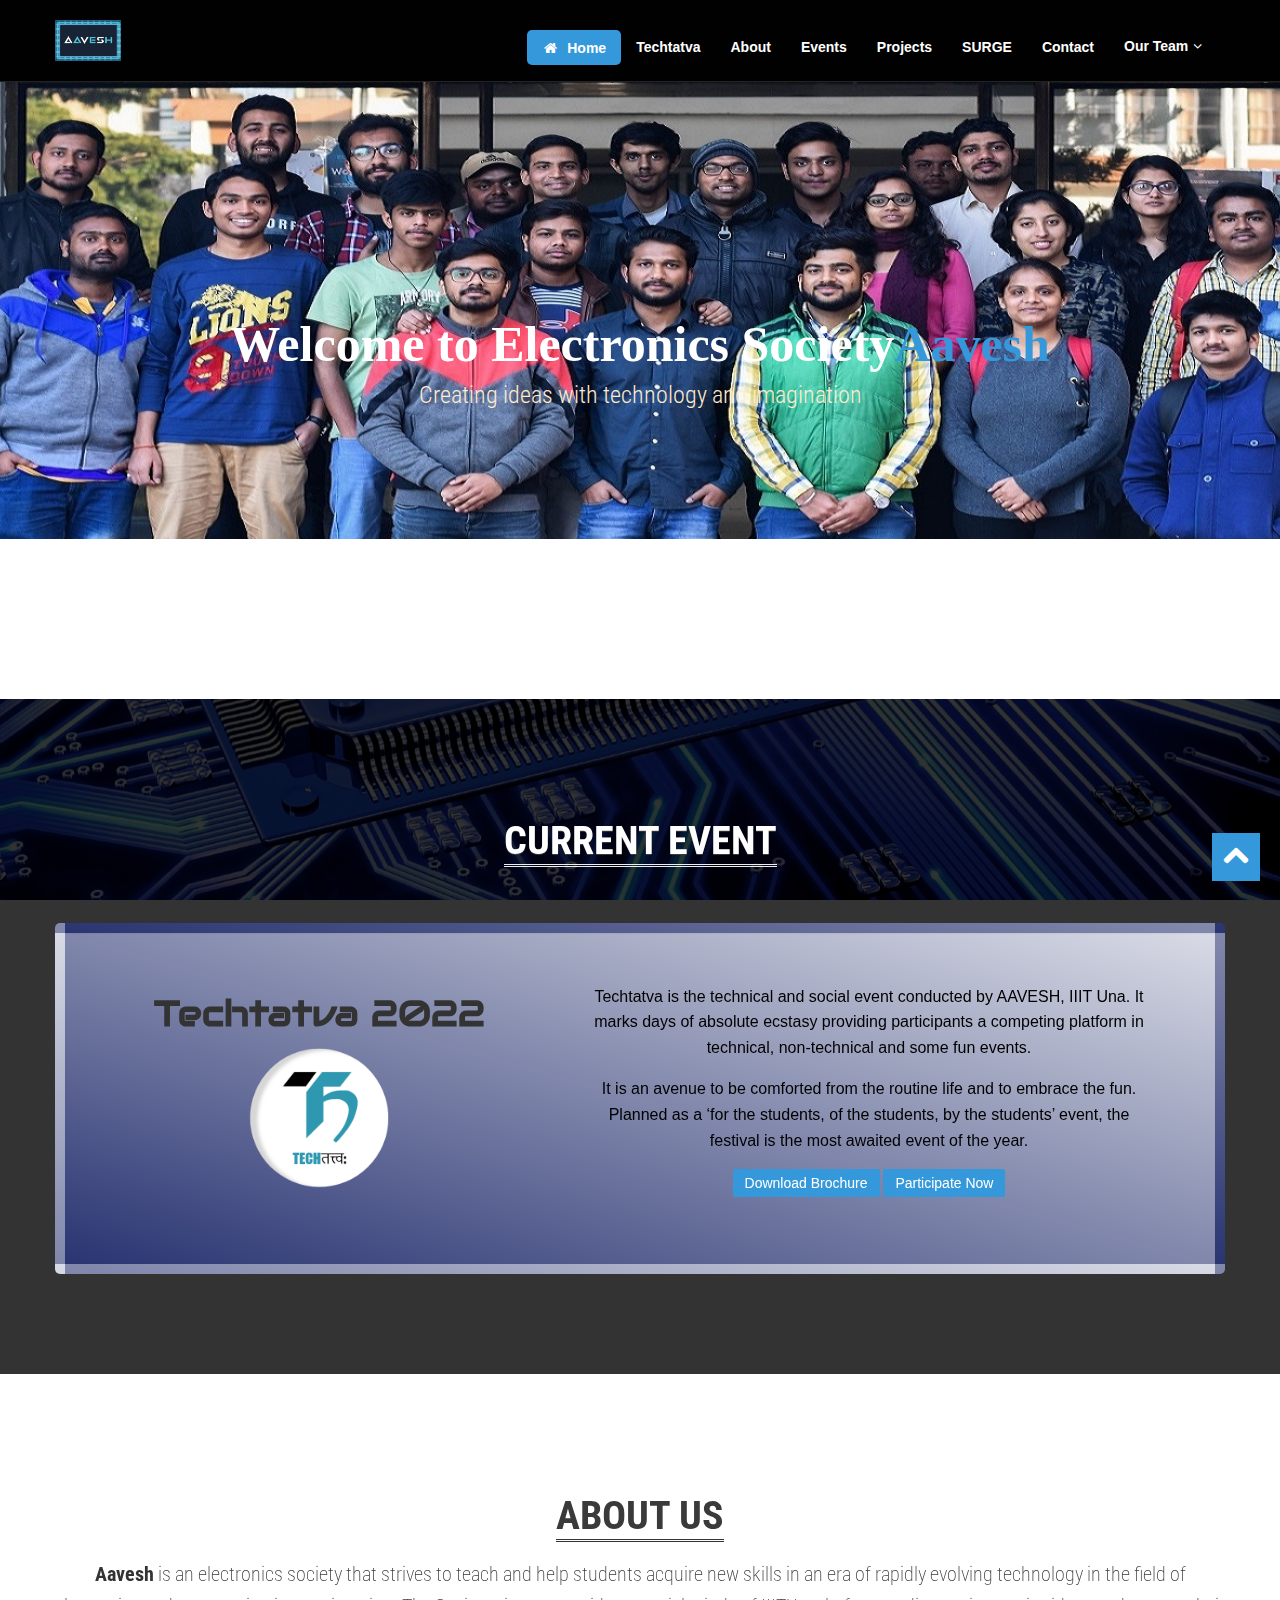
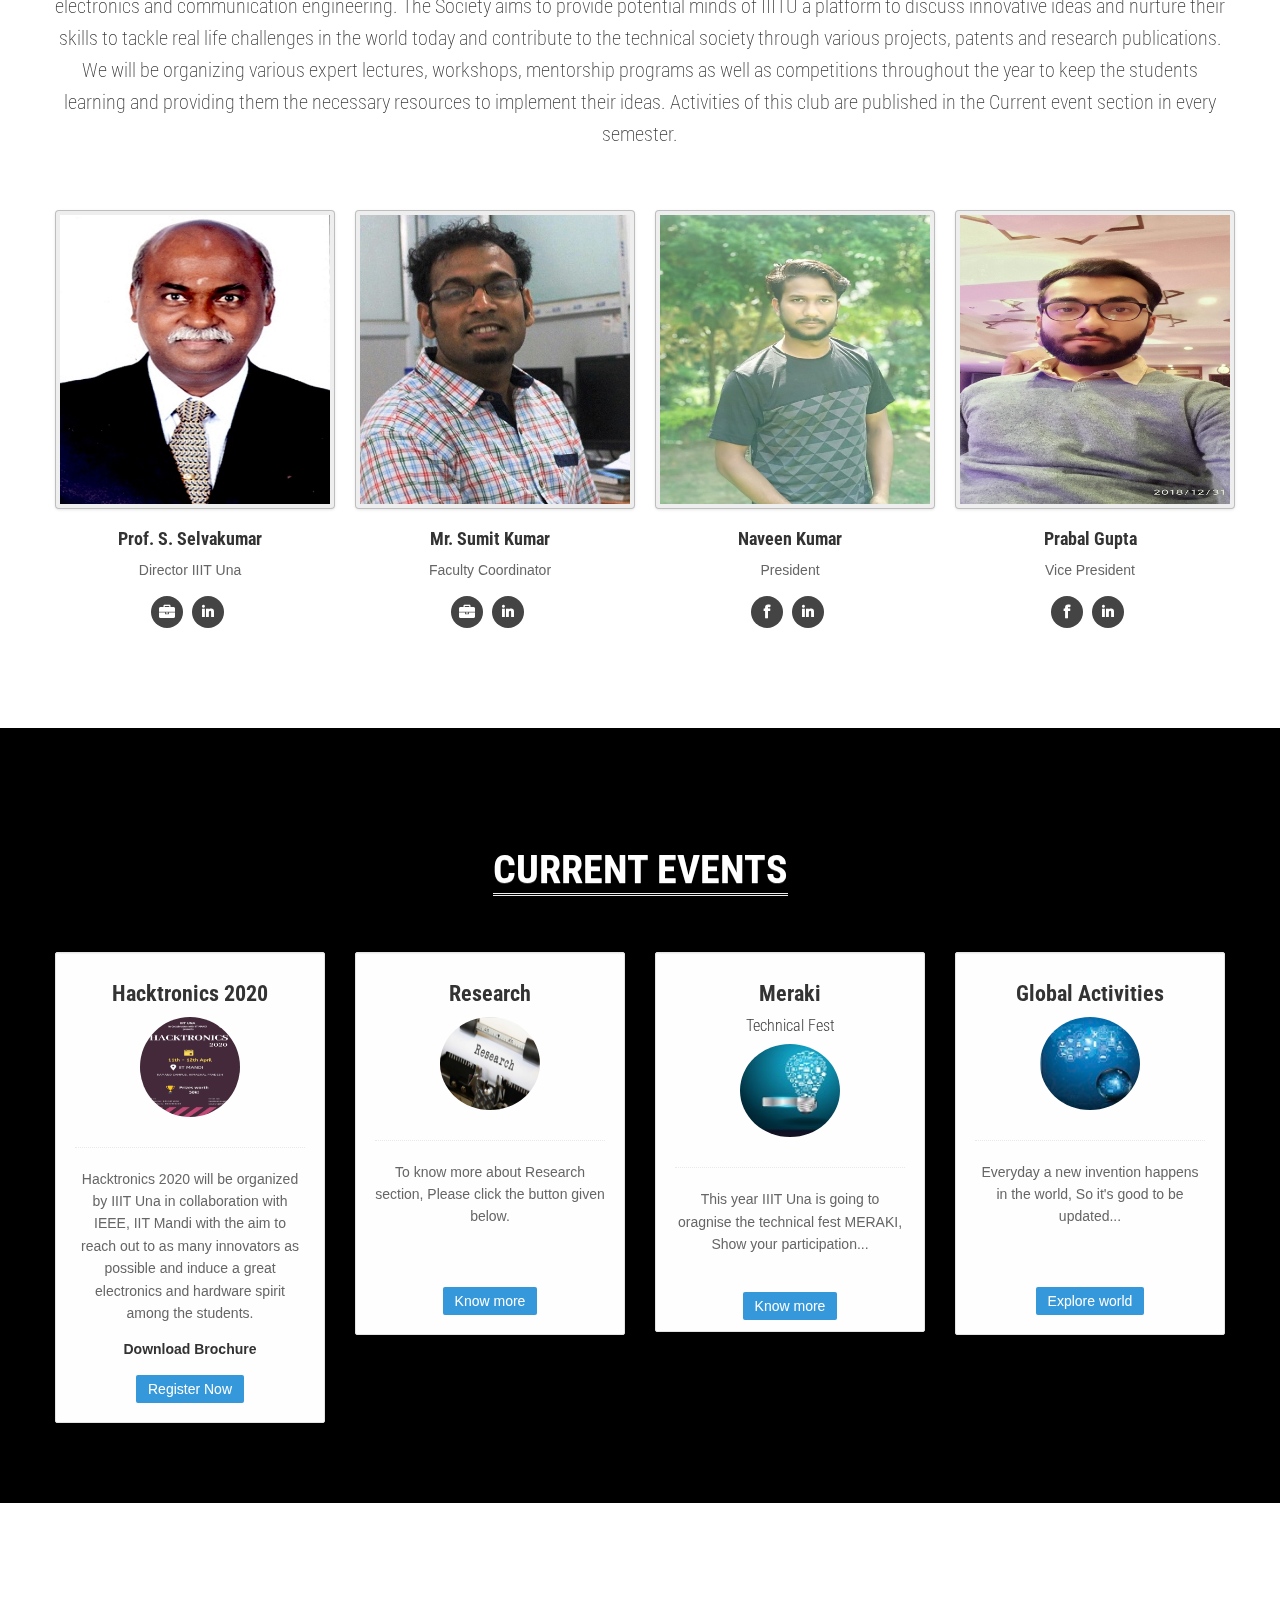
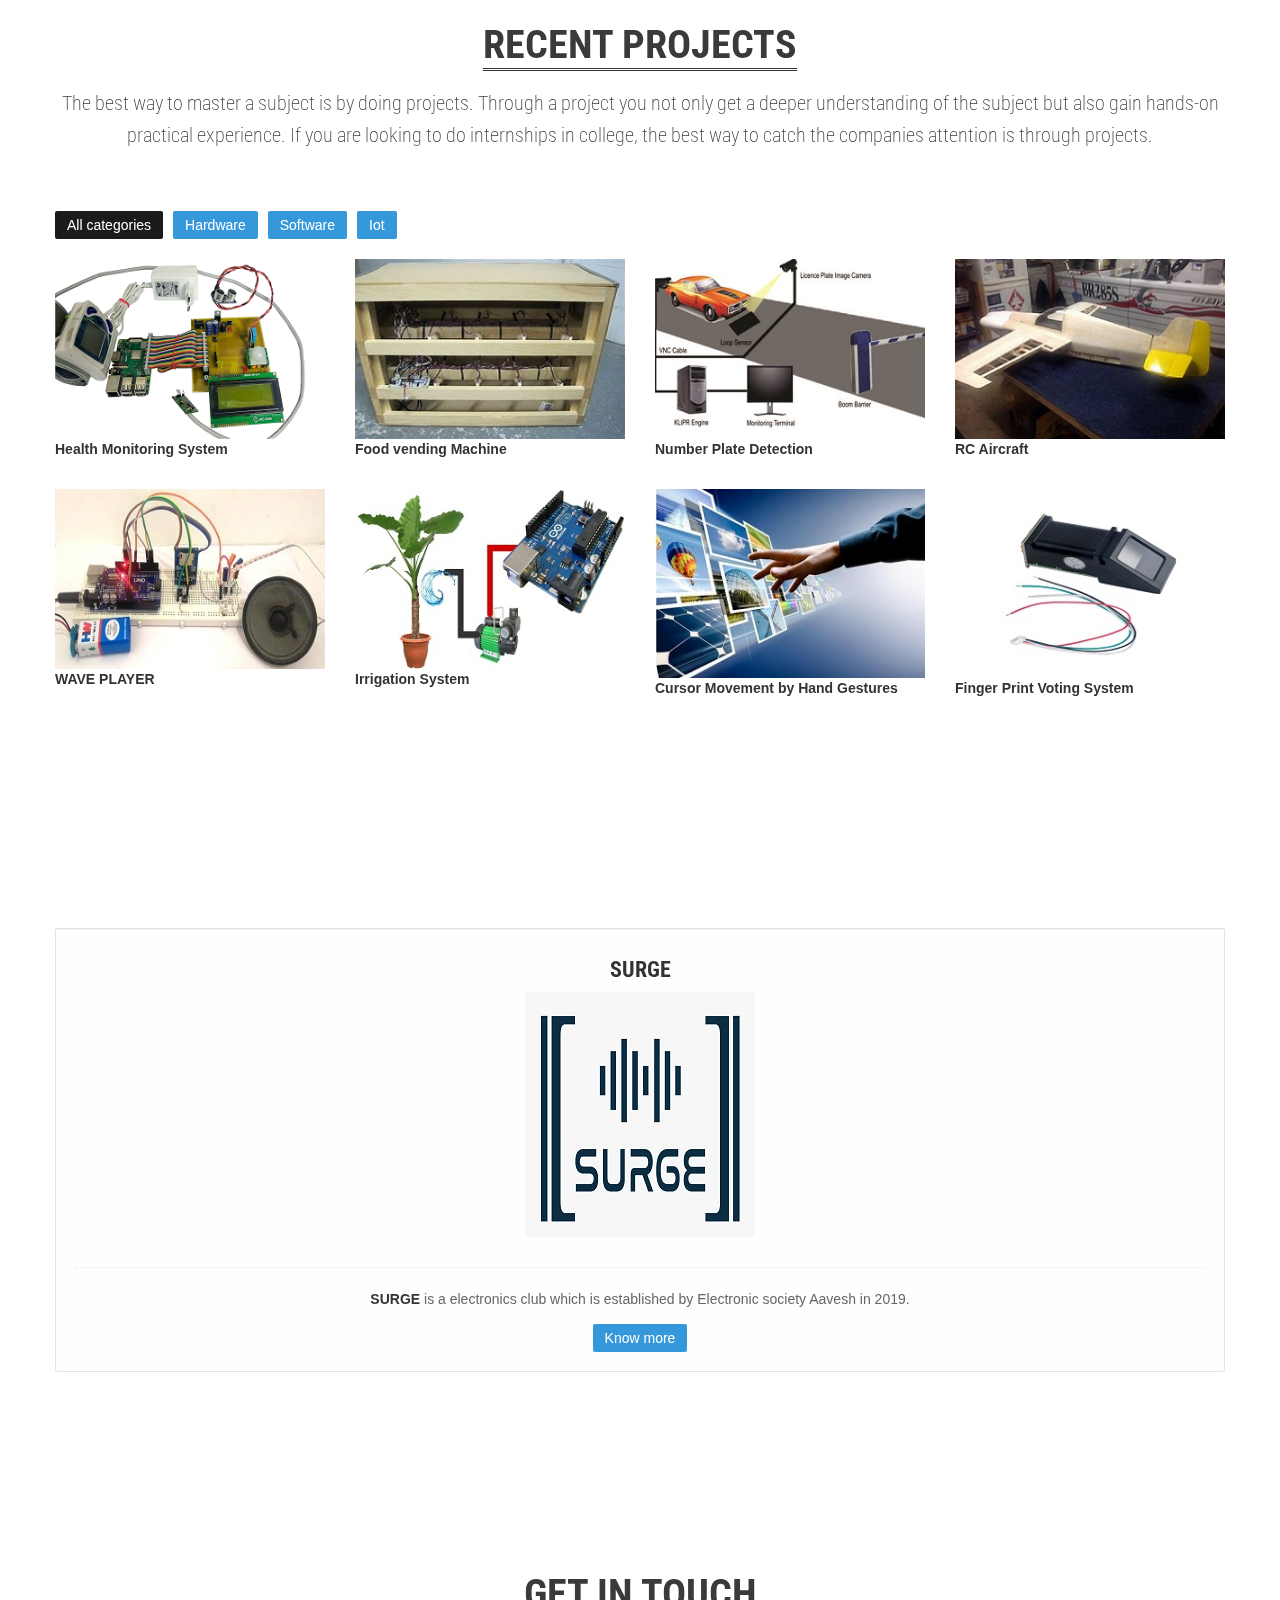
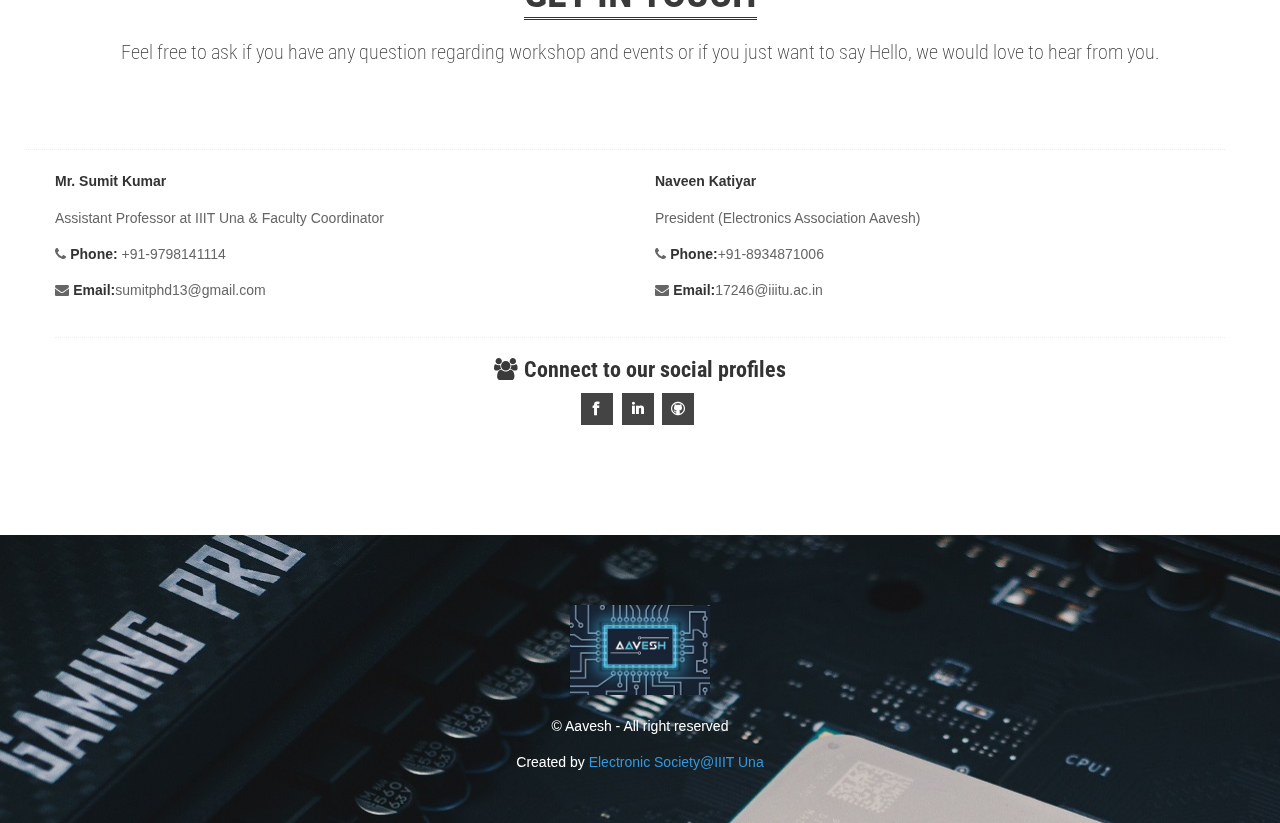
<file: index.html>
<!DOCTYPE html>
<html lang="en">
	<head>
		<meta charset="utf-8" />
		<title>Aavesh</title>
		<link
			rel="icon"
			type="image/ico"
			href="assets/img/Aavesh_brand_usage_#1_created_by_logaster.png"
		/>

		<meta name="viewport" content="width=device-width, initial-scale=1.0" />
		<meta name="description" content="" />
		<meta name="author" content="" />
		<!-- styles -->
		<link href="assets/css/bootstrap.css" rel="stylesheet" />
		<link href="assets/css/bootstrap-responsive.css" rel="stylesheet" />
		<link href="assets/css/prettyPhoto.css" rel="stylesheet" />
		<link href="assets/css/animate.css" rel="stylesheet" />
		<link
			href="https://fonts.googleapis.com/css?family=Noto+Serif:400,700,400italic|Roboto+Condensed:400,300,700"
			rel="stylesheet"
		/>
		<link rel="preconnect" href="https://fonts.googleapis.com" />
		<link rel="preconnect" href="https://fonts.gstatic.com" crossorigin />
		<link
			href="https://fonts.googleapis.com/css2?family=Audiowide&display=swap"
			rel="stylesheet"
		/>

		<link href="assets/css/style.css" rel="stylesheet" />
		<link href="assets/color/default.css" rel="stylesheet" />

		<link
			rel="apple-touch-icon-precomposed"
			sizes="144x144"
			href="ico/apple-touch-icon-144-precomposed.png"
		/>
		<link
			rel="apple-touch-icon-precomposed"
			sizes="114x114"
			href="ico/apple-touch-icon-114-precomposed.png"
		/>
		<link
			rel="apple-touch-icon-precomposed"
			sizes="72x72"
			href="ico/apple-touch-icon-72-precomposed.png"
		/>
		<link
			rel="apple-touch-icon-precomposed"
			href="ico/apple-touch-icon-57-precomposed.png"
		/>

		<style>
			.director {
				position: relative;
				text-align: center;
				bottom: 150px;
			}

			.blinking {
				animation-duration: 1000ms;
				animation-name: blink;
				animation-iteration-count: infinite;
				animation-direction: alternate;
				color: blueviolet;
			}
			@keyframes blink {
				from {
					opacity: 1;
				}
				to {
					opacity: 0.3;
				}
			}
		</style>
	</head>

	<body>
		<header>
			<!-- start top -->
			<div id="topnav" class="navbar navbar-fixed-top default">
				<div class="navbar-inner">
					<div class="container">
						<div class="logo">
							<a href="index.html"
								><img
									src="assets/img/logo.png"
									alt="Aavesh"
									height="46px"
									width="66px"
							/></a>
						</div>
						<div class="navigation">
							<nav>
								<ul class="nav pull-right">
									<li class="current">
										<a href="#intro"
											><i class="icon-home"></i> Home</a
										>
									</li>
									<li><a href="#techtatva">Techtatva</a></li>
									<li><a href="#about">About</a></li>
									<li><a href="#services">Events</a></li>
									<li><a href="#works">Projects</a></li>
									<li><a href="#surge">SURGE</a></li>
									<li><a href="#contact">Contact</a></li>

									<li class="dropdown">
										<a href="#">
											Our Team<i
												class="icon-angle-down"
											></i
										></a>
										<ul class="dropdown-menu">
											<li>
												<a
													href="members.html"
													class="external"
													>Members</a
												>
											</li>
											<li>
												<a
													href="achievement.html"
													class="external"
													>Achievements</a
												>
											</li>
											<li>
												<a
													href="blog.html"
													class="external"
													>Blogs</a
												>
											</li>
										</ul>
									</li>
								</ul>
							</nav>
						</div>
						<!--/.nav-collapse -->
					</div>
				</div>
			</div>
			<!-- end top -->
		</header>
		<!-- section intro -->
		<section id="intro">
			<div class="slogan">
				<br />
				<br />
				<br />

				<h1 style="font-family: 'alex-brush'">
					Welcome to Electronics Society<span>Aavesh</span>
				</h1>

				<h2 style="color: blanchedalmond">
					Creating ideas with technology and imagination
				</h2>
			</div>
		</section>

		<!-- end intro -->
		<!-- start techtatva -->
		<section></section>
		<section
			id="techtatva"
			class="section parallax dark"
			style="
				background-image: url(./assets/img/techtatva_bg.jpg);
				background-position: center;
				background-blend-mode: darken;
				background-color: rgba(0, 0, 0, 0.8);
				background-attachment: fixed;
			"
		>
			<div class="container">
				<div class="row">
					<div class="span12">
						<div class="heading">
							<h3><span>Current Event</span></h3>
						</div>
						<div class="sub-heading">
							<p></p>
						</div>
					</div>
				</div>
				<div class="row">
					<div class="span12">
						<div class="aligncenter">
							<div
								class="box"
								style="
									background-image: linear-gradient(
										to left bottom,
										rgba(4, 17, 89, 0.15),
										rgba(4, 17, 89, 0.85)
									);
									border: 10px solid transparent;
									border-radius: 5px;
								"
							>
								<div class="row" style="padding: 2rem 0">
									<div class="span5">
										<h4
											style="
												font-size: 2.25rem;
												font-family: Audiowide,
													sans-serif;
											"
										>
											<strong>Techtatva 2022</strong>
										</h4>
										<img
											src="assets/img/techtatva.png"
											style="
												border-radius: 50%;
												width: 150px;
												height: 150px;
											"
											alt="Techtatva"
										/>
									</div>
									<div class="span6">
										<p style="font-size: 1rem; color: #000">
											Techtatva is the technical and
											social event conducted by AAVESH,
											IIIT Una. It marks days of absolute
											ecstasy providing participants a
											competing platform in technical,
											non-technical and some fun events.
										</p>
										<p style="font-size: 1rem; color: #000">
											It is an avenue to be comforted from
											the routine life and to embrace the
											fun. Planned as a ‘for the students,
											of the students, by the students’
											event, the festival is the most
											awaited event of the year.
										</p>
										<a
											href="assets/docs/techtatva_brochure.pdf"
											class="btn btn-theme"
										>
											Download Brochure
										</a>
										<a
											href="https://techtatva.netlify.com/"
											class="btn btn-theme"
											target="_blank"
										>
											Participate Now
										</a>
									</div>
								</div>
							</div>
						</div>
					</div>
				</div>
			</div>
		</section>
		<!-- Section techtatva -->
		<!-- Section about -->

		<section id="about" class="section">
			<div class="container">
				<div class="row">
					<div class="span12">
						<div class="heading">
							<h3><span>About us</span></h3>
						</div>
						<div class="sub-heading">
							<p>
								<strong>Aavesh</strong> is an electronics
								society that strives to teach and help students
								acquire new skills in an era of rapidly evolving
								technology in the field of electronics and
								communication engineering. The Society aims to
								provide potential minds of IIITU a platform to
								discuss innovative ideas and nurture their
								skills to tackle real life challenges in the
								world today and contribute to the technical
								society through various projects, patents and
								research publications. We will be organizing
								various expert lectures, workshops, mentorship
								programs as well as competitions throughout the
								year to keep the students learning and providing
								them the necessary resources to implement their
								ideas. Activities of this club are published in
								the Current event section in every semester.
							</p>
						</div>
					</div>
				</div>
				<div class="row">
					<div class="span3">
						<img
							src="assets/img/members/iiitudir.jpg"
							alt=""
							class="img-polaroid"
						/>
						<div class="roles">
							<h5><strong>Prof. S. Selvakumar</strong></h5>
							<p>Director IIIT Una</p>
							<ul class="social-profile">
								<li>
									<a
										href="https://scholar.google.co.in/citations?hl=en&user=zF-NH_UAAAAJ&view_op=list_works"
										><i
											class="icon-briefcase icon-32 icon-circled"
										></i
									></a>
								</li>

								<li>
									<a
										href="https://www.linkedin.com/in/subramanian-selvakumar-00164a51/"
										><i
											class="icon-linkedin icon-32 icon-circled"
										></i
									></a>
								</li>
							</ul>
						</div>
					</div>
					<div class="span3">
						<img
							src="assets/img/members/mr_sumit.jpg"
							alt=""
							class="img-polaroid"
						/>
						<div class="roles">
							<h5><strong>Mr. Sumit Kumar</strong></h5>
							<p>Faculty Coordinator</p>
							<ul class="social-profile">
								<li>
									<a
										href="https://www.researchgate.net/profile/Sumit_Kumar196"
										><i
											class="icon-briefcase icon-32 icon-circled"
										></i
									></a>
								</li>

								<li>
									<a href="#"
										><i
											class="icon-linkedin icon-32 icon-circled"
										></i
									></a>
								</li>
							</ul>
						</div>
					</div>
					<div class="span3">
						<img
							src="assets/img/members/naveen.jpg"
							alt="Naveen Katiyar"
							class="img-polaroid"
						/>
						<div class="roles">
							<h5><strong>Naveen Kumar</strong></h5>
							<p>President</p>
							<ul class="social-profile">
								<li>
									<a href="#"
										><i
											class="icon-facebook icon-32 icon-circled"
										></i
									></a>
								</li>

								<li>
									<a
										href="https://www.linkedin.com/in/naveen-pro"
										><i
											class="icon-linkedin icon-32 icon-circled"
										></i
									></a>
								</li>
							</ul>
						</div>
					</div>
					<div class="span3">
						<img
							src="./assets/img/members/prabal.jpg"
							alt="Prabal Gupta"
							class="img-polaroid"
						/>
						<div class="roles">
							<h5><strong>Prabal Gupta</strong></h5>
							<p>Vice President</p>
							<ul class="social-profile">
								<li>
									<a
										href="https://www.facebook.com/prabal.gupta.142"
										><i
											class="icon-facebook icon-32 icon-circled"
										></i
									></a>
								</li>

								<li>
									<a
										href="https://www.linkedin.com/in/prabal-gupta-88aab5173"
										><i
											class="icon-linkedin icon-32 icon-circled"
										></i
									></a>
								</li>
							</ul>
						</div>
					</div>
				</div>
			</div>
		</section>
		<!-- end section about -->
		<!-- section services -->
		<section id="services" class="section parallax dark">
			<div class="container">
				<div class="row">
					<div class="span12">
						<div class="heading">
							<h3><span>Current Events</span></h3>
						</div>
						<div class="sub-heading">
							<p></p>
						</div>
					</div>
				</div>
				<div class="row">
					<div class="span3">
						<div class="box aligncenter">
							<div class="halftop">
								<h4><strong>Hacktronics 2020</strong></h4>
								<img
									src="assets/img/Date_Venue.png"
									style="
										border-radius: 50%;
										width: 100px;
										height: 100px;
									"
									alt="Hacktronics"
								/>
							</div>
							<p>
								Hacktronics 2020 will be organized by IIIT Una
								in collaboration with IEEE, IIT Mandi with the
								aim to reach out to as many innovators as
								possible and induce a great electronics and
								hardware spirit among the students.
							</p>
							<a href="assets/docs/participant_brochure.pdf">
								<p class="blinking">
									<strong> Download Brochure </strong>
								</p></a
							>
							<a
								href="https://aavesh-iiitu.tech/"
								class="btn btn-theme"
								>Register Now</a
							>
						</div>
					</div>
					<div class="span3">
						<div class="box aligncenter">
							<div class="halftop">
								<h4><strong>Research</strong></h4>
								<img
									src="assets/img/research1.jpg"
									style="
										border-radius: 50%;
										width: 100px;
										height: 93px;
									"
								/>
							</div>
							<p>
								To know more about Research section, Please
								click the button given below.
								<br />
								<br />
								<br />
							</p>
							<a href="#" class="btn btn-theme">Know more</a>
						</div>
					</div>
					<div class="span3">
						<div class="box aligncenter" style="height: 340px">
							<div class="halftop">
								<h4><strong>Meraki</strong></h4>
								<h6>Technical Fest</h6>
								<img
									src="techfest.jpg"
									style="
										border-radius: 50%;
										width: 100px;
										height: 93px;
									"
								/>
							</div>
							<p>
								This year IIIT Una is going to oragnise the
								technical fest MERAKI, Show your
								participation...
								<br />
								<br />
							</p>
							<a
								href="https://www.facebook.com/merakiIiituna/"
								class="btn btn-theme"
								>Know more</a
							>

							<br />
							<br />
						</div>
					</div>
					<div class="span3">
						<div class="box aligncenter">
							<div class="halftop">
								<h4><strong>Global Activities</strong></h4>
								<img
									src="global.jpg"
									style="
										border-radius: 50%;
										width: 100px;
										height: 93px;
									"
								/>
							</div>
							<p>
								Everyday a new invention happens in the world,
								So it's good to be updated...
								<br />
								<br />
								<br />
							</p>
							<a
								href="https://spectrum.ieee.org/"
								class="btn btn-theme"
								>Explore world</a
							>
						</div>
					</div>
				</div>
			</div>
		</section>
		<!-- end section services -->
		<!-- section works -->
		<section id="works" class="section gray-bg">
			<div class="container">
				<div class="row">
					<div class="span12">
						<div class="heading">
							<h3><span>Recent Projects</span></h3>
						</div>
						<div class="sub-heading">
							<p>
								The best way to master a subject is by doing
								projects. Through a project you not only get a
								deeper understanding of the subject but also
								gain hands-on practical experience. If you are
								looking to do internships in college, the best
								way to catch the companies attention is through
								projects.
							</p>
						</div>
					</div>
				</div>
				<div class="row">
					<div class="span12">
						<ul class="filter">
							<li class="all active">
								<a href="#" class="btn btn-theme"
									>All categories</a
								>
							</li>
							<li class="hardware">
								<a href="#" class="btn btn-theme">Hardware</a>
							</li>
							<li class="software">
								<a href="#" class="btn btn-theme">Software</a>
							</li>
							<li class="iot">
								<a href="#" class="btn btn-theme">Iot</a>
							</li>
						</ul>
						<div class="clear"></div>
						<div class="row">
							<ul class="portfolio-area da-thumbs">
								<li
									class="portfolio-item"
									data-id="id-0"
									data-type="iot"
								>
									<div class="span3">
										<div class="thumbnail">
											<div class="image-wrapp">
												<img
													src="iot.jpg"
													alt="Portfolio name"
													title=""
												/>
												<div class="bottom-left">
													<strong
														>Health Monitoring
														System</strong
													>
												</div>
												<article
													class="da-animate da-slideFromRight"
													style="display: block"
												>
													<h5>
														<strong
															>Health Monitoring
															System</strong
														>
													</h5>
													<a
														href="https://github.com/Aavesh-IIITU/Projects-Fest-2019/tree/master/Health-Monitoring-System"
														><i
															class="icon-rounded icon-48 icon-github"
														></i
													></a>
													<span
														><a
															class="zoom"
															data-pretty="prettyPhoto"
															href="assets/img/portfolio/iotbig.jpg"
														>
															<i
																class="icon-rounded icon-48 icon-zoom-in"
																id="f"
															></i> </a
													></span>
													<a
														href="assets/project/abstract for IoT based health monitoring system.pdf"
														target="_blank"
														><i
															class="icon-rounded icon-48 icon-plus-sign"
														></i
													></a>
													<div class="div1"></div>
												</article>
											</div>
										</div>
									</div>
								</li>
								<li
									class="portfolio-item"
									data-id="id-0"
									data-type="hardware"
								>
									<div class="span3">
										<div class="thumbnail">
											<div class="image-wrapp">
												<img
													src="food.jpg"
													alt="Portfolio name"
													title=""
												/>
												<div class="bottom-left">
													<strong
														>Food vending
														Machine</strong
													>
												</div>
												<article
													class="da-animate da-slideFromRight"
													style="display: block"
												>
													<h5>
														<strong
															>Food vending
															Machine</strong
														>
													</h5>
													<a
														href="https://github.com/Aavesh-IIITU/Projects-Fest-2019/tree/master/Food-Vending-Machine"
														><i
															class="icon-rounded icon-48 icon-github"
														></i
													></a>

													<span
														><a
															class="zoom"
															data-pretty="prettyPhoto"
															href="assets/img/portfolio/bigfood.jpg"
														>
															<i
																class="icon-rounded icon-48 icon-zoom-in"
															></i> </a
													></span>
													<a
														href="food.html"
														target="_blank"
														><i
															class="icon-rounded icon-48 icon-plus-sign"
														></i
													></a>
												</article>
											</div>
										</div>
									</div>
								</li>
								<li
									class="portfolio-item"
									data-id="id-0"
									data-type="software"
								>
									<div class="span3">
										<div class="thumbnail">
											<div class="image-wrapp">
												<img
													src="image.jpg"
													alt="Portfolio name"
													class="img-thumbnail"
													title=""
												/>
												<div class="bottom-left">
													<strong
														>Number Plate
														Detection</strong
													>
												</div>
												<article
													class="da-animate da-slideFromRight"
													style="display: block"
												>
													<h5>
														<strong
															>Number Plate
															Detection</strong
														>
													</h5>
													<a
														href="https://github.com/Aavesh-IIITU/Projects-Fest-2019/tree/master/NumberPlate-Speed-detection"
														><i
															class="icon-rounded icon-48 icon-github"
														></i
													></a>
													<a href="#"
														><i class=""></i
													></a>
													<span
														><a
															class="zoom"
															data-pretty="prettyPhoto"
															href="assets/img/portfolio/imagebig.jpg"
														>
															<i
																class="icon-rounded icon-48 icon-zoom-in"
															></i> </a
													></span>
													<a
														href="number-plate.html"
														target="_blank"
														><i
															class="icon-rounded icon-48 icon-plus-sign"
														></i
													></a>
												</article>
											</div>
										</div>
									</div>
								</li>
								<li
									class="portfolio-item"
									data-id="id-0"
									data-type="hardware"
								>
									<div class="span3">
										<div class="thumbnail">
											<div class="image-wrapp">
												<img
													src="aircraft.jpg"
													alt="Portfolio name"
													title=""
												/>
												<div class="bottom-left">
													<strong>RC Aircraft</strong>
												</div>
												<article
													class="da-animate da-slideFromRight"
													style="display: block"
												>
													<h5>
														<strong
															>RC Aircraft</strong
														>
													</h5>
													<a
														href="https://github.com/Aavesh-IIITU/Projects-Fest-2019/tree/master/RC-Aircraft"
														><i
															class="icon-rounded icon-48 icon-github"
														></i
													></a>

													<span
														><a
															class="zoom"
															data-pretty="prettyPhoto"
															href="assets/img/portfolio/airbig.jpg"
														>
															<i
																class="icon-rounded icon-48 icon-zoom-in"
															></i> </a
													></span>
													<a
														href="aircraft.html"
														target="_blank"
														><i
															class="icon-rounded icon-48 icon-plus-sign"
														></i
													></a>
												</article>
											</div>
										</div>
									</div>
								</li>
								<li
									class="portfolio-item"
									data-id="id-0"
									data-type="hardware"
								>
									<div class="span3">
										<div class="thumbnail">
											<div class="image-wrapp">
												<img
													src="mp3.jpg"
													alt="Portfolio name"
													title=""
												/>
												<div class="bottom-left">
													<strong>WAVE PLAYER</strong>
												</div>
												<article
													class="da-animate da-slideFromRight"
													style="display: block"
												>
													<h5>
														<strong
															>WAVE PLAYER</strong
														>
													</h5>
													<a
														href="https://github.com/Aavesh-IIITU/Projects-Fest-2019/tree/master/AVR-16Bit-WAV-Player"
														><i
															class="icon-rounded icon-48 icon-github"
														></i
													></a>

													<span
														><a
															class="zoom"
															data-pretty="prettyPhoto"
															href="assets/img/portfolio/mp3big.jpg"
														>
															<i
																class="icon-rounded icon-48 icon-zoom-in"
															></i> </a
													></span>
													<a
														href="assets/project/AVR WAV player.pdf"
														target="_blank"
														><i
															class="icon-rounded icon-48 icon-plus-sign"
														></i
													></a>
												</article>
											</div>
										</div>
									</div>
								</li>
								<li
									class="portfolio-item"
									data-id="id-0"
									data-type="iot"
								>
									<div class="span3">
										<div class="thumbnail">
											<div class="image-wrapp">
												<img
													src="plant.jpg"
													alt="Portfolio name"
													title=""
												/>
												<div class="bottom-left">
													<strong
														>Irrigation
														System</strong
													>
												</div>
												<article
													class="da-animate da-slideFromRight"
													style="display: block"
												>
													<h5>
														<strong
															>Irrigation
															System</strong
														>
													</h5>
													<a
														href="https://github.com/Aavesh-IIITU/Projects-Fest-2019/tree/master/Automation-Irrigation-System"
														><i
															class="icon-48 icon-rounded icon-github"
														></i
													></a>
													<span
														><a
															class="zoom"
															data-pretty="prettyPhoto"
															href="assets/img/portfolio/plantbig.jpg"
														>
															<i
																class="icon-rounded icon-48 icon-zoom-in"
															></i> </a
													></span>
													<a
														href="assets/project/Automation Irrigation System.pdf"
														target="_blank"
														><i
															class="icon-rounded icon-48 icon-plus-sign"
														></i
													></a>
												</article>
											</div>
										</div>
									</div>
								</li>
								<li
									class="portfolio-item"
									data-id="id-0"
									data-type="software"
								>
									<div class="span3">
										<div class="thumbnail">
											<div class="image-wrapp">
												<img
													src="assets/img/portfolio/Gesture.jpg"
													alt="Portfolio name"
													title=""
												/>
												<div class="bottom-left">
													<strong
														>Cursor Movement by Hand
														Gestures</strong
													>
												</div>
												<article
													class="da-animate da-slideFromRight"
													style="display: block"
												>
													<h5>
														<strong
															>Cursor Movement by
															Hand
															Gestures</strong
														>
													</h5>
													<a
														href="https://github.com/Aavesh-IIITU/Projects-Fest-2019/tree/master/Cursor-Movement-Hand-Gesture"
														><i
															class="icon-rounded icon-48 icon-github"
														></i
													></a>

													<span
														><a
															class="zoom"
															data-pretty="prettyPhoto"
															href="assets/img/portfolio/Gesture.jpg"
														>
															<i
																class="icon-rounded icon-48 icon-zoom-in"
															></i> </a
													></span>
													<a
														href="mp3.html"
														target="_blank"
														><i
															class="icon-rounded icon-48 icon-plus-sign"
														></i
													></a>
												</article>
											</div>
										</div>
									</div>
								</li>

								<li
									class="portfolio-item"
									data-id="id-0"
									data-type="iot"
								>
									<div class="span3">
										<div class="thumbnail">
											<div class="image-wrapp">
												<img
													src="assets/img/portfolio/Fingerprint-Sensor-01 (1).jpg"
													alt="Portfolio name"
													title=""
												/>
												<div class="bottom-left">
													<strong
														>Finger Print Voting
														System</strong
													>
												</div>
												<article
													class="da-animate da-slideFromRight"
													style="display: block"
												>
													<h5>
														<strong
															>Finger Print Voting
															System</strong
														>
													</h5>
													<a
														href="https://github.com/Aavesh-IIITU/Projects-Fest-2019/tree/master/Finger-print-BasedVoting"
														><i
															class="icon-rounded icon-48 icon-github"
														></i
													></a>

													<span
														><a
															class="zoom"
															data-pretty="prettyPhoto"
															href="assets/img/portfolio/Fingerprint-Sensor-01 (1).jpg"
														>
															<i
																class="icon-rounded icon-48 icon-zoom-in"
															></i> </a
													></span>
													<a
														href="assets/project/finger print documentation.pdf"
														target="_blank"
														><i
															class="icon-rounded icon-48 icon-plus-sign"
														></i
													></a>
												</article>
											</div>
										</div>
									</div>
								</li>
							</ul>
						</div>
					</div>
				</div>
			</div>
		</section>
		<!-- section works -->

		<section id="surge" class="section parallax dark">
			<div class="container">
				<div class="row">
					<div class="span12">
						<div class="box aligncenter">
							<div class="halftop">
								<h4><strong>SURGE</strong></h4>
								<img src="assets/img/images.png" />
							</div>
							<p>
								<strong>SURGE </strong> is a electronics club
								which is established by Electronic society
								Aavesh in 2019.
							</p>
							<a
								href="surge.html"
								target="_blank"
								class="btn btn-theme"
								>Know more</a
							>
						</div>
					</div>
				</div>
			</div>
		</section>

		<!-- section contact -->
		<section id="contact" class="section">
			<div class="container">
				<div class="row">
					<div class="span12">
						<div class="heading">
							<h3><span>Get in touch</span></h3>
						</div>
						<div class="sub-heading">
							<p>
								Feel free to ask if you have any question
								regarding workshop and events or if you just
								want to say Hello, we would love to hear from
								you.
							</p>
						</div>
					</div>
				</div>
			</div>

			<div class="container">
				<div class="row">
					<div class="dotted_line"></div>
					<div class="span6">
						<p>
							<strong>Mr. Sumit Kumar</strong>
						</p>
						<p>
							Assistant Professor at IIIT Una & Faculty
							Coordinator
						</p>
						<p>
							<span
								><i class="icon-phone"></i
								><strong>Phone:</strong> +91-9798141114</span
							>
						</p>

						<p>
							<span
								><i class="icon-envelope-alt"></i
								><strong>Email:</strong>sumitphd13@gmail.com
							</span>
						</p>
					</div>
					<div class="span6">
						<p>
							<strong>Naveen Katiyar</strong>
						</p>
						<p>President (Electronics Association Aavesh)</p>
						<p>
							<span
								><i class="icon-phone"></i
								><strong>Phone:</strong>+91-8934871006</span
							>
						</p>

						<p>
							<span
								><i class="icon-envelope-alt"></i
								><strong>Email:</strong>17246@iiitu.ac.in</span
							>
						</p>
					</div>

					<div class="span12">
						<div class="dotted_line"></div>
						<h4 align="center">
							<i class="icon-group"></i
							><strong>Connect to our social profiles</strong>
						</h4>
						<div class="social-links" align="center">
							<ul class="social-links">
								<li>
									<a
										href="https://www.facebook.com/TeamAAVESH/"
										title="Facebook"
										><i
											class="icon-square icon-32 icon-facebook"
										></i
									></a>
								</li>

								<li>
									<a href="#" title="Linkedin"
										><i
											class="icon-square icon-32 icon-linkedin"
										></i
									></a>
								</li>
								<li>
									<a
										href="https://github.com/Aavesh-IIITU"
										title="Github"
										><i
											class="icon-square icon-32 icon-github"
										></i
									></a>
								</li>
							</ul>
						</div>
					</div>
				</div>
			</div>
		</section>
		<!-- end section contact -->

		<footer>
			<div class="verybottom">
				<div class="container">
					<div class="row">
						<div class="span12">
							<div class="aligncenter">
								<div class="logo">
									<a class="brand" href="index.html"
										><img
											src="assets/img/footer.png"
											alt=""
											height="100px"
											width="140"
									/></a>
								</div>
								<p>&copy; Aavesh - All right reserved</p>
								<div class="credits">
									Created by
									<a href="index.html"
										>Electronic Society@IIIT Una</a
									>
								</div>
							</div>
						</div>
					</div>
				</div>
			</div>
		</footer>
		<a href="#" class="scrollup">
			<i class="icon-chevron-up icon-square icon-48 active"></i>
		</a>

		<!-- Javascript Library Files -->
		<script src="assets/js/jquery.min.js"></script>
		<script src="assets/js/jquery.easing.js"></script>
		<script src="assets/js/bootstrap.js"></script>
		<script src="assets/js/parallax/jquery.parallax-1.1.3.js"></script>
		<script src="assets/js/nagging-menu.js"></script>
		<script src="assets/js/jquery.nav.js"></script>
		<script src="assets/js/prettyPhoto/jquery.prettyPhoto.js"></script>
		<script src="assets/js/portfolio/jquery.quicksand.js"></script>
		<script src="assets/js/portfolio/setting.js"></script>
		<script src="assets/js/hover/jquery-hover-effect.js"></script>
		<script src="assets/js/jquery.scrollTo.min.js"></script>
		<script src="assets/js/animate.js"></script>

		<!-- Contact Form JavaScript File -->
		<script src="contactform/contactform.js"></script>

		<!-- Template Custom Javascript File -->
		<script src="assets/js/custom.js"></script>
	</body>
</html>
</file>
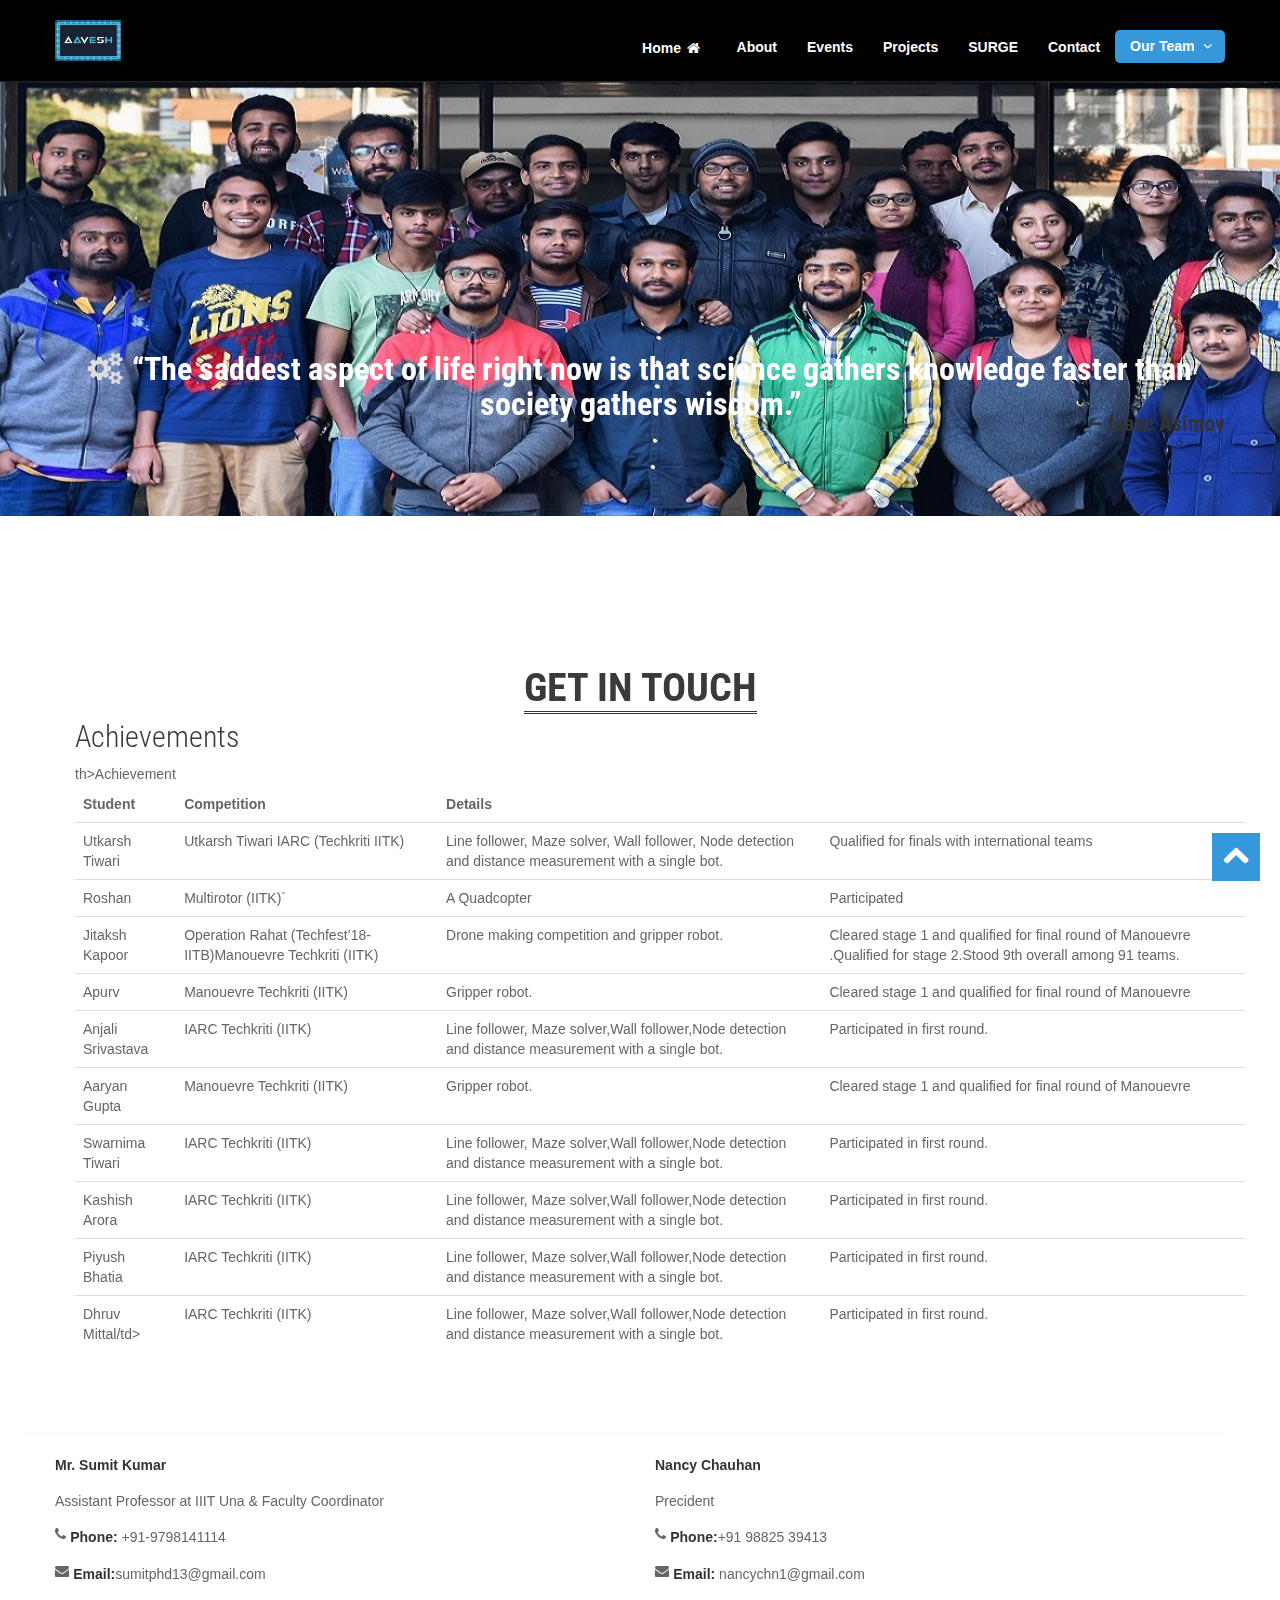
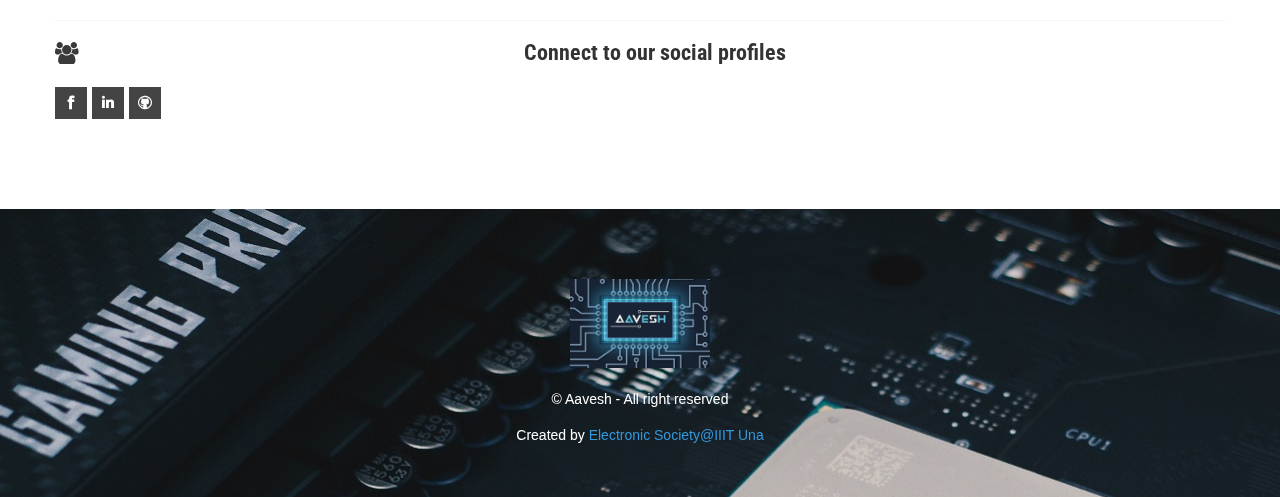
<file: achievement.html>
<!doctype html>
<html lang="en">

<head>
	<meta charset="utf-8">
	<title>Achievements</title>
	<meta name="viewport" content="width=device-width, initial-scale=1.0" />
	<meta name="description" content="" />
	<meta name="author" content="" />
	<!-- styles -->
	<link href="assets/css/bootstrap.css" rel="stylesheet" />
	<link href="assets/css/bootstrap-responsive.css" rel="stylesheet" />
	<link href="assets/css/prettyPhoto.css" rel="stylesheet" />
	<link href="assets/css/animate.css" rel="stylesheet" />
	<link href="https://fonts.googleapis.com/css?family=Noto+Serif:400,700,400italic|Roboto+Condensed:400,300,700" rel="stylesheet" />

	<link href="assets/css/style.css" rel="stylesheet" />
	<link href="assets/color/default.css" rel="stylesheet" />

	<link rel="apple-touch-icon-precomposed" sizes="144x144" href="ico/apple-touch-icon-144-precomposed.png" />
	<link rel="apple-touch-icon-precomposed" sizes="114x114" href="ico/apple-touch-icon-114-precomposed.png" />
	<link rel="apple-touch-icon-precomposed" sizes="72x72" href="ico/apple-touch-icon-72-precomposed.png" />
	<link rel="apple-touch-icon-precomposed" href="ico/apple-touch-icon-57-precomposed.png" />
	<link rel="shortcut icon" href="ico/favicon.ico" />

</head>

<body>
<header>
		<div id="topnav" class="navbar navbar-fixed-top default">
			<div class="navbar-inner">
				<div class="container">
					<div class="logo">
						<a href="index.html">
				<img src="assets/img/logo.png" alt="Aavesh"  height="46px"  width="66px"/>
				</a>
					</div>
					<div class="navigation">
						<nav>
							<ul class="nav pull-right">
								<li><a href="index.html#intro" class="external">Home <i class="icon-home"></i></a></li>
								<li><a href="index.html#about" class="external">About</a></li>
								<li><a href="index.html#services" class="external">Events</a></li>
								<li><a href="index.html#works" class="external">Projects</a></li>
								<li><a href="index.html#surge" class="external">SURGE</a></li>
								<li><a href="index.html#contact" class="external">Contact</a></li>
								<li class="dropdown current">
									<a href="#">Our Team <i class="icon-angle-down"></i></a>
									<ul class="dropdown-menu">
										<li><a href="members.html" class="external">Members</a></li>
										<li><a href="achievement.html" class="external">Achievements</a></li>
										<li><a href="blog.html" class="external">Blogs</a></li>
									</ul>
								</li>
							</ul>
						</nav>
					</div>
					<!--/.nav-collapse -->
				</div>
			</div>
		</div>
	</header>
	<!-- section intro -->
	<section id="intro" class="inner">
		<div class="container">
				<br>
		<br>
	<br>
	<br>
		<br>
	<br>
				<br>
		<br>
	<br>
			<div class="row">
				<div class="span12">
					<div class="inner-heading">
						<h2><i class="icon-cogs"></i><strong>“The saddest aspect of life right now is that science gathers knowledge faster than society gathers wisdom.” </strong></h2><h4 align="right"><strong>— Isaac Asimov </strong><h4>
					</div>
				</div>
			</div>
		</div>
	</section>
	<!-- end section intro -->
	<!-- section main content -->
	<section id="maincontent" class="section demoicon">
		
	<!-- end section main content -->
<section id="contact" class="section">
    <div class="container">
	
      <div class="row">
        <div class="span12">
          <div class="heading">
            <h3><span>Get in touch</span></h3>
          </div>
         
		  <div class="container">
  <h2>Achievements</h2>          
  <table class="table">
    <thead>
      <tr>
        <th>Student</th>
        <th>Competition</th>
        <th>Details</th>
	 th>Achievement</th>     
      </tr>
    </thead>
    <tbody>
      <tr>
        <td>Utkarsh Tiwari</td>
        <td>Utkarsh Tiwari IARC (Techkriti IITK)</td>
        <td>Line follower, Maze solver, Wall follower, Node detection and distance measurement with a single bot.</td>
	<td>Qualified for finals with international teams</td>
      </tr>
      <tr>
        <td>Roshan</td>
        <td>Multirotor (IITK)`</td>
        <td>A Quadcopter</td>
	<td>Participated</td>
	</tr>
      <tr>
        <td>Jitaksh Kapoor</td>
        <td>Operation Rahat (Techfest’18-IITB)Manouevre Techkriti (IITK)</td>
        <td>Drone making competition and gripper robot.</td>
        <td>Cleared stage 1 and qualified for final round of Manouevre .Qualified for stage 2.Stood 9th overall among  91 teams.</td>
      </tr>
      <tr>
        <td>Apurv</td>
        <td>Manouevre Techkriti (IITK)</td>
        <td>Gripper robot.</td>
        <td>Cleared stage 1 and qualified for final round of Manouevre </td>
      </tr>
      <tr>
        <td>Anjali Srivastava</td>
        <td>IARC Techkriti (IITK)</td>
        <td>Line follower, Maze solver,Wall follower,Node detection and distance measurement with a single bot.</td>
        <td>Participated in first round.</td>
      </tr>
        <tr>
        <td>Aaryan Gupta</td>
        <td>Manouevre Techkriti (IITK)</td>
        <td>Gripper robot.</td>
        <td>Cleared stage 1 and qualified for final round of Manouevre </td>
      </tr>
	<tr>
        <td>Swarnima Tiwari</td>
        <td>IARC Techkriti (IITK)</td>
        <td>Line follower, Maze solver,Wall follower,Node detection and distance measurement with a single bot.</td>
        <td>Participated in first round. </td>
      </tr>
	 <tr>
        <td>Kashish Arora</td>
        <td>IARC Techkriti (IITK)</td>
        <td>Line follower, Maze solver,Wall follower,Node detection and distance measurement with a single bot.</td>
        <td>Participated in first round. </td>
      </tr>
       <tr>
        <td>Piyush Bhatia</td>
        <td>IARC Techkriti (IITK)</td>
        <td>Line follower, Maze solver,Wall follower,Node detection and distance measurement with a single bot.</td>
        <td>Participated in first round. </td>
      </tr>   
	    <tr>
        <td>Dhruv Mittal/td>
        <td>IARC Techkriti (IITK)</td>
        <td>Line follower, Maze solver,Wall follower,Node detection and distance measurement with a single bot.</td>
        <td>Participated in first round. </td>
      </tr>  
	 
    </tbody>
  </table>
</div>
         
        </div>
      </div>
    </div>

    <div class="container">

      <div class="row">
       <div class="dotted_line">
          </div>
		  <div class="span6">
		  
		    <p>
            <strong>Mr. Sumit Kumar</strong>
          </p>
          <p>
           Assistant Professor at IIIT Una & Faculty Coordinator
          </p>
          <p>
            <span><i class="icon-phone"></i><strong>Phone:</strong> +91-9798141114</span>
          </p>
          
          
          <p>
            <span><i class="icon-envelope-alt"></i><strong>Email:</strong>sumitphd13@gmail.com </span>
          </p>
       
		  
		  </div>
        <div class="span6">
         
         
          
          <p>
            <strong>Nancy Chauhan</strong>
          </p>
          <p>
            Precident
          </p>
          <p>
            <span><i class="icon-phone"></i><strong>Phone:</strong>+91 98825 39413 </span>
          </p>
          
          <p>
            <span><i class="icon-envelope-alt"></i><strong>Email:</strong> nancychn1@gmail.com</span>
          </p>
       
          
          </div>
        
		  
			<div class="span12">
				  <div class="dotted_line">
          </div>
		  <h4 align="center"><i class="icon-group"></i><strong>Connect to our social profiles</strong></h4>
          <div class="social-links" align="center">
            <ul class="social-links">
              
              <li><a href="https://www.facebook.com/TeamAAVESH/" title="Facebook"><i class="icon-square icon-32 icon-facebook"></i></a></li>
              
              <li><a href="#" title="Linkedin"><i class="icon-square icon-32 icon-linkedin"></i></a></li>
              <li><a href="https://github.com/Aavesh-IIITU" title="Github"><i class="icon-square icon-32 icon-github"></i></a></li>
            </ul>
          </div>
		  
		  
		  
		  </div>
		 
      </div>
    </div>
  </section>
	  <footer>
    <div class="verybottom">
      <div class="container">
        <div class="row">
          <div class="span12">
            <div class="aligncenter">
              <div class="logo">
                <a class="brand" href="index.html"><img src="assets/img/footer.png" alt="" height="100px"  width="140" /></a>
              </div>
              <p>
                &copy; Aavesh - All right reserved
              </p>
              <div class="credits">
              
                Created by <a href="index.html">Electronic Society@IIIT Una</a>
              </div>
            </div>
          </div>
        </div>
      </div>
    </div>
  </footer>
	<a href="#" class="scrollup"><i class="icon-chevron-up icon-square icon-48 active"></i></a>

	<!-- Javascript Library Files -->
	<script src="assets/js/jquery.min.js"></script>
	<script src="assets/js/jquery.easing.js"></script>
	<script src="assets/js/bootstrap.js"></script>
	<script src="assets/js/parallax/jquery.parallax-1.1.3.js"></script>
	<script src="assets/js/nagging-menu.js"></script>
	<script src="assets/js/jquery.nav.js"></script>
	<script src="assets/js/prettyPhoto/jquery.prettyPhoto.js"></script>
	<script src="assets/js/portfolio/jquery.quicksand.js"></script>
	<script src="assets/js/portfolio/setting.js"></script>
	<script src="assets/js/hover/jquery-hover-effect.js"></script>
	<script src="assets/js/jquery.scrollTo.min.js"></script>
	<script src="assets/js/animate.js"></script>

	<!-- Template Custom Javascript File -->
	<script src="assets/js/custom.js"></script>

</body>

</html>
</file>
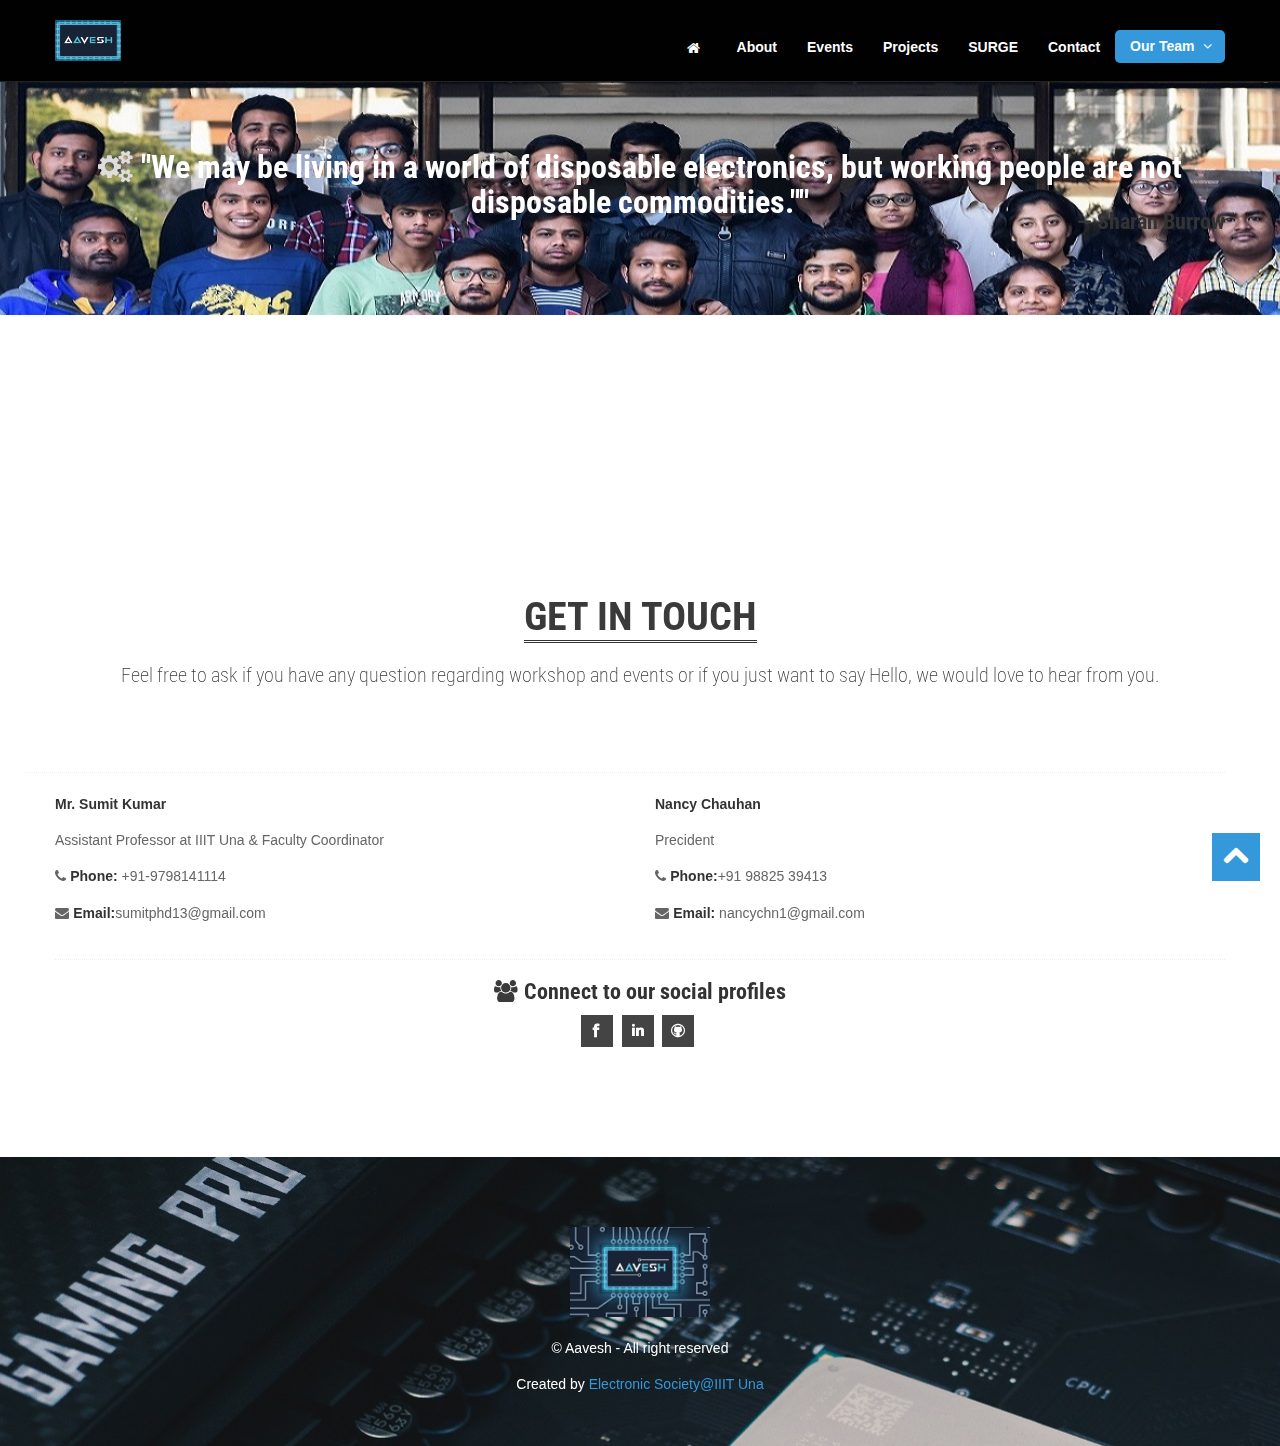
<file: blog.html>
<!doctype html>
<html lang="en">

<head>
	<meta charset="utf-8">
	<title>Blogs</title>
	<meta name="viewport" content="width=device-width, initial-scale=1.0" />
	<meta name="description" content="" />
	<meta name="author" content="" />
	<!-- styles -->
	<link href="assets/css/bootstrap.css" rel="stylesheet" />
	<link href="assets/css/bootstrap-responsive.css" rel="stylesheet" />
	<link href="assets/css/prettyPhoto.css" rel="stylesheet" />
	<link href="assets/css/animate.css" rel="stylesheet" />
	<link href="https://fonts.googleapis.com/css?family=Noto+Serif:400,700,400italic|Roboto+Condensed:400,300,700" rel="stylesheet" />

	<link href="assets/css/style.css" rel="stylesheet" />
	<link href="assets/color/default.css" rel="stylesheet" />

	<link rel="apple-touch-icon-precomposed" sizes="144x144" href="ico/apple-touch-icon-144-precomposed.png" />
	<link rel="apple-touch-icon-precomposed" sizes="114x114" href="ico/apple-touch-icon-114-precomposed.png" />
	<link rel="apple-touch-icon-precomposed" sizes="72x72" href="ico/apple-touch-icon-72-precomposed.png" />
	<link rel="apple-touch-icon-precomposed" href="ico/apple-touch-icon-57-precomposed.png" />
	
	
	
	
	<link rel="shortcut icon" href="ico/favicon.ico" />
	<!-- =======================================================
    Theme Name: Vesperr
    Theme URL: https://bootstrapmade.com/vesperr-free-bootstrap-template/
    Author: BootstrapMade.com
    Author URL: https://bootstrapmade.com
	======================================================= -->
</head>

<body>
	<header>
		<div id="topnav" class="navbar navbar-fixed-top default">
			<div class="navbar-inner">
				<div class="container">
					<div class="logo">
						<a href="index.html">
				<img src="assets/img/logo.png" alt="Aavesh"  height="46px"  width="66px" />
				</a>
					</div>
					<div class="navigation">
						<nav>
							<ul class="nav pull-right">
								<li><a href="index.html#intro" class="external"><i class="icon-home"></i></a></li>
								<li><a href="index.html#about" class="external">About</a></li>
								<li><a href="index.html#services" class="external">Events</a></li>
								<li><a href="index.html#works" class="external">Projects</a></li>
								<li><a href="index.html#surge" class="external">SURGE</a></li>
								<li><a href="index.html#contact" class="external">Contact</a></li>
								<li class="dropdown current">
									<a href="#">Our Team <i class="icon-angle-down"></i></a>
									<ul class="dropdown-menu">
										<li><a href="members.html" class="external">Members</a></li>
										<li><a href="achievement.html" class="external">Achievements</a></li>
										<li><a href="blog.html" class="external">Blogs</a></li>
									</ul>
								</li>
							</ul>
						</nav>
					</div>
					<!--/.nav-collapse -->
				</div>
			</div>
		</div>
	</header>
	<section id="intro" class="inner">
		<div class="container">
			<div class="row">
				<div class="span12">
					<div class="inner-heading">
						<h2><i class="icon-cogs"></i><strong>"We may be living in a world of disposable electronics, but working people are not disposable commodities.""</strong></h2><h4 align="right"><strong>— Sharan Burrow </strong><h4>
					</div>
				</div>
			</div>
		</div>
	</section>
	<!-- section main content -->
	
	
	<section>

		
		
		</section>
	
	
	
	
	<!-- section main content -->
<section id="contact" class="section">
    <div class="container">
      <div class="row">
        <div class="span12">
          <div class="heading">
            <h3><span>Get in touch</span></h3>
          </div>
          <div class="sub-heading">
            <p>
            Feel free to ask if you have any question regarding workshop and events or if you just want to say Hello, we would love to hear from you.
          </p>
          </div>
        </div>
      </div>
    </div>

    <div class="container">

      <div class="row">
       <div class="dotted_line">
          </div>
		  <div class="span6">
		  
		    <p>
            <strong>Mr. Sumit Kumar</strong>
          </p>
          <p>
           Assistant Professor at IIIT Una & Faculty Coordinator
          </p>
          <p>
            <span><i class="icon-phone"></i><strong>Phone:</strong> +91-9798141114</span>
          </p>
          
          
          <p>
            <span><i class="icon-envelope-alt"></i><strong>Email:</strong>sumitphd13@gmail.com </span>
          </p>
       
		  
		  </div>
        <div class="span6">
         
         
          
          <p>
            <strong>Nancy Chauhan</strong>
          </p>
          <p>
            Precident
          </p>
          <p>
            <span><i class="icon-phone"></i><strong>Phone:</strong>+91 98825 39413 </span>
          </p>
          
          <p>
            <span><i class="icon-envelope-alt"></i><strong>Email:</strong> nancychn1@gmail.com</span>
          </p>
       
          
          </div>
        
		  
			<div class="span12">
				  <div class="dotted_line">
          </div>
		  <h4 align="center"><i class="icon-group"></i><strong>Connect to our social profiles</strong></h4>
          <div class="social-links" align="center">
            <ul class="social-links">
              
              <li><a href="https://www.facebook.com/TeamAAVESH/" title="Facebook"><i class="icon-square icon-32 icon-facebook"></i></a></li>
              
              <li><a href="#" title="Linkedin"><i class="icon-square icon-32 icon-linkedin"></i></a></li>
              <li><a href="https://github.com/Aavesh-IIITU" title="Github"><i class="icon-square icon-32 icon-github"></i></a></li>
            </ul>
          </div>
		  
		  
		  
		  </div>
		 
      </div>
    </div>
  </section>
	  <footer>
    <div class="verybottom">
      <div class="container">
        <div class="row">
          <div class="span12">
            <div class="aligncenter">
              <div class="logo">
                <a class="brand" href="index.html"><img src="assets/img/footer.png" alt="" height="100px"  width="140" /></a>
              </div>
              <p>
                &copy; Aavesh - All right reserved
              </p>
              <div class="credits">
              
                Created by <a href="index.html">Electronic Society@IIIT Una</a>
              </div>
            </div>
          </div>
        </div>
      </div>
    </div>
  </footer>
	<a href="#" class="scrollup"><i class="icon-chevron-up icon-square icon-48 active"></i></a>

	<!-- Javascript Library Files -->
	<script src="assets/js/jquery.min.js"></script>
	<script src="assets/js/jquery.easing.js"></script>
	<script src="assets/js/bootstrap.js"></script>
	<script src="assets/js/parallax/jquery.parallax-1.1.3.js"></script>
	<script src="assets/js/nagging-menu.js"></script>
	<script src="assets/js/jquery.nav.js"></script>
	<script src="assets/js/prettyPhoto/jquery.prettyPhoto.js"></script>
	<script src="assets/js/portfolio/jquery.quicksand.js"></script>
	<script src="assets/js/portfolio/setting.js"></script>
	<script src="assets/js/hover/jquery-hover-effect.js"></script>
	<script src="assets/js/jquery.scrollTo.min.js"></script>
	<script src="assets/js/animate.js"></script>

	<!-- Template Custom Javascript File -->
	<script src="assets/js/custom.js"></script>

</body>

</html>
</file>
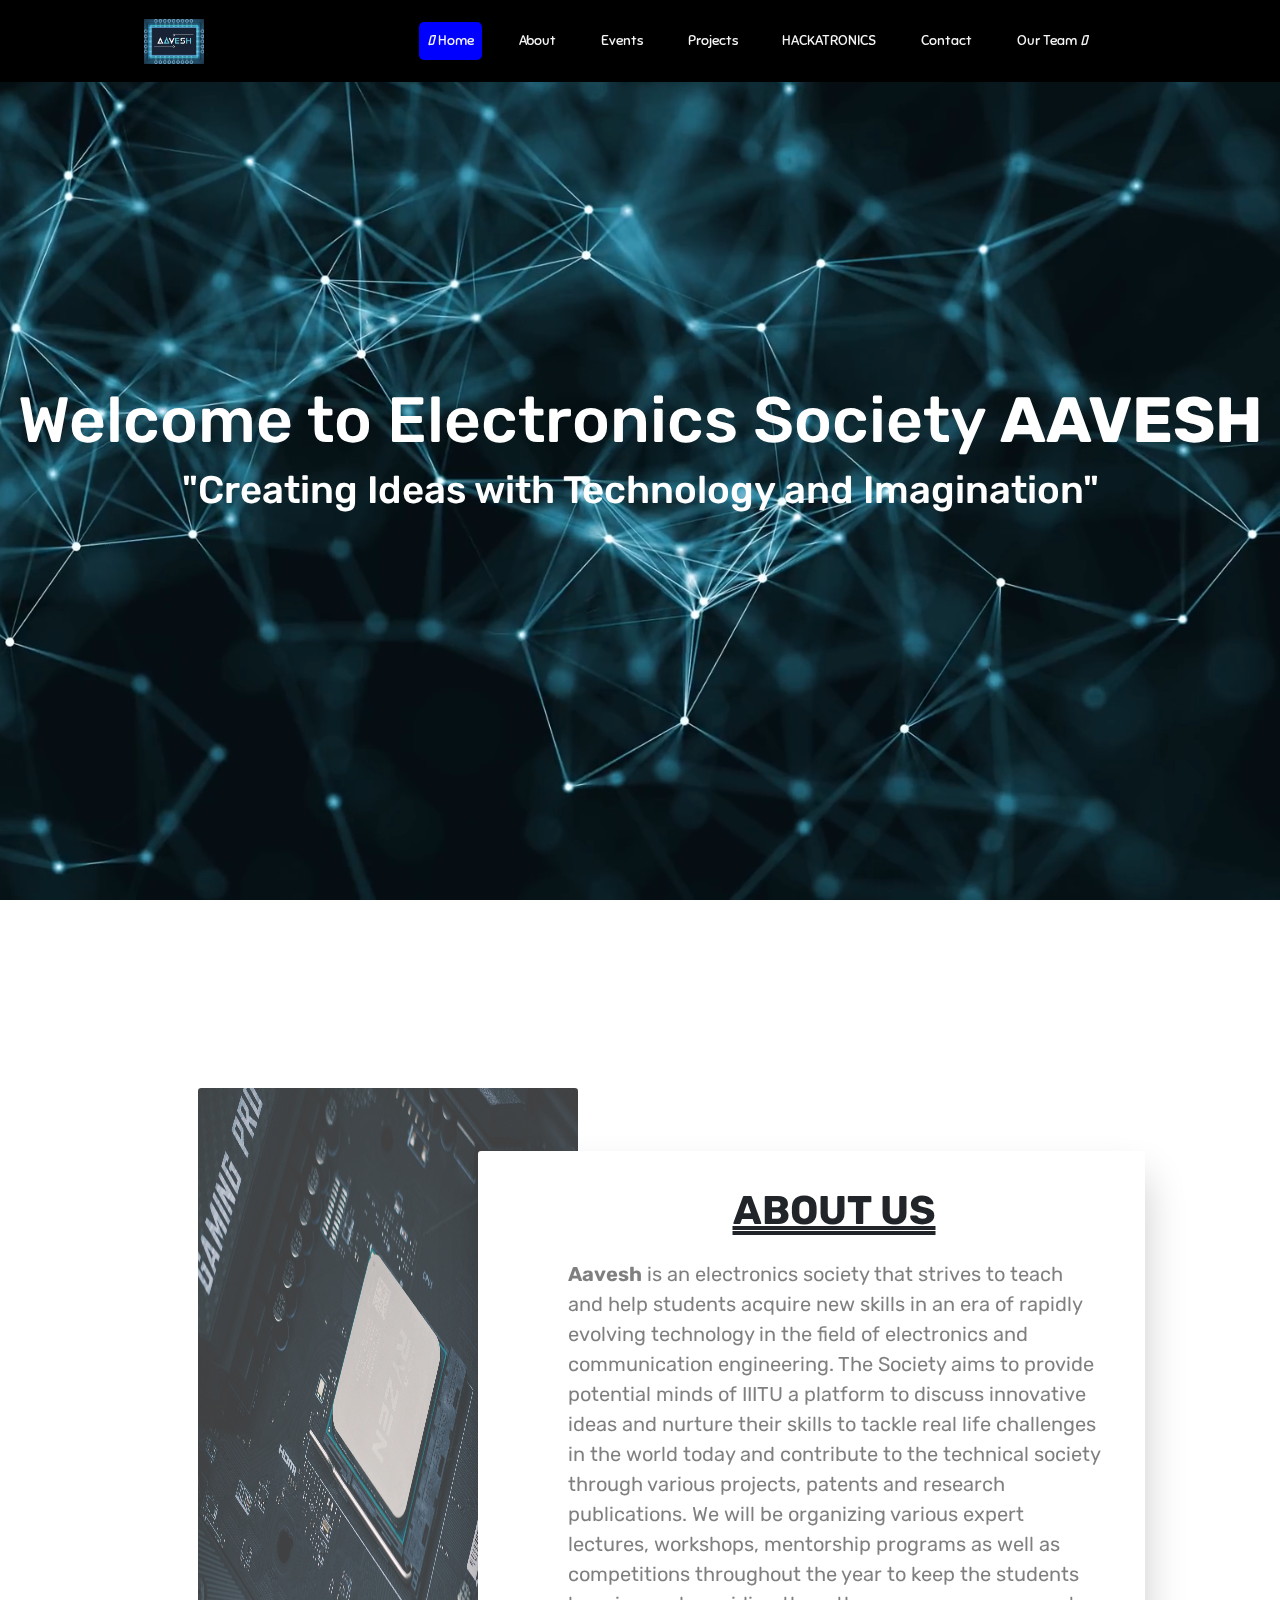
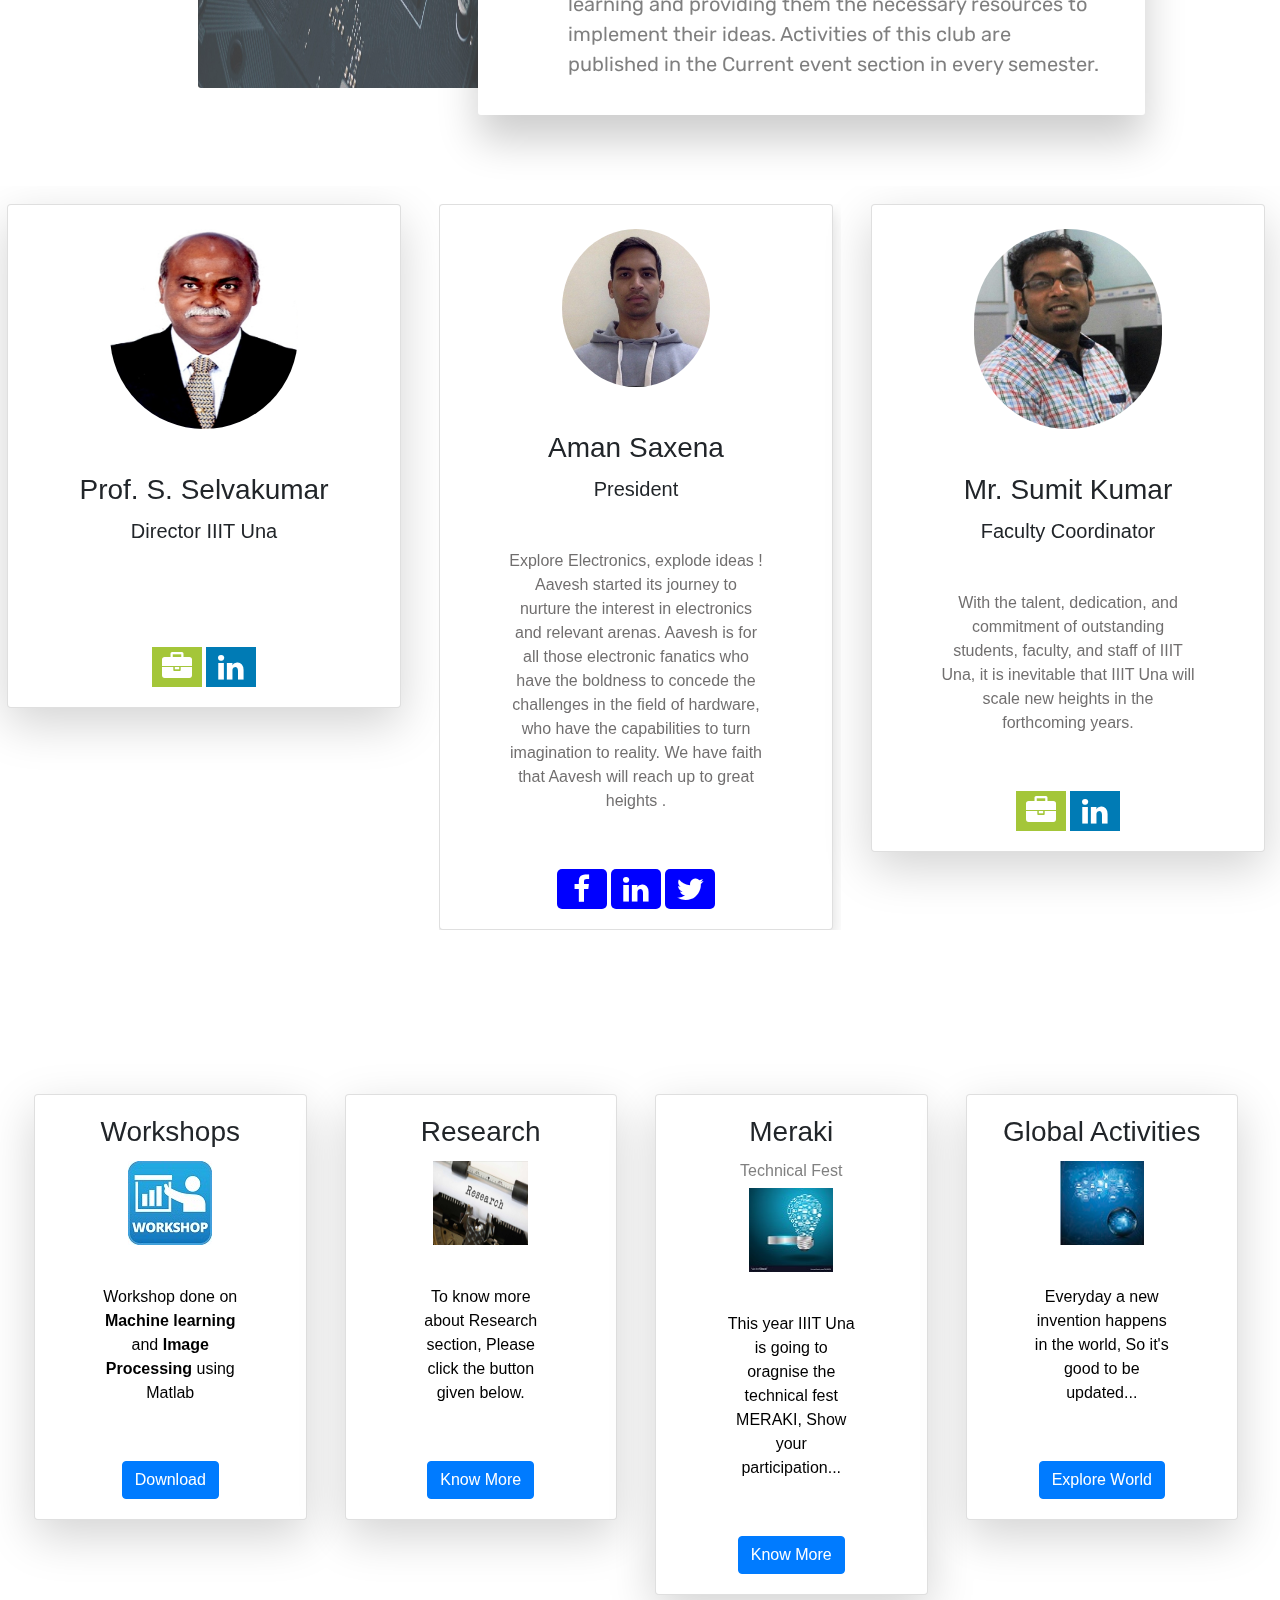
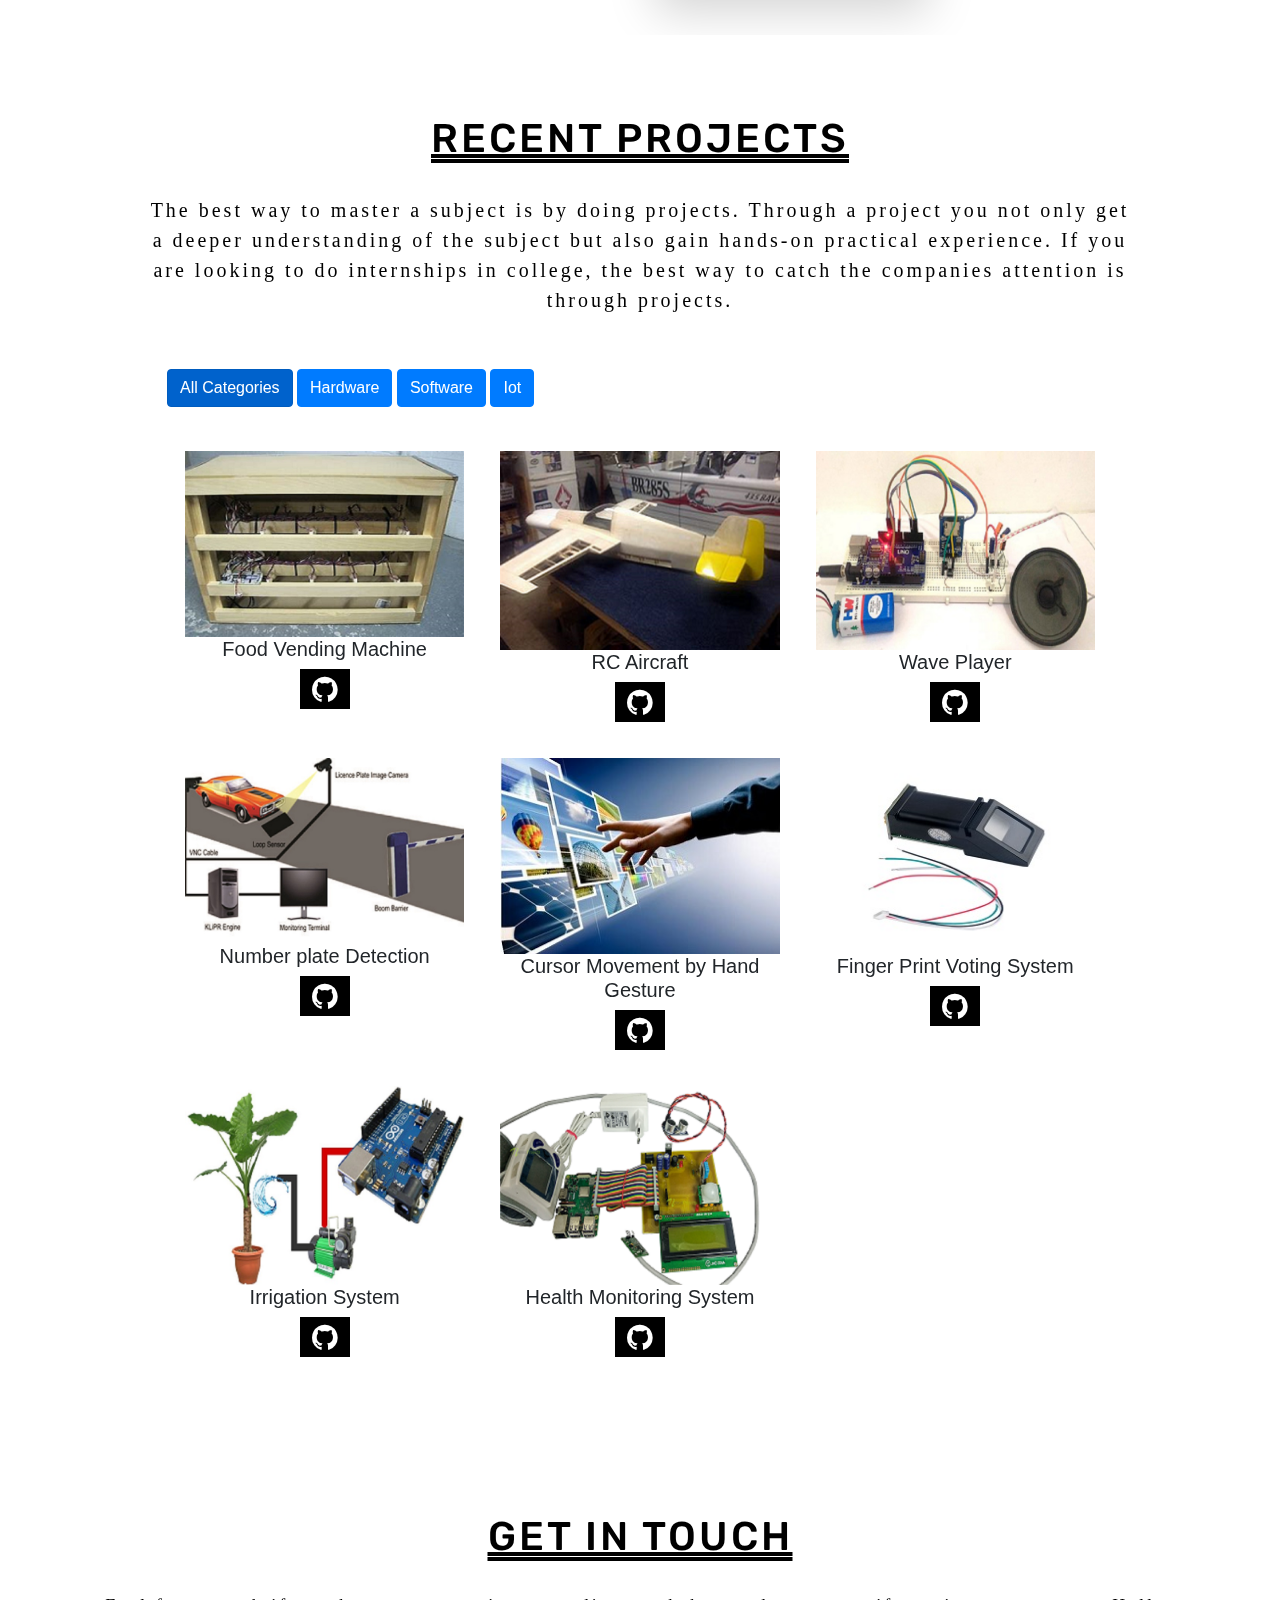
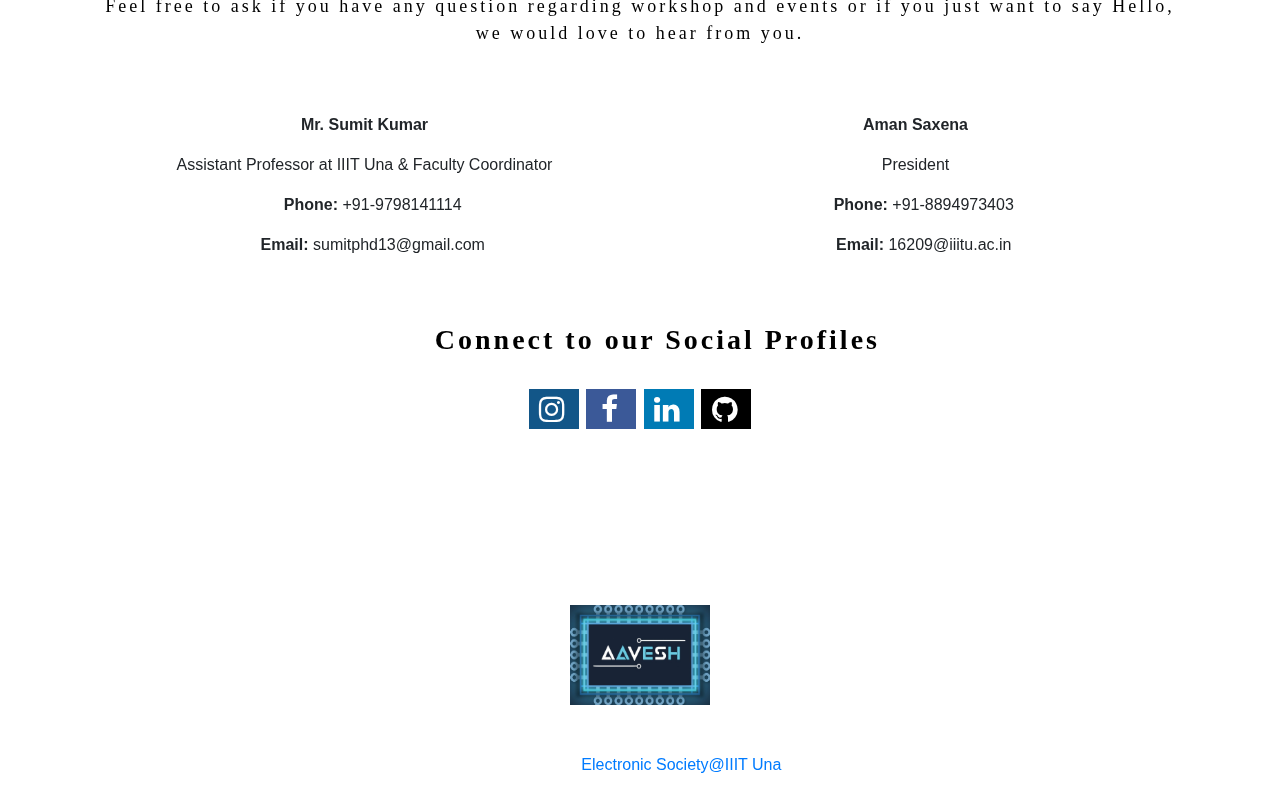
<file: src/AAVESH.html>
<!DOCTYPE html>
<html lang="en">

<head>
  <meta charset="UTF-8" />
  <meta name="viewport" content="width=device-width, initial-scale=1.0" />
  <meta http-equiv="X-UA-Compatible" content="ie=edge" />
  <title>AAVESH</title>

  <link rel="stylesheet" href="https://stackpath.bootstrapcdn.com/bootstrap/4.3.1/css/bootstrap.min.css" integrity="sha384-ggOyR0iXCbMQv3Xipma34MD+dH/1fQ784/j6cY/iJTQUOhcWr7x9JvoRxT2MZw1T"
    crossorigin="anonymous" />
  <link rel="stylesheet" href="https://use.fontawesome.com/releases/v5.7.2/css/all.css" integrity="sha384-fnmOCqbTlWIlj8LyTjo7mOUStjsKC4pOpQbqyi7RrhN7udi9RwhKkMHpvLbHG9Sr"
    crossorigin="anonymous">
   <link rel="stylesheet" href="https://cdnjs.cloudflare.com/ajax/libs/font-awesome/4.7.0/css/font-awesome.min.css">
  <link rel="stylesheet" href="./Style.css" />
  <link rel="stylesheet" href="./mobile-style.css">
    <style type="text/css">
        *
        {
            margin: 0;
            padding: 0;
        }
        .header1 a {
  font-family: var(--Sniglet-font);
  font-size: 0.9em;
  color: whitesmoke;
}

.dropdown-content {
  display: none;
  position: absolute;
  background-color: #f1f1f1;
  min-width: 160px;
  box-shadow: 0px 2px 15px 0px rgba(0, 0, 0, 0.2);
  z-index: 1;
}

.dropdown-content a {
  color: black;
  padding: 12px 16px;
  text-decoration: none;
  display: block;
}
.active a
        {
            background-color: blue;
            border-radius: 5px;
        }

.header1 .nav-item:last-child {
  padding-right: 10.5em;
}

.header1 .nav-item {
  padding: 0.9em;
}

.header1 .navbar-brand {
  padding-left: 8rem;
}

.header1 .nav-link:hover {
  color: red;
}

.header1 .row .col-md-7 {
  padding: 22vmin 1vmin;
  padding-bottom: 35vmin;
}

.header1 .row .col-md-5 {
  padding: 4.2vmin 1vmin;
}

.header1 .row .col-md-5 img {
  width: 90%;
}


.header1 .container .col-md-7 {
  font-family: "Rubik", sans-serif;
}

.header1 .container .col-md-7 h6 {
  padding: 1vmin;
  letter-spacing: 4px;
}

.header1 .container .col-md-7 h1 {
  font-size: 8.5vmin;
  font-weight: bold;
  padding: 0.1em 0em;
}

.header1 .container .col-md-7 p {
  padding: 1vmin 5vmin;
}

.primary-btn {
  border-radius: 30px;
  font-weight: bold;
}

        .header1
        {
            height: 120vh;
        }

    
        .video-background
        {
            position: absolute;
            z-index: -1;
            min-height: 100%;
            min-width: 100%;
            width: auto;
            height: auto;
            right: 0;
            bottom: 0;
            
        }
        .welcome-msg
        {
            position: relative;
            text-align: center;
            font-family: Rubik;
            color: white;
            top: 300px;
        }
        
        @media (max-aspect-ratio: 16/9)
        {
            .video-background
            {
                width: auto;
                height: 100%;
            }
        }
        
        .fa 
        {
            padding-left: 10px;
            padding-right: 10px;
            padding-bottom: 5px;
            padding-top: 5px;
            font-size: 30px;
            width: 50px;
            height: 40px;
            text-align: center;
            text-decoration: none;
            
        }

        .fa:hover 
        {
            opacity: 0.5;
        }
        .fa-linkedin 
        {
            background: #007bb5;
            color: white;
        }
        .fa-facebook 
        {
            background: #3B5998;
            color: white;
        }
        .fa-briefcase 
        {
            background: #a4c639;
            color: white;
        }
        .fa-twitter 
        {
            background: #55ACEE;
            color: white;
        }
        .fa-instagram 
        {
            background: #125688;
            color: white;
        }
        .fa-github
        {
            background: black;
            color: white;
        }


        .heading
        {
            color: white;
            text-decoration-color: black;
            letter-spacing: 3px;
        }
        .heading1
        {
            color: black;
            letter-spacing: 3px;
        }
        .section4 {
  max-width: 1000px;
  margin: auto;
}
        

h1 {
  font-size: 50px;
  word-break: break-all;
}

.row {
  margin: 10px -16px;
}

/* Add padding BETWEEN each column */
.row,
.row > .column {
  padding: 8px;
}

/* Create three equal columns that floats next to each other */
.column {
  float: left;
  width: 33.33%;
  display: none; /* Hide all elements by default */
}

/* Clear floats after rows */ 
.row:after {
  content: "";
  display: table;
  clear: both;
}

/* Content */
.content {
  background-color: white;
  padding: 10px;
  text-align: center;
}

/* The "show" class is added to the filtered elements */
.show {
  display: block;
}
.span6
        {
            text-align: center;
            padding-right: 30px;
            padding-left: 30px;
        }
    </style>
</head>

<body>
  <section class="header1" id="top">
      <video autoplay loop class="video-background" muted plays-inline>
        <source src="assets/Headerbackgrondoriginal.mp4" type="video/mp4">
      </video>
    <div class="container-fluid p-0" style="background-color: black">
      <nav class="navbar navbar-expand-lg">
        <a class="navbar-brand" href="#">
          <img src="assets/logo.png" width="60px" height="45px"></a>
        <button class="navbar-toggler" type="button" data-toggle="collapse" data-target="#navbarNav" aria-controls="navbarNav" aria-expanded="false"
          aria-label="Toggle navigation">
          <i class="fas fa-align-right text-light"></i>
        </button>
        <div class="collapse navbar-collapse" id="navbarNav">
          <div class="mr-auto"></div>
          <ul class="navbar-nav">
            <li class="nav-item active">
              <a class="nav-link" href="#"><i class="fas fa-home"></i> Home</a>
            </li>
            <li class="nav-item">
              <a class="nav-link" href="#aboutus">About</a>
            </li>
            
            <li class="nav-item">
              <a class="nav-link" href="#services">Events</a>
            </li>
            <li class="nav-item">
              <a class="nav-link" href="#projects">Projects</a>
            </li>
            
            <li class="nav-item">
              <a class="nav-link" href="#">HACKATRONICS</a>
            </li>
            <li class="nav-item">
              <a class="nav-link" href="#contact">Contact</a>
            </li>
            <li class="nav-item dropdown">
              <div class="dropdown">
                <a href="#" class="nav-link">Our Team <i class="fas fa-angle-down"></i></a>
                <div class="dropdown-content">
                  <a href="Members.html">Members</a>
                  <a href="achievements.html">Achievements</a>
                  <a href="#">Blogs</a>
                </div>
              </div>
            </li>
          </ul>
        </div>
      </nav>
    </div>
    <div class="welcome-msg" style="max-height: auto; max-width: 100%">
    <h1 class="heading3" style="font-size: 5vw">Welcome to Electronics Society <strong>AAVESH</strong></h1>
        <h3 class="heading4" style="font-size: 3vw">"Creating Ideas with Technology and Imagination"</h3>
    </div>
    </section>
    <section class="section-1" id="aboutus" style="padding-top: 0; padding-bottom: 30px; padding-top: 0px; margin-top: 0">
    <div class="container-fluid text-center" style="width: 80%; height: 100%; padding-bottom: 50px; padding-top: 0px ; margin-top: 0">
        <div class="row" style="margin-top: 0px">
          <div class="col-md-6 col-12" style="padding-top: 0px">
            <div class="pray">
              <img src="assets/AboutUs.jpg" width="2000px" height="600px">
            </div>
          </div>
          <div class="col-md-6 col-12">
            <div class="panel text-left" style="padding-bottom: 20px; padding-top: 20px">
                <center>
                    <h1 style="text-decoration: underline ; text-decoration-style: double ; font-size: 40px">ABOUT US</h1>
                </center>
                
              <p style="font-size: 20px">
                
                <strong>Aavesh</strong> is an electronics society that strives to teach and help students acquire new skills in an era of rapidly evolving technology in the field of electronics and communication engineering. The Society aims to provide potential minds of IIITU  a platform to discuss innovative ideas and nurture their skills to tackle real life challenges in the world today and contribute to the technical society through various projects, patents and research publications. We will be organizing various expert lectures, workshops, mentorship programs as well as competitions throughout the year to keep the students learning and providing them the necessary resources to implement their ideas. Activities of this club are published in the Current event section in every semester.
            </p>
            </div>
          </div>
        </div>
      </div>
    </section>
    <section class="section-2" id="aboutus">
      <div class="team row ">
        <div class="col-md-4 col-12 text-center">
            <div class="card mr-2 d-inline-block shadow-lg">
                <div class="card-img-top">
                  <img src="assets/members/iiitudir.jpg" class="img-fluid border-radius p-4" alt="">
                </div>
                <div class="card-body">
                  <h3 class="card-title">Prof. S. Selvakumar</h3>
                    <h5>Director IIIT Una</h5>
                  <p class="card-text">
                    
                  </p>
                  
                    <a href="https://scholar.google.co.in/citations?hl=en&user=zF-NH_UAAAAJ&view_op=list_works" class="fa fa-briefcase"></a>
                    <a href="https://www.linkedin.com/in/subramanian-selvakumar-00164a51/" class="fa fa-linkedin"></a>

                </div>
              </div>
        </div>
        <div class="col-md-4 col-12">
            <div id="carouselExampleControls" class="carousel slide " data-ride="carousel">
                <div class="carousel-inner text-center">
                  <div class="carousel-item active">
                    <div class="card mr-2 d-inline-block shadow">
                      <div class="card-img-top">
                        <img src="assets/members/photo_aman_saxena.jpg" class="img-fluid rounded-circle w-50 p-4" alt="">
                      </div>
                      <div class="card-body">
                        <h3 class="card-title">Aman Saxena</h3>
                          <H5>President</H5>
                        <p class="card-text">
                            Explore Electronics, explode ideas ! Aavesh started its journey to nurture the interest in electronics and relevant arenas. Aavesh is for all those electronic fanatics who have the boldness to concede the challenges in the field of hardware, who have the capabilities to turn imagination to reality. We have faith that Aavesh will reach up to great heights .
                        </p>
                          <a href="https://www.facebook.com/profile.php?id=100012306481673" class="fa fa-facebook"></a>
                          <a href="www.linkedin.com/in/aman2190" class="fa fa-linkedin"></a>
                          <a href="https://twitter.com/aman_2190" class="fa fa-twitter"></a>
                      </div>
                    </div>
                  </div>
                  <div class="carousel-item">
                    <div class="card  d-inline-block mr-2 shadow">
                      <div class="card-img-top">
                        <img src="assets/members/IMG-20181119-WA0021%20-%20Mohammad%20Aman.jpg" class="img-fluid rounded-circle w-50 p-4" alt="">
                      </div>
                      <div class="card-body">
                        <h3 class="card-title">Mohammad Aman</h3>
                          <h5>Vice-President</h5>
                        <p class="card-text">
                          Electronics is not about Connections only, it's beyond Connections. AAVESH will amplify your attitude and rectify your faults. So come along and work together because in our world "1+1 = 1".
                        </p>
                            <a href="https://www.facebook.com/mohammad.aman.334" class="fa fa-facebook"></a>
                            <a href="https://www.linkedin.com/in/mrzero0/" class="fa fa-linkedin"></a>
                    
                      </div>
                    </div>
                  </div>
              </div>
        </div>
        </div>
        <div class="col-md-4 col-12 text-center">
            <div class="card mr-2 d-inline-block shadow-lg">
                <div class="card-img-top">
                  <img src="assets/members/mr_sumit.jpg" class="img-fluid border-radius p-4" alt="">
                </div>
                <div class="card-body">
                  <h3 class="card-title">Mr. Sumit Kumar</h3>
                    <h5>Faculty Coordinator</h5>
                  <p class="card-text">
                    With the talent, dedication, and commitment of outstanding students, faculty,  
	and staff of IIIT Una, it is inevitable that IIIT Una will scale new heights in the forthcoming years.
                  </p>
                  
                    <a href="https://www.researchgate.net/profile/Sumit_Kumar196" class="fa fa-briefcase"></a>
                    <a href="" class="fa fa-linkedin"></a>
                  
                </div>
              </div>
        </div>
      </div>
    </section>
    
    <section id="services" class="section3" style="background-image: url(assets/aboutbg1.jpg); margin-top: 20px; background-attachment: fixed; background-size: contain">
    <div class="container-fluid" style="margin-bottom: 20px">
      
        <div class="span12" style="padding: 20px">
            <div class="heading" style="font-family: Rubik">
                <center><h1 style="text-decoration: underline; text-decoration-style: double; font-size: 40px; ">CURRENT EVENTS</h1>
                </center>
            </div>
          </div>
      <div class="row" style="padding: 20px">
        <div class="col-md-3 col-12 text-center">
            <div class="card mr-2 d-inline-block shadow-lg">
                <div class="card-body">
                  <h3 class="card-title">Workshops</h3>
                    <img src="assets/workshop.jpg" class="img-fluid" alt="">
                  <p class="card-text" style="color: black">
                    Workshop done on <strong>Machine learning </strong> and <strong>Image Processing</strong> using Matlab
                  </p>
                  
                  <a href="#" class="btn btn-primary">Download</a>
                  
                </div>
              </div>
        </div>
        <div class="col-md-3 col-12 text-center">
            <div class="card mr-2 d-inline-block shadow-lg" >
                <div class="card-body">
                  <h3 class="card-title">Research</h3>
                    <img src="assets/research1.jpg" style="height: 84px; width: 95px" class="img-fluid" alt="">
                  <p class="card-text" style="color: black">
                    
                    To know more about Research section, Please click the button given below.
                    <br>
                  </p>
                  <a href="#" class="btn btn-primary">Know More</a>
                  
                </div>
              </div>
        </div>
        <div class="col-md-3 col-12 text-center">
            <div class="card mr-2 d-inline-block shadow-lg">
                <div class="card-img-top">
                  
                </div>
                <div class="card-body">
                  <h3 class="card-title">Meraki</h3>
                    <h6 style="color: grey">Technical Fest</h6>
                    <img src="assets/techfest.jpg" style="height: 84px; width: 84px" class="img-fluid" alt="">
                  <p style="color: black" class="card-text">
                    This year IIIT Una is going to oragnise the technical fest MERAKI, Show your participation...
                  </p>
                  <a href="https://www.facebook.com/merakiIiituna/" class="btn btn-primary">Know More</a>
                  
                </div>
              </div>
        </div>
      <div class="col-md-3 col-12 text-center">
            <div class="card mr-2 d-inline-block shadow-lg">
                <div class="card-img-top">
                  
                </div>
                <div class="card-body">
                  <h3 class="card-title">Global Activities</h3>
                    <img src="assets/global.jpg" class="img-fluid" alt="" style="height: 84px; width: 84px">
                  <p style="color: black" class="card-text">
                    Everyday a new invention happens in the world, So it's good to be updated...
                  </p>
                  <a href="#" class="btn btn-primary">Explore World</a>
                  
                </div>
              </div>
        </div>
      </div>
        </div>
  </section>
    <section class="section4" id="projects" style="margin-top: 30px; min-width: 80%" >
        
    <div class="container-fluid" style="margin-top: 30px">
       <div class="row" style="padding: 20px; min-width: 100%">
            <div class="span12 heading1" style="font-family: Rubik">
                <center>
                <h1 style="text-decoration: underline; text-decoration-style: double; font-size: 40px; ">RECENT PROJECTS</h1>
                                
                </center>
                <br>
                <center>
                <p style="font-family: Bahnschrift SemiLight SemiConde; font-size: 20px">
                    The best way to master a subject is by doing projects. Through a project you not only get a deeper understanding of the subject but also gain hands-on practical experience. If you are looking to do internships in college, the best way to catch the companies attention is through projects.
                </p>
                </center>
            </div>
          </div>
        <div class=row style="padding-left: 40px; padding-right: 40px">
            <div class=span12 id="myBtnContainer">
             <button class="btn btn-primary active" onclick="filterSelection('all')">All Categories</button>
             <button class="btn btn-primary" onclick="filterSelection('Hardware')">Hardware</button>
             <button class="btn btn-primary" onclick="filterSelection('Software')">Software</button>
             <button class="btn btn-primary" onclick="filterSelection('Iot')">Iot</button>
            </div>
        </div>
        <div class="row" style="padding-left: 40px; padding-right: 40px">
            <div class="column Hardware">
                <div class="content">
                    <img src="assets/portfolio/foodvending.jpg" class="img-fluid" alt="" style="width:100%">
                    <h5>Food Vending Machine</h5>
                    <a href="https://github.com/Aavesh-IIITU/Projects-Fest-2019/tree/master/Food-Vending-Machine" class="fa fa-github"></a>
                </div>
            </div>
            <div class="column Hardware">
                <div class="content">
                    <img src="assets/portfolio/RCAircraft.jpg" class="img-fluid" alt="" style="width:100%">
                    <h5>RC Aircraft</h5>
                    <a href="https://github.com/Aavesh-IIITU/Projects-Fest-2019/tree/master/RC-Aircraft" class="fa fa-github"></a>
                </div>
            </div>
            <div class="column Hardware">
                <div class="content">
                    <img src="assets/portfolio/WavePlayer.jpg" alt="" class="img-fluid" style="width:100%">
                    <h5>Wave Player</h5>
                    <a href="https://github.com/Aavesh-IIITU/Projects-Fest-2019/tree/master/AVR-16Bit-WAV-Player" class="fa fa-github"></a>
                </div>
            </div>
  
            <div class="column Software">
                <div class="content">
                    <img src="assets/portfolio/Numberplate.jpg" alt="" class="img-fluid" style="width:100%">
                    <h5>Number plate Detection</h5>
                    <a href="https://github.com/Aavesh-IIITU/Projects-Fest-2019/tree/master/NumberPlate-Speed-detection" class="fa fa-github"></a>
                </div>
            </div>
            <div class="column Software">
                <div class="content">
                    <img src="assets/portfolio/Gesture.jpg" alt="" class="img-fluid" style="width:100%">
                    <h5>Cursor Movement by Hand Gesture</h5>
                    <a href="https://github.com/Aavesh-IIITU/Projects-Fest-2019/tree/master/Cursor-Movement-Hand-Gesture" class="fa fa-github"></a>
                </div>
            </div>
  
            <div class="column Iot">
                <div class="content">
                    <img src="assets/portfolio/Fingerprint-Sensor-01%20(1).jpg" class="img-fluid" alt="" style="width:100%">
                    <h5>Finger Print Voting System</h5>
                    <a href="https://github.com/Aavesh-IIITU/Projects-Fest-2019/tree/master/Finger-print-BasedVoting" class="fa fa-github"></a>
                </div>
            </div>
            <div class="column Iot">
                <div class="content">
                    <img src="assets/portfolio/plantbig.jpg" class="img-fluid" alt="" style="width:100%">
                    <h5>Irrigation System</h5>
                     <a href="https://github.com/Aavesh-IIITU/Projects-Fest-2019/tree/master/Automation-Irrigation-System" class="fa fa-github"></a>                   
                </div>
            </div>
            <div class="column Iot">
                <div class="content">
                    <img src="assets/portfolio/iotbig.jpg" class="img-fluid"alt="" style="width:100%">
                    <h5>Health Monitoring System</h5>
                    <a href="https://github.com/Aavesh-IIITU/Projects-Fest-2019/tree/master/Health-Monitoring-System" class="fa fa-github"></a>
                </div>
            </div>
        </div>  
      </div>
    </section>
    <section class="section5" id="contact" style="margin: 40px; padding: 30px">
        <div class="container-fluid" style="margin-top: 30px">
        <div class="row" style="padding: 20px; min-width: 100%">
            <div class="span12 heading1" style="font-family: Rubik">
                <center>
                <h1 style="text-decoration: underline; text-decoration-style: double; font-size: 40px; ">GET IN TOUCH</h1>                
                </center>
                <br>
                <center>
                <p style="font-family: Bahnschrift SemiLight SemiConde; font-size: 18px">
                    Feel free to ask if you have any question regarding workshop and events or if you just want to say Hello, we would love to hear from you.
                </p>
                </center>
            </div>
          </div>
        <div class="row" style="padding: 20px; min-width: 100%">
           <div class="span6" style="width: 50%">
                <p>
                    <strong>Mr. Sumit Kumar</strong>
                </p>
                <p>
                    Assistant Professor at IIIT Una & Faculty Coordinator
                </p>
                <p>
                    <span><i class="fas fa-phone"></i><strong> Phone:</strong> +91-9798141114</span>
                </p>
          
          
                <p>
                    <span><i class="fas fa-envelope"></i><strong> Email:</strong> sumitphd13@gmail.com </span>
                </p>
           </div> 
            <div class="span6" style="width: 50%">
                <p>
                    <strong>Aman Saxena</strong>
                </p>
                <p>
                    President
                </p>
                <p>
                    <span><i class="fas fa-phone"></i><strong> Phone:</strong> +91-8894973403  </span>
                </p>
          
          
                <p>
                    <span><i class="fas fa-envelope"></i><strong> Email:</strong> 16209@iiitu.ac.in</span>
                </p>
           </div> 
            
        </div>
        <div class="row" style="padding: 20px; min-width: 100%">
            <div class="span12 heading1" style="min-width: 100%">
                <center>
                <h4 style="font-size: 28px; font-family: Times New Roman; text-align: center"><i class="fas fa-users"></i><strong> Connect to our Social Profiles</strong></h4>                
                </center>
                <br>
                <center>
                <p>
                    <a href="https://www.instagram.com/teamaavesh/" class="fa fa-instagram"></a>
                    <a href="https://m.facebook.com/TeamAAVESH/?ref=bookmarks" class="fa fa-facebook"></a>
                    <a href="https://www.linkedin.com/company/aavesh-iiitu/?originalSubdomain=in" class="fa fa-linkedin"></a>
                    <a href="https://github.com/Aavesh-IIITU" class="fa fa-github"></a>
                </p>
                </center>
            </div>
        </div>
        </div>
    </section>
  <section class="footer">
    <div class="container-fluid" style="margin-top: 30px; min-width: 100%; background-image: url(assets/kenny-luo-1179155-unsplash.jpg); background-attachment: fixed; background-size: contain; margin-bottom: 0px">
        <div class="row" style="padding-top: 30px; margin-bottom: 0px">
          <div class="span12" style="min-width: 100%; color: white; font-size: 16px">
              <center>
                <a class="brand" href="index.html"><img src="assets/bg/logo.png" alt="" height="100px"  width="140" /></a>
                  <br>
                  <br>
                <p>
                    &copy; Aavesh - All right reserved
                    <br>
                    Created by <a href="index.html">Electronic Society@IIIT Una</a>
                </p>
              </center>
            </div>
           
          </div>
      
    </div>
  </section>

  <script src="https://cdnjs.cloudflare.com/ajax/libs/jquery/3.3.1/jquery.min.js"></script>
  <script src="https://cdnjs.cloudflare.com/ajax/libs/popper.js/1.14.7/umd/popper.min.js" integrity="sha384-UO2eT0CpHqdSJQ6hJty5KVphtPhzWj9WO1clHTMGa3JDZwrnQq4sF86dIHNDz0W1"
    crossorigin="anonymous"></script>
  <script src="https://stackpath.bootstrapcdn.com/bootstrap/4.3.1/js/bootstrap.min.js" integrity="sha384-JjSmVgyd0p3pXB1rRibZUAYoIIy6OrQ6VrjIEaFf/nJGzIxFDsf4x0xIM+B07jRM"
    crossorigin="anonymous"></script>
  <script src="./main.js"></script>
    <script>
    filterSelection("all")
function filterSelection(c) {
  var x, i;
  x = document.getElementsByClassName("column");
  if (c == "all") c = "";
  for (i = 0; i < x.length; i++) {
    w3RemoveClass(x[i], "show");
    if (x[i].className.indexOf(c) > -1) w3AddClass(x[i], "show");
  }
}

function w3AddClass(element, name) {
  var i, arr1, arr2;
  arr1 = element.className.split(" ");
  arr2 = name.split(" ");
  for (i = 0; i < arr2.length; i++) {
    if (arr1.indexOf(arr2[i]) == -1) {element.className += " " + arr2[i];}
  }
}

function w3RemoveClass(element, name) {
  var i, arr1, arr2;
  arr1 = element.className.split(" ");
  arr2 = name.split(" ");
  for (i = 0; i < arr2.length; i++) {
    while (arr1.indexOf(arr2[i]) > -1) {
      arr1.splice(arr1.indexOf(arr2[i]), 1);     
    }
  }
  element.className = arr1.join(" ");
}


// Add active class to the current button (highlight it)
var btnContainer = document.getElementById("myBtnContainer");
var btns = btnContainer.getElementsByClassName("btn");
for (var i = 0; i < btns.length; i++) {
  btns[i].addEventListener("click", function(){
    var current = document.getElementsByClassName("active");
    current[0].className = current[0].className.replace(" active", "");
    this.className += " active";
  });
}
    </script>
</body>

</html>
</file>
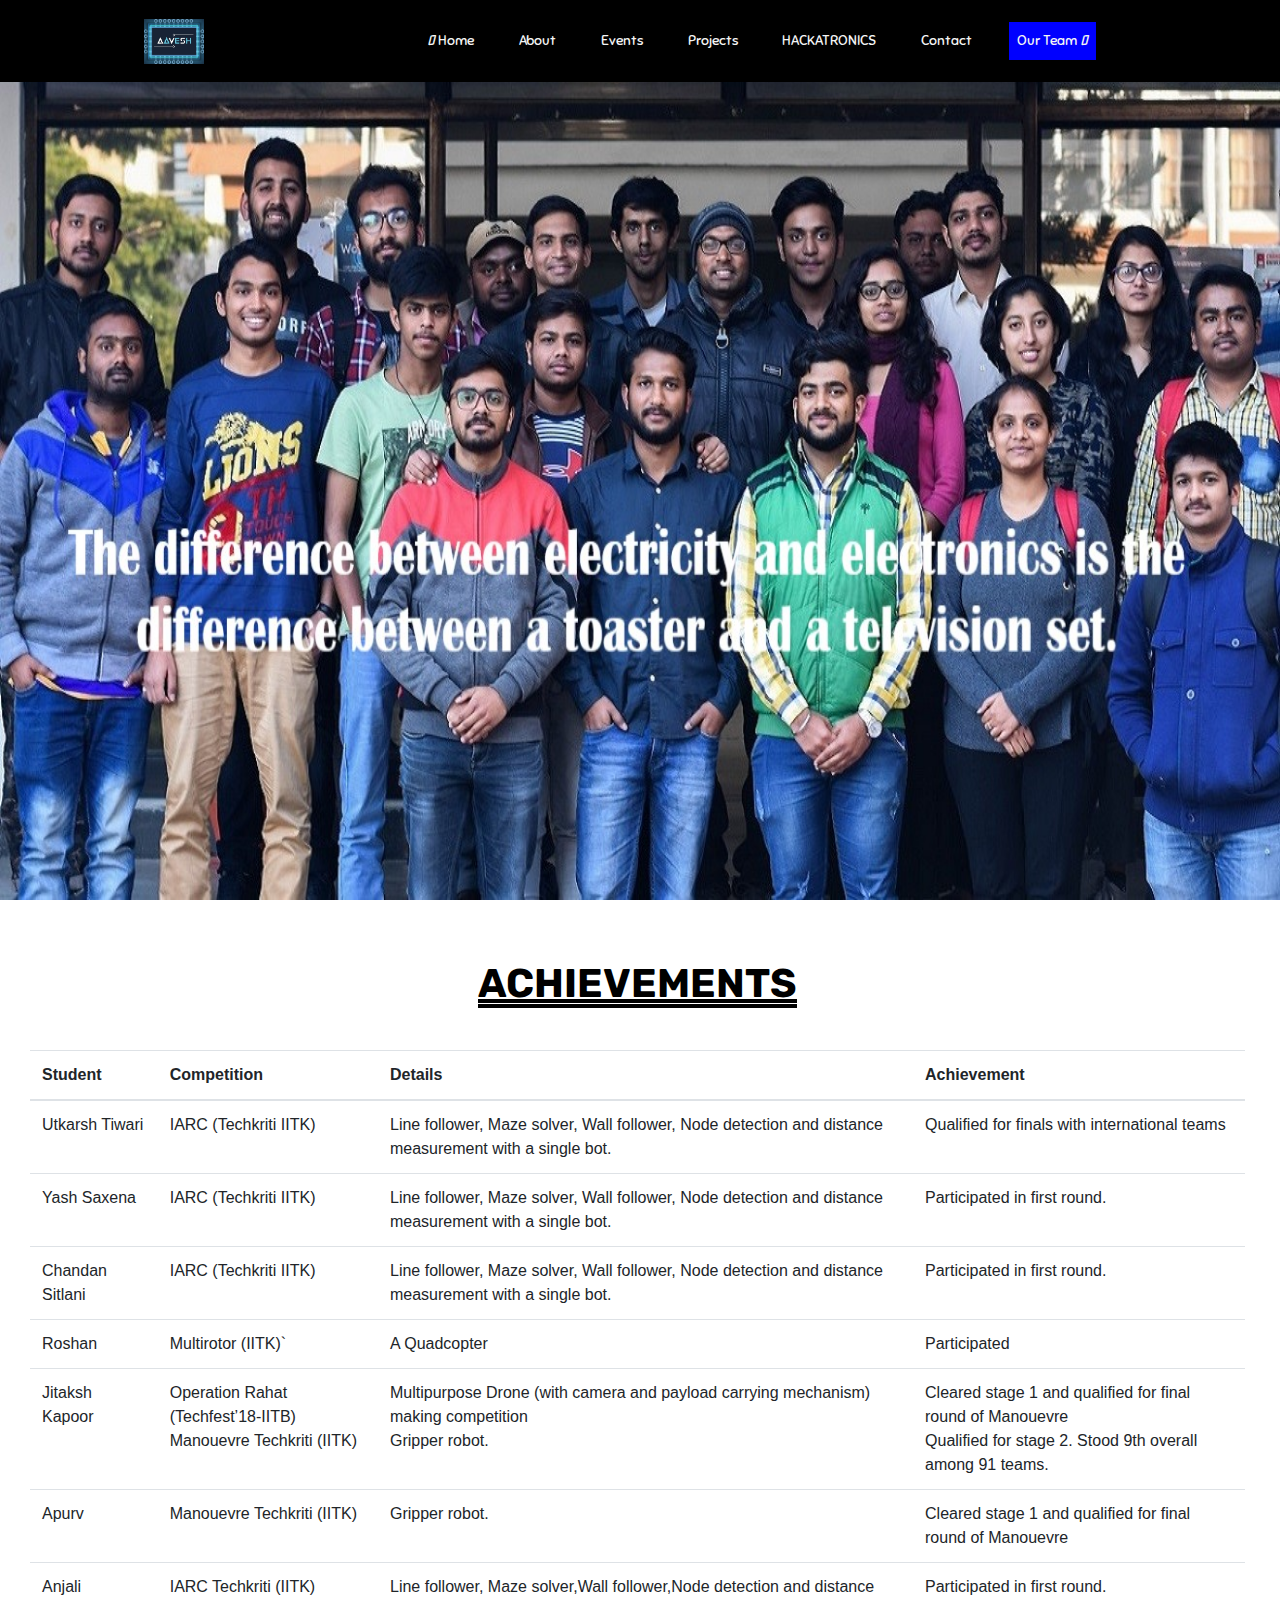
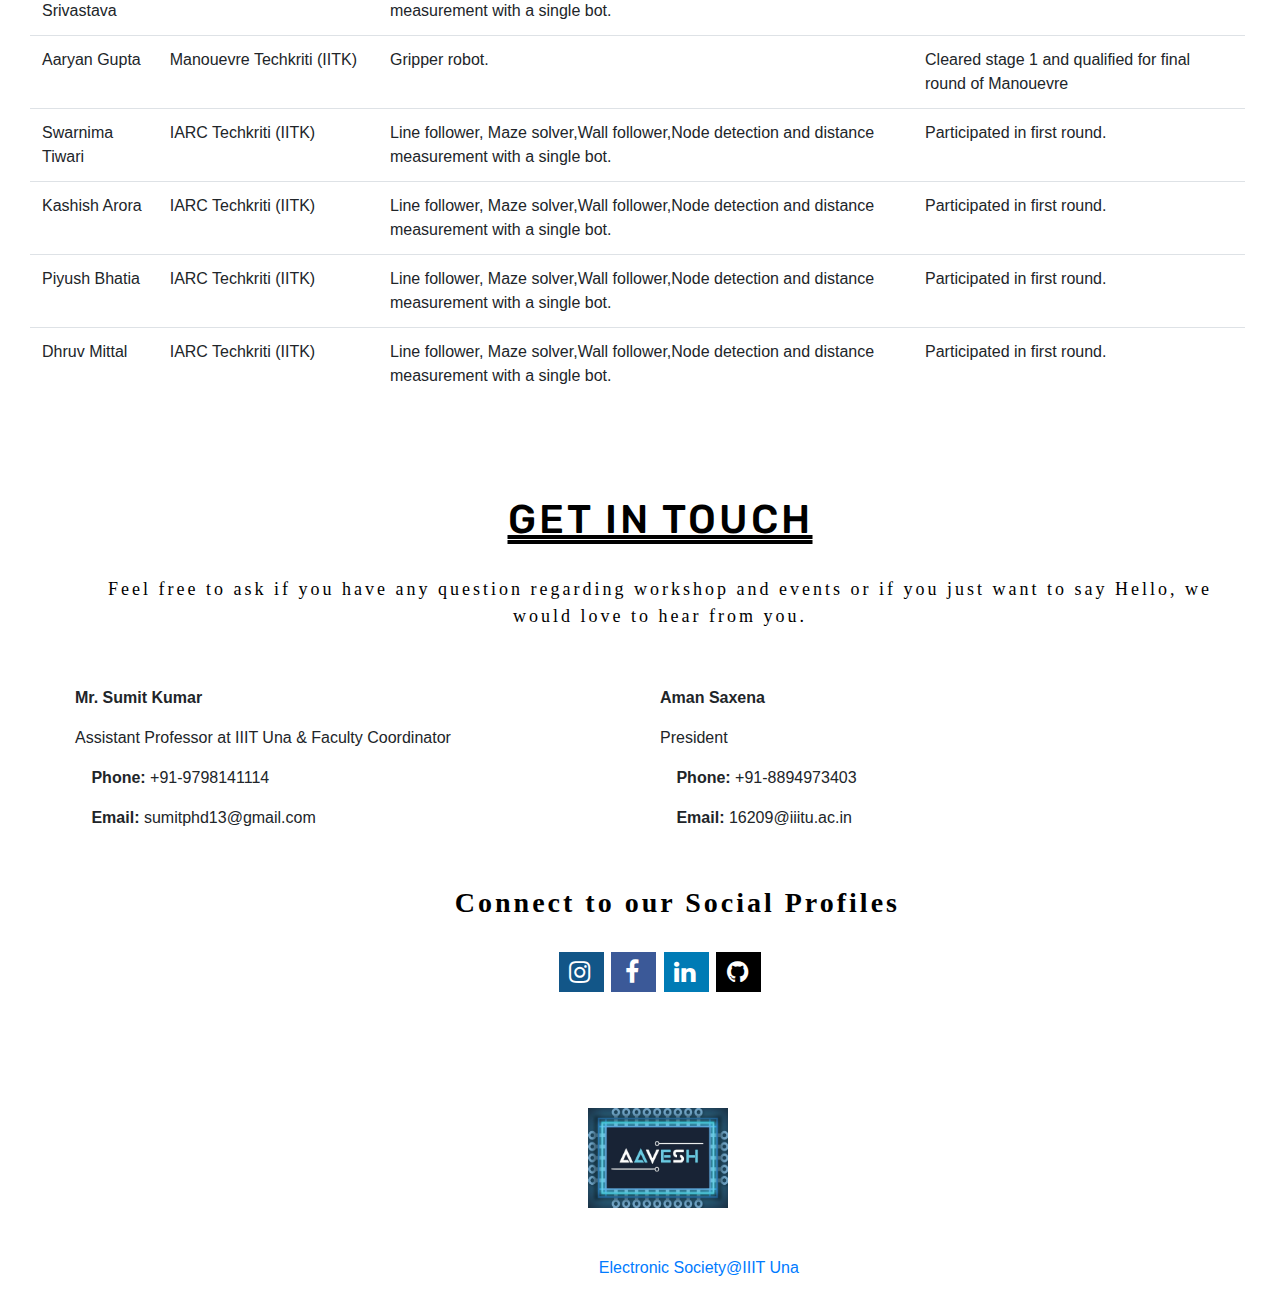
<file: src/achievements.html>
<!DOCTYPE html>
<html lang="en">

<head>
  <meta charset="UTF-8" />
  <meta name="viewport" content="width=device-width, initial-scale=1.0" />
  <meta http-equiv="X-UA-Compatible" content="ie=edge" />
  <title>Achievements</title>

  <link rel="stylesheet" href="https://stackpath.bootstrapcdn.com/bootstrap/4.3.1/css/bootstrap.min.css" integrity="sha384-ggOyR0iXCbMQv3Xipma34MD+dH/1fQ784/j6cY/iJTQUOhcWr7x9JvoRxT2MZw1T"
    crossorigin="anonymous" />
  <link rel="stylesheet" href="https://use.fontawesome.com/releases/v5.7.2/css/all.css" integrity="sha384-fnmOCqbTlWIlj8LyTjo7mOUStjsKC4pOpQbqyi7RrhN7udi9RwhKkMHpvLbHG9Sr"
    crossorigin="anonymous">
   <link rel="stylesheet" href="https://cdnjs.cloudflare.com/ajax/libs/font-awesome/4.7.0/css/font-awesome.min.css">
  <link rel="stylesheet" href="./Style.css" />
  <link rel="stylesheet" href="./mobile-style.css">
    <style type="text/css">
        *
        {
            margin: 0;
            padding: 0;
            box-sizing: border-box;
        }
        .header1 a {
  font-family: var(--Sniglet-font);
  font-size: 0.9em;
  color: whitesmoke;
}

.dropdown-content {
  display: none;
  position: absolute;
  background-color: #f1f1f1;
  min-width: 160px;
  box-shadow: 0px 2px 15px 0px rgba(0, 0, 0, 0.2);
  z-index: 1;
}

.dropdown-content a {
  color: black;
  padding: 12px 16px;
  text-decoration: none;
  display: block;
}
.active .nav-link
        {
            background-color: blue;
        }


.header1 .nav-item:last-child {
  padding-right: 10.5em;
}

.header1 .nav-item {
  padding: 0.9em;
}

.header1 .navbar-brand {
  padding-left: 8rem;
}

.header1 .nav-link:hover {
  color: red;
}

.header1 .row .col-md-7 {
  padding: 22vmin 1vmin;
  padding-bottom: 35vmin;
}

.header1 .row .col-md-5 {
  padding: 4.2vmin 1vmin;
}

.header1 .row .col-md-5 img {
  width: 90%;
}


.header1 .container .col-md-7 {
  font-family: "Rubik", sans-serif;
}

.header1 .container .col-md-7 h6 {
  padding: 1vmin;
  letter-spacing: 4px;
}

.header1 .container .col-md-7 h1 {
  font-size: 8.5vmin;
  font-weight: bold;
  padding: 0.1em 0em;
}

.header1 .container .col-md-7 p {
  padding: 1vmin 5vmin;
}
.header1
        {
            height: 100vh;
        }
        .heading
        {
            color: black;
            text-decoration-color: black;
            
        }
        .heading1
        {
            color: black;
            letter-spacing: 3px;
        }
 .image-background
        {
            position: absolute;
            z-index: -1;
            min-height: 100%;
            min-width: 100%;
            width: auto;
            height: auto;
            right: 0;
            bottom: 0;
            
        }
        
        @media (max-aspect-ratio: 16/9)
        {
            .image-background
            {
                width: auto;
                height: 100%;
            }
        }
        

h1 {
  font-size: 50px;
  word-break: break-all;
}
  .fa 
        {
            padding-left: 10px;
            padding-right: 10px;
            padding-bottom: 5px;
            padding-top: 8px;
            font-size: 25px;
            width: 45px;
            height: 40px;
            text-align: center;
            text-decoration: none;
            
        }

        .fa:hover 
        {
            opacity: 0.5;
        }
        .fa-linkedin 
        {
            background: #007bb5;
            color: white;
        }
        .fa-facebook 
        {
            background: #3B5998;
            color: white;
        }
        .fa-briefcase 
        {
            background: #a4c639;
            color: white;
        }
        .fa-twitter 
        {
            background: #55ACEE;
            color: white;
        }
        .fa-instagram 
        {
            background: #125688;
            color: white;
        }
        .fa-github
        {
            background: black;
            color: white;
        }
        .span3
        {
            padding: 10px;
            margin: 10px;
        }
        .row
        {
            margin-left: 20px;
        }
    </style>
</head>
<body>
<section class="header1">
    <img class="image-background img-fluid" src="assets/bg/bg2Edited.jpg" style="min-width: 100%">
      
    <div class="container-fluid p-0" style="background-color: black">
      <nav class="navbar navbar-expand-lg">
        <a class="navbar-brand" href="#">
          <img src="assets/logo.png" width="60px" height="45px"></a>
        <button class="navbar-toggler" type="button" data-toggle="collapse" data-target="#navbarNav" aria-controls="navbarNav" aria-expanded="false"
          aria-label="Toggle navigation">
          <i class="fas fa-align-right text-light"></i>
        </button>
        <div class="collapse navbar-collapse" id="navbarNav">
          <div class="mr-auto"></div>
          <ul class="navbar-nav">
            <li class="nav-item">
              <a class="nav-link" href="#"><i class="fas fa-home"></i> Home</a>
            </li>
            <li class="nav-item">
              <a class="nav-link" href="#aboutus">About</a>
            </li>
            
            <li class="nav-item">
              <a class="nav-link" href="#services">Events</a>
            </li>
            <li class="nav-item">
              <a class="nav-link" href="#projects">Projects</a>
            </li>
            
            <li class="nav-item">
              <a class="nav-link" href="#">HACKATRONICS</a>
            </li>
            <li class="nav-item">
              <a class="nav-link" href="#contact">Contact</a>
            </li>
            <li class="nav-item dropdown">
              <div class="dropdown">
                  <div class="active">
                <a href="#" class="nav-link">Our Team <i class="fas fa-angle-down"></i></a>
                </div><div class="dropdown-content">
                  <a href="#">Members</a>
                  <a href="#">Achievements</a>
                  <a href="#">Blogs</a>
                </div>
              </div>
            </li>
          </ul>
        </div>
      </nav>
    </div>
    </section>
<section class="members" id="members" style="margin-top: 20px; margin-bottom: 20px; margin-right: 5px">
  <div class="container-fluid" style="padding-top: 30px; ">
    
      <div class="span12" style="padding: 10px">
            <div class="heading" style="font-family: Rubik">
                <center><h1 style="text-decoration: underline; text-decoration-style: double; font-size: 40px; "><STRONG>ACHIEVEMENTS</STRONG></h1>
                    <br>
                </center>
            </div>
          </div>
<div class="container-fluid" style=" max-height: auto; max-width: 100%">        
  <table class="table" style="max-width: 100%; max-height: auto">
    <thead>
      <tr>
        <th>Student</th>
        <th>Competition</th>
        <th>Details</th>
	 <th>Achievement</th>     
      </tr>
    </thead>
    <tbody>
      <tr>
        <td>Utkarsh Tiwari</td>
        <td>IARC (Techkriti IITK)</td>
        <td>Line follower, Maze solver, Wall follower, Node detection and distance measurement with a single bot.</td>
	<td>Qualified for finals with international teams</td>
      </tr>
	    <tr>
        <td>Yash Saxena</td>
        <td>IARC (Techkriti IITK)</td>
        <td>Line follower, Maze solver, Wall follower, Node detection and distance measurement with a single bot.</td>
	<td>Participated in first round.</td>
      </tr>
	    <tr>
        <td>Chandan Sitlani</td>
        <td>IARC (Techkriti IITK)</td>
        <td>Line follower, Maze solver, Wall follower, Node detection and distance measurement with a single bot.</td>
	<td>Participated in first round.</td>
      </tr>
      <tr>
        <td>Roshan</td>
        <td>Multirotor (IITK)`</td>
        <td>A Quadcopter</td>
	<td>Participated</td>
	</tr>
      <tr>
        <td>Jitaksh Kapoor</td>
        <td>Operation Rahat (Techfest’18-IITB)<br>
            Manouevre Techkriti (IITK)</td>
        <td>Multipurpose Drone (with camera and payload carrying mechanism) making competition<br>
            Gripper robot.</td>
        <td>Cleared stage 1 and qualified for final round of Manouevre<br>
            Qualified for stage 2. Stood 9th overall among  91 teams.</td>
      </tr>
      <tr>
        <td>Apurv</td>
        <td>Manouevre Techkriti (IITK)</td>
        <td>Gripper robot.</td>
        <td>Cleared stage 1 and qualified for final round of Manouevre </td>
      </tr>
      <tr>
        <td>Anjali Srivastava</td>
        <td>IARC Techkriti (IITK)</td>
        <td>Line follower, Maze solver,Wall follower,Node detection and distance measurement with a single bot.</td>
        <td>Participated in first round.</td>
      </tr>
        <tr>
        <td>Aaryan Gupta</td>
        <td>Manouevre Techkriti (IITK)</td>
        <td>Gripper robot.</td>
        <td>Cleared stage 1 and qualified for final round of Manouevre </td>
      </tr>
	<tr>
        <td>Swarnima Tiwari</td>
        <td>IARC Techkriti (IITK)</td>
        <td>Line follower, Maze solver,Wall follower,Node detection and distance measurement with a single bot.</td>
        <td>Participated in first round. </td>
      </tr>
	 <tr>
        <td>Kashish Arora</td>
        <td>IARC Techkriti (IITK)</td>
        <td>Line follower, Maze solver,Wall follower,Node detection and distance measurement with a single bot.</td>
        <td>Participated in first round. </td>
      </tr>
       <tr>
        <td>Piyush Bhatia</td>
        <td>IARC Techkriti (IITK)</td>
        <td>Line follower, Maze solver,Wall follower,Node detection and distance measurement with a single bot.</td>
        <td>Participated in first round. </td>
      </tr>   
	    <tr>
        <td>Dhruv Mittal</td>
        <td>IARC Techkriti (IITK)</td>
        <td>Line follower, Maze solver,Wall follower,Node detection and distance measurement with a single bot.</td>
        <td>Participated in first round. </td>
      </tr>  
	 
    </tbody>
  </table>
</div>
  </div>
</section>
     <section class="section5" id="contact" style="margin: 10px; padding: 10px">
        <div class="container-fluid" style="margin-top: 30px">
        <div class="row" style="padding: 20px; min-width: 100%">
            <div class="span12 heading1" style="font-family: Rubik">
                <center>
                <h1 style="text-decoration: underline; text-decoration-style: double; font-size: 40px; ">GET IN TOUCH</h1>                
                </center>
                <br>
                <center>
                <p style="font-family: Bahnschrift SemiLight SemiConde; font-size: 18px">
                    Feel free to ask if you have any question regarding workshop and events or if you just want to say Hello, we would love to hear from you.
                </p>
                </center>
            </div>
          </div>
        <div class="row" style="padding: 20px; min-width: 100%">
           <div class="span6" style="width: 50%">
                <p>
                    <strong>Mr. Sumit Kumar</strong>
                </p>
                <p>
                    Assistant Professor at IIIT Una & Faculty Coordinator
                </p>
                <p>
                    <span><i class="fas fa-phone"></i><strong> Phone:</strong> +91-9798141114</span>
                </p>
          
          
                <p>
                    <span><i class="fas fa-envelope"></i><strong> Email:</strong> sumitphd13@gmail.com </span>
                </p>
           </div> 
            <div class="span6" style="width: 50%">
                <p>
                    <strong>Aman Saxena</strong>
                </p>
                <p>
                    President
                </p>
                <p>
                    <span><i class="fas fa-phone"></i><strong> Phone:</strong> +91-8894973403  </span>
                </p>
          
          
                <p>
                    <span><i class="fas fa-envelope"></i><strong> Email:</strong> 16209@iiitu.ac.in</span>
                </p>
           </div> 
            
        </div>
        <div class="row" style="padding: 20px; min-width: 100%">
            <div class="span12 heading1" style="min-width: 100%">
                <center>
                <h4 style="font-size: 28px; font-family: Times New Roman; text-align: center"><i class="fas fa-users"></i><strong> Connect to our Social Profiles</strong></h4>                
                </center>
                <br>
                <center>
                <p>
                    <a href="https://www.instagram.com/teamaavesh/" class="fa fa-instagram"></a>
                    <a href="https://m.facebook.com/TeamAAVESH/?ref=bookmarks" class="fa fa-facebook"></a>
                    <a href="https://www.linkedin.com/company/aavesh-iiitu/?originalSubdomain=in" class="fa fa-linkedin"></a>
                    <a href="https://github.com/Aavesh-IIITU" class="fa fa-github"></a>
                </p>
                </center>
            </div>
        </div>
        </div>
    </section>
  <section class="footer">
    <div class="container-fluid" style="margin-top: 30px; min-width: 100%; background-image: url(assets/kenny-luo-1179155-unsplash.jpg); background-attachment: fixed; background-size: contain; margin-bottom: 0px">
        <div class="row" style="padding-top: 30px; margin-bottom: 0px">
          <div class="span12" style="min-width: 100%; color: white; font-size: 16px">
              <center>
                <a class="brand" href="index.html"><img src="assets/bg/logo.png" alt="" height="100px"  width="140" /></a>
                  <br>
                  <br>
                <p>
                    &copy; Aavesh - All right reserved
                    <br>
                    Created by <a href="index.html">Electronic Society@IIIT Una</a>
                </p>
              </center>
            </div>
           
          </div>
      
    </div>
  </section>
</body>
</file>
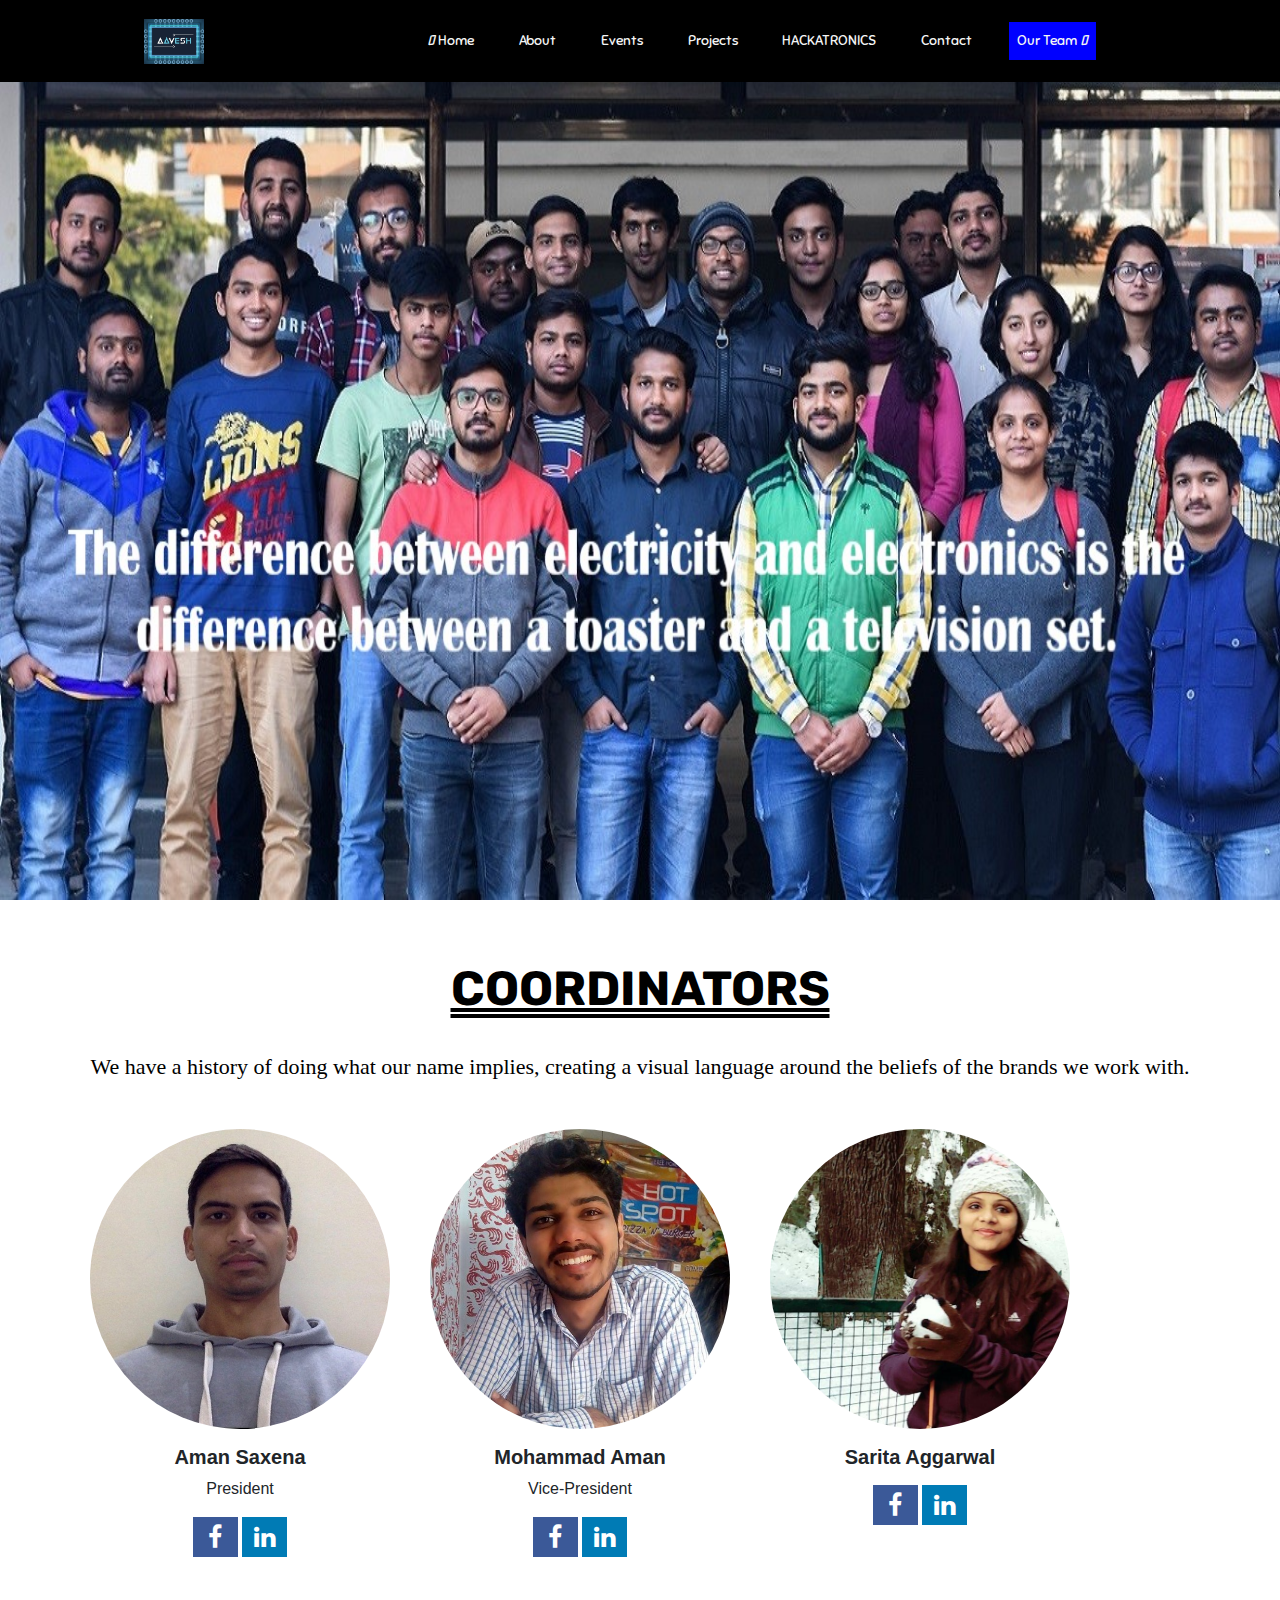
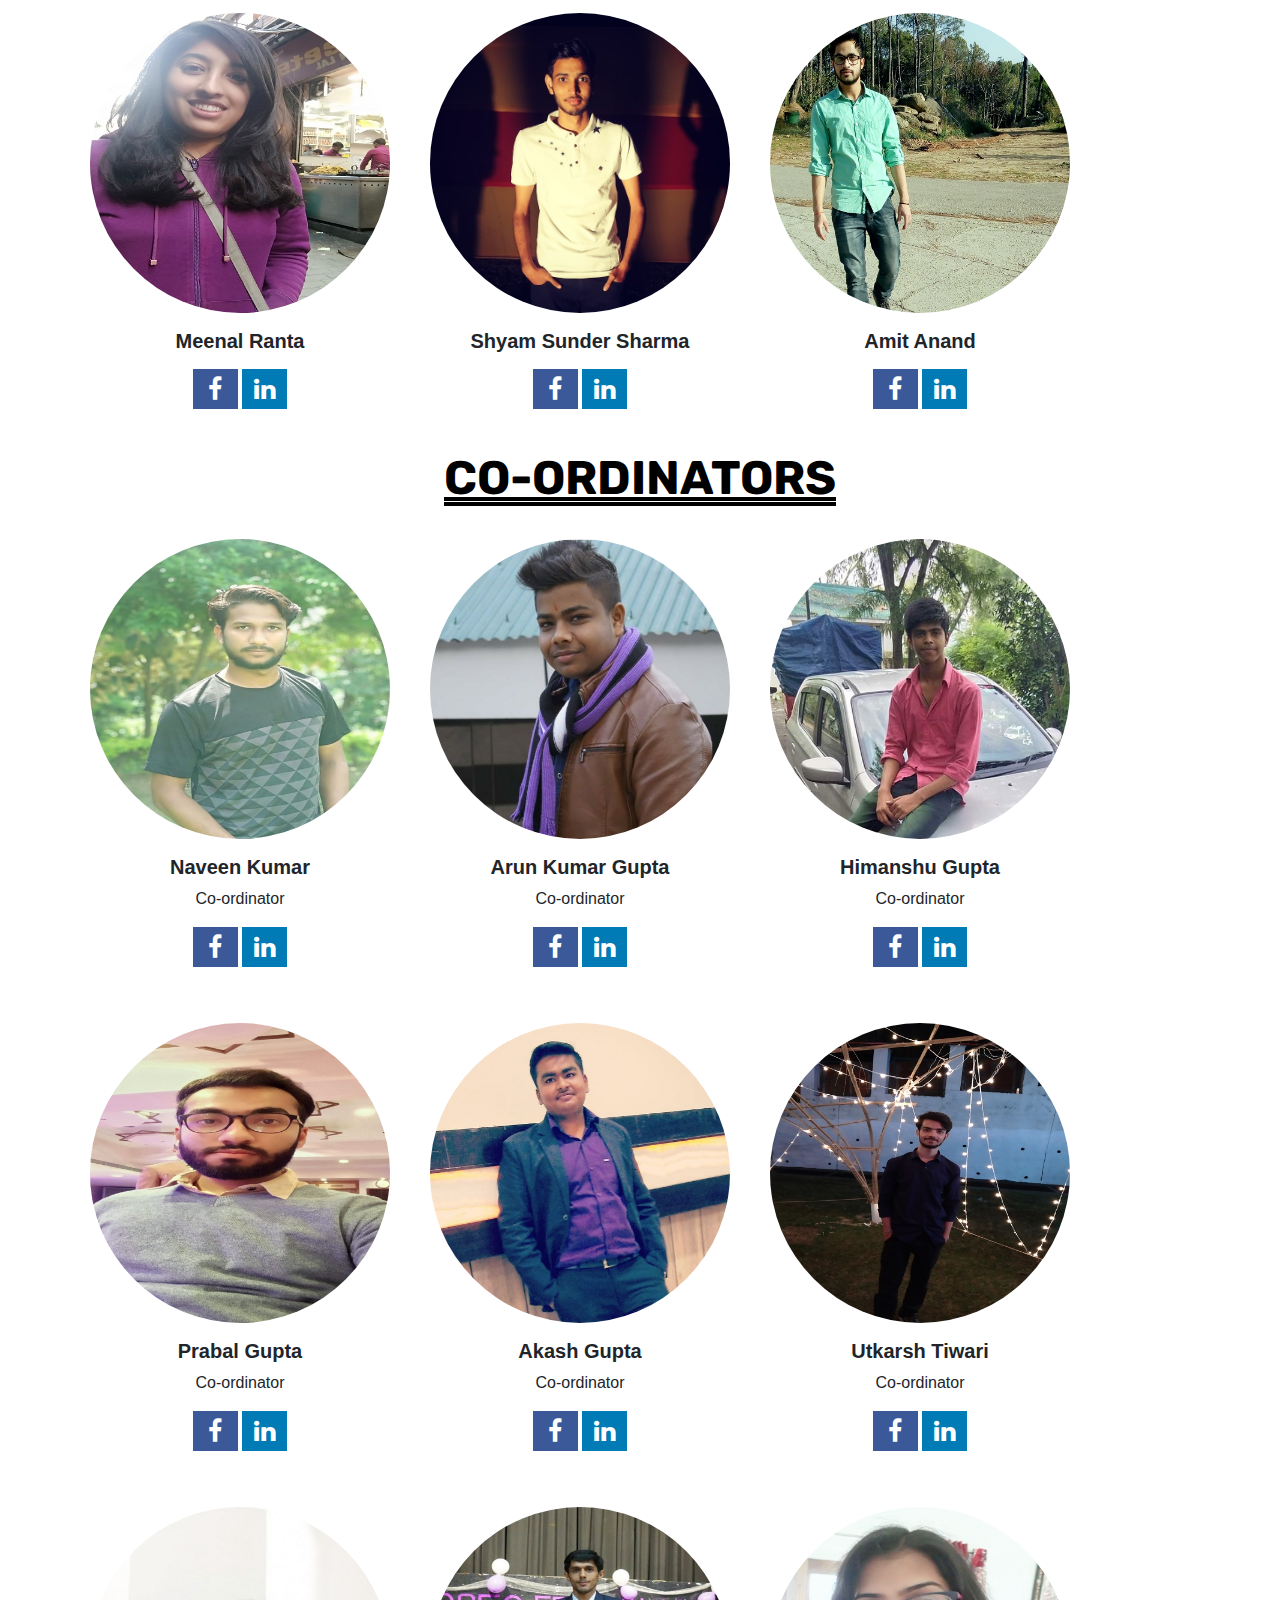
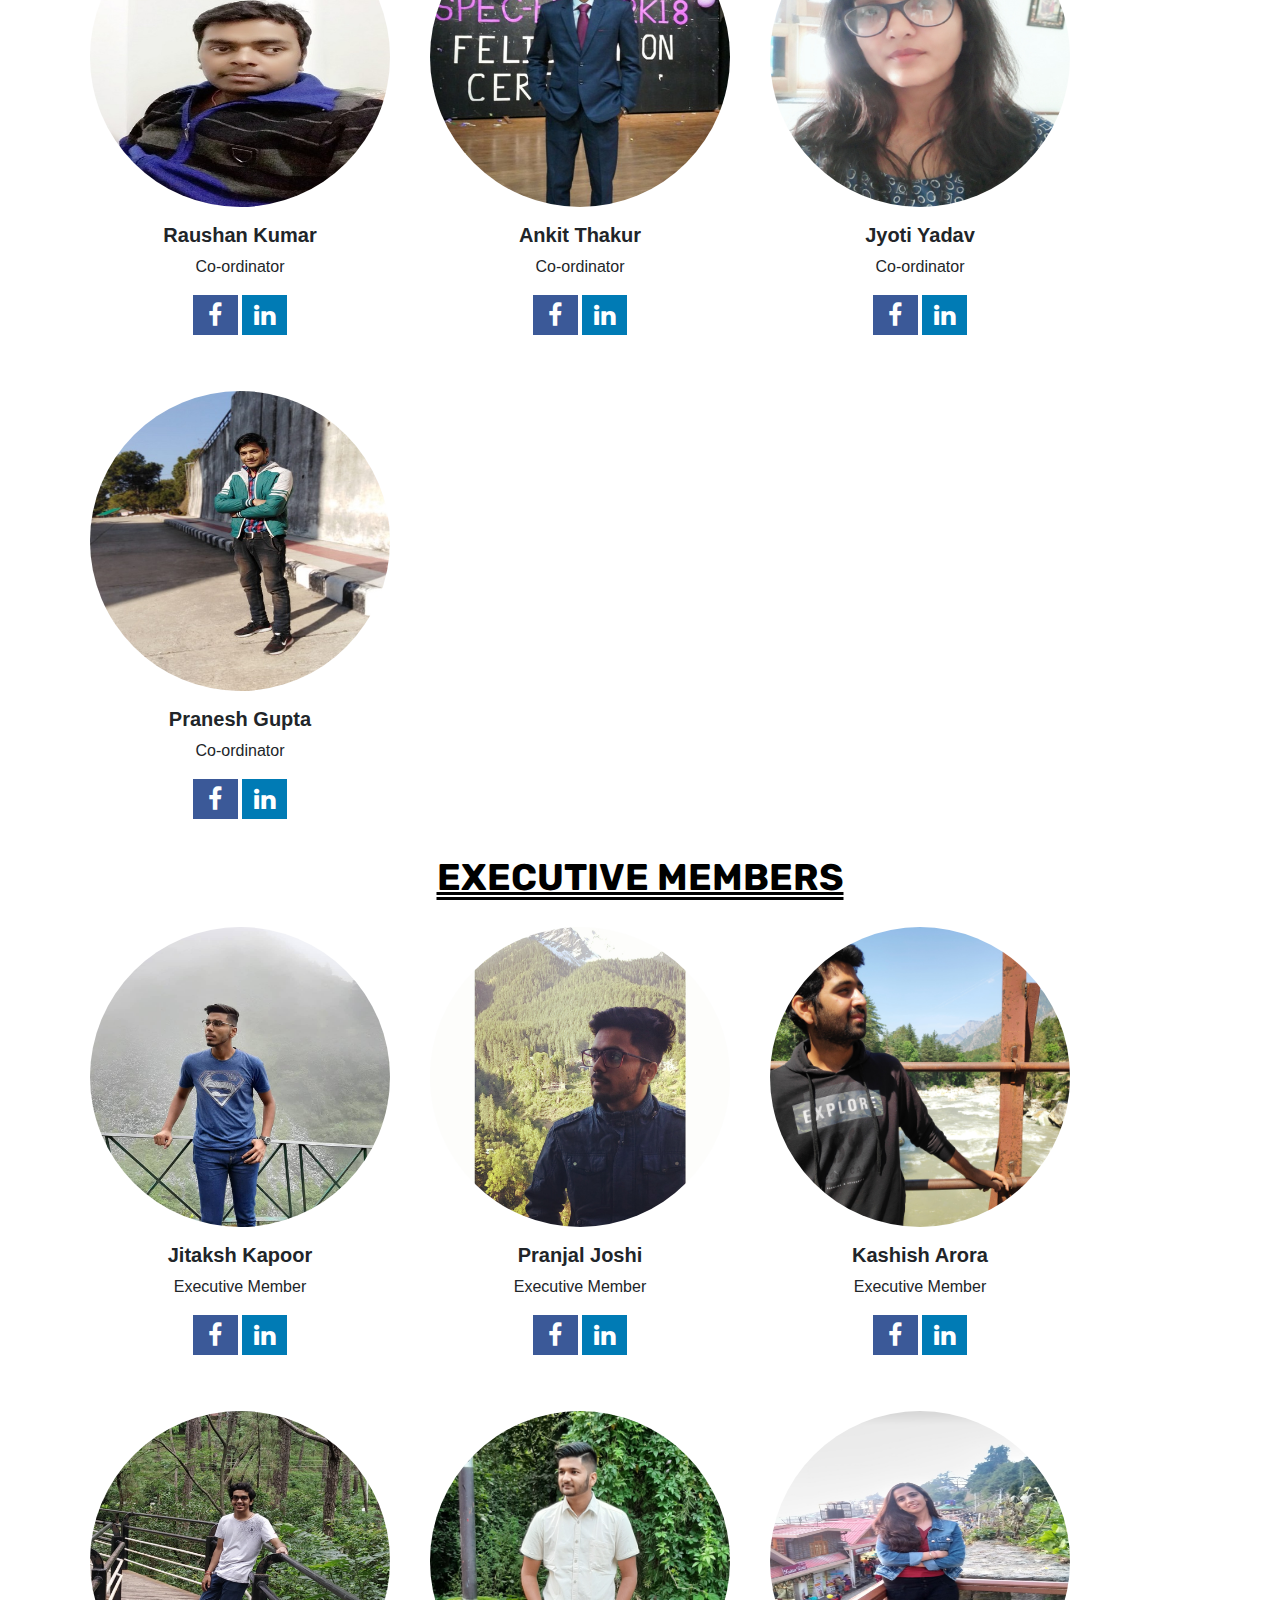
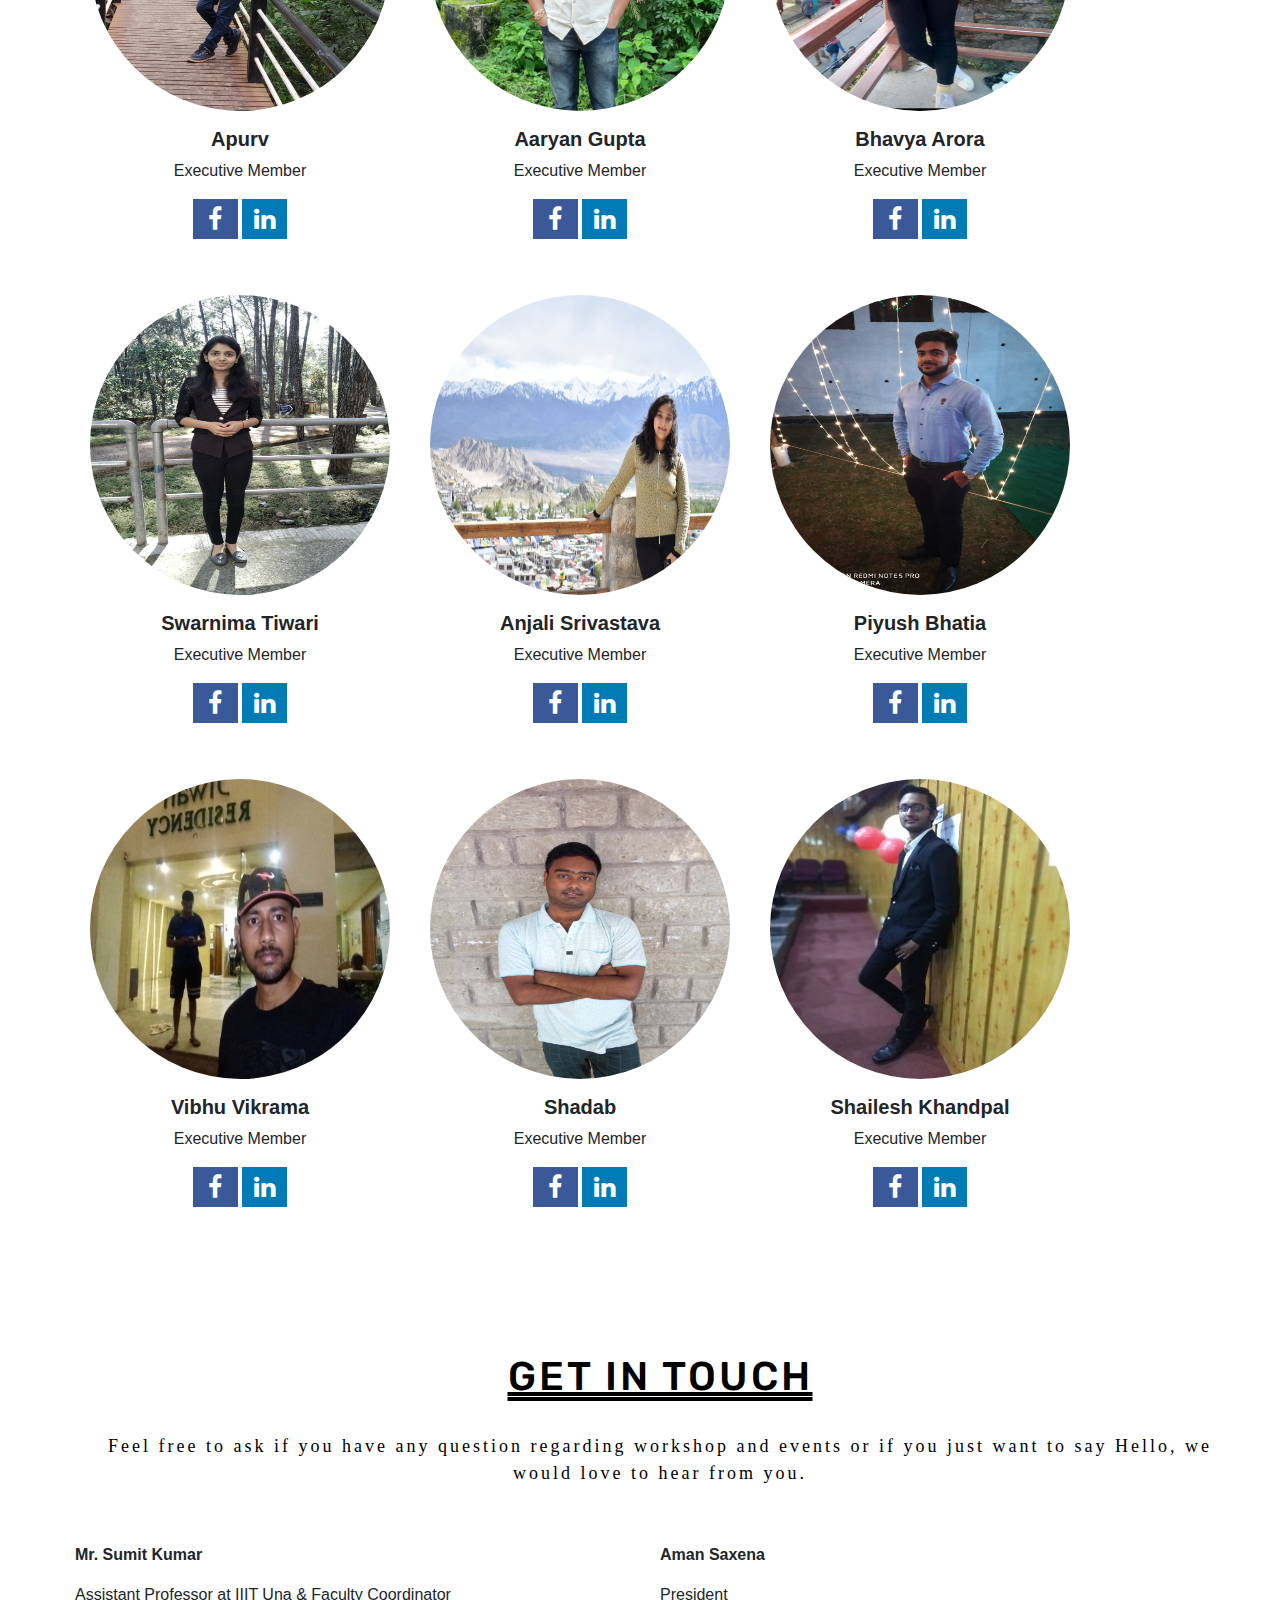
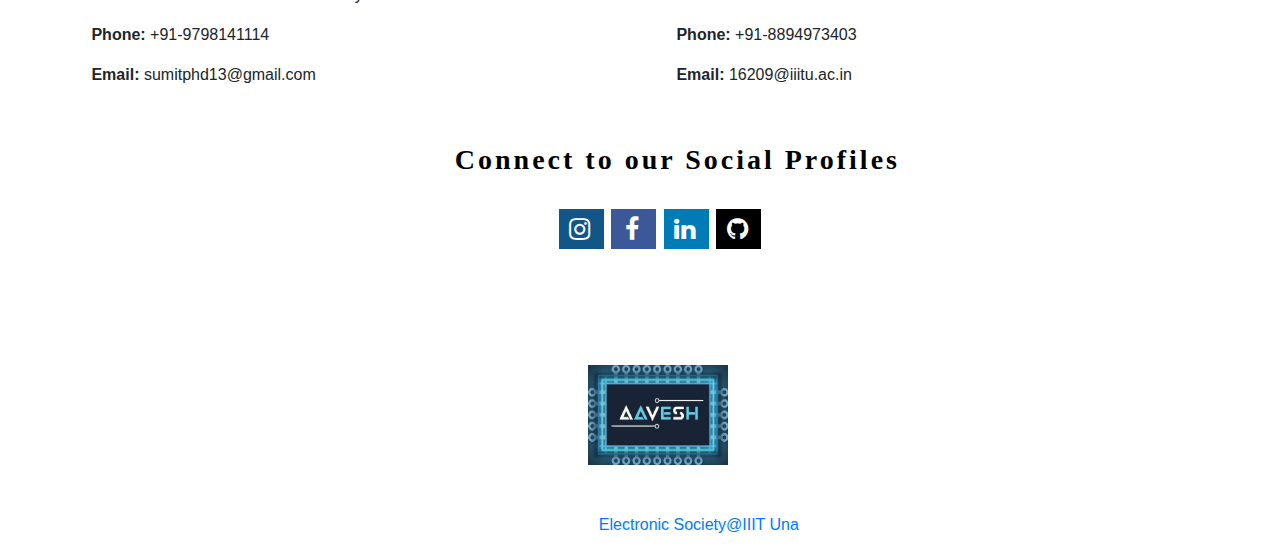
<file: src/Members.html>
<!DOCTYPE html>
<html lang="en">

<head>
  <meta charset="UTF-8" />
  <meta name="viewport" content="width=device-width, initial-scale=1.0" />
  <meta http-equiv="X-UA-Compatible" content="ie=edge" />
  <title>Members</title>

  <link rel="stylesheet" href="https://stackpath.bootstrapcdn.com/bootstrap/4.3.1/css/bootstrap.min.css" integrity="sha384-ggOyR0iXCbMQv3Xipma34MD+dH/1fQ784/j6cY/iJTQUOhcWr7x9JvoRxT2MZw1T"
    crossorigin="anonymous" />
  <link rel="stylesheet" href="https://use.fontawesome.com/releases/v5.7.2/css/all.css" integrity="sha384-fnmOCqbTlWIlj8LyTjo7mOUStjsKC4pOpQbqyi7RrhN7udi9RwhKkMHpvLbHG9Sr"
    crossorigin="anonymous">
   <link rel="stylesheet" href="https://cdnjs.cloudflare.com/ajax/libs/font-awesome/4.7.0/css/font-awesome.min.css">
  <link rel="stylesheet" href="./Style.css" />
  <link rel="stylesheet" href="./mobile-style.css">
    <style type="text/css">
        *
        {
            margin: 0;
            padding: 0;
            box-sizing: border-box;
        }
        .header1 a {
  font-family: var(--Sniglet-font);
  font-size: 0.9em;
  color: whitesmoke;
}

.dropdown-content {
  display: none;
  position: absolute;
  background-color: #f1f1f1;
  min-width: 160px;
  box-shadow: 0px 2px 15px 0px rgba(0, 0, 0, 0.2);
  z-index: 1;
}

.dropdown-content a {
  color: black;
  padding: 12px 16px;
  text-decoration: none;
  display: block;
}
.active .nav-link
        {
            background-color: blue;
        }


.header1 .nav-item:last-child {
  padding-right: 10.5em;
}

.header1 .nav-item {
  padding: 0.9em;
}

.header1 .navbar-brand {
  padding-left: 8rem;
}

.header1 .nav-link:hover {
  color: red;
}

.header1 .row .col-md-7 {
  padding: 22vmin 1vmin;
  padding-bottom: 35vmin;
}

.header1 .row .col-md-5 {
  padding: 4.2vmin 1vmin;
}

.header1 .row .col-md-5 img {
  width: 90%;
}


.header1 .container .col-md-7 {
  font-family: "Rubik", sans-serif;
}

.header1 .container .col-md-7 h6 {
  padding: 1vmin;
  letter-spacing: 4px;
}

.header1 .container .col-md-7 h1 {
  font-size: 8.5vmin;
  font-weight: bold;
  padding: 0.1em 0em;
}

.header1 .container .col-md-7 p {
  padding: 1vmin 5vmin;
}
.header1
        {
            height: 100vh;
        }
        .heading
        {
            color: black;
            text-decoration-color: black;
            
        }
        .heading1
        {
            color: black;
            letter-spacing: 3px;
        }
 .image-background
        {
            position: absolute;
            z-index: -1;
            min-height: 100%;
            min-width: 100%;
            width: auto;
            height: auto;
            right: 0;
            bottom: 0;
            
        }
        
        @media (max-aspect-ratio: 16/9)
        {
            .image-background
            {
                width: auto;
                height: 100%;
            }
        }
        

h1 {
  font-size: 50px;
  word-break: break-all;
}
  .fa 
        {
            padding-left: 10px;
            padding-right: 10px;
            padding-bottom: 5px;
            padding-top: 8px;
            font-size: 25px;
            width: 45px;
            height: 40px;
            text-align: center;
            text-decoration: none;
            
        }

        .fa:hover 
        {
            opacity: 0.5;
        }
        .fa-linkedin 
        {
            background: #007bb5;
            color: white;
        }
        .fa-facebook 
        {
            background: #3B5998;
            color: white;
        }
        .fa-briefcase 
        {
            background: #a4c639;
            color: white;
        }
        .fa-twitter 
        {
            background: #55ACEE;
            color: white;
        }
        .fa-instagram 
        {
            background: #125688;
            color: white;
        }
        .fa-github
        {
            background: black;
            color: white;
        }
        .span3
        {
            padding: 10px;
            margin: 10px;
        }
        .row
        {
            margin-left: 20px;
        }
    </style>
</head>
<body>
<section class="header1">
    <img class="image-background img-fluid" src="assets/bg/bg2Edited.jpg" style="min-width: 100%">
      
    <div class="container-fluid p-0" style="background-color: black">
      <nav class="navbar navbar-expand-lg">
        <a class="navbar-brand" href="#">
          <img src="assets/logo.png" width="60px" height="45px"></a>
        <button class="navbar-toggler" type="button" data-toggle="collapse" data-target="#navbarNav" aria-controls="navbarNav" aria-expanded="false"
          aria-label="Toggle navigation">
          <i class="fas fa-align-right text-light"></i>
        </button>
        <div class="collapse navbar-collapse" id="navbarNav">
          <div class="mr-auto"></div>
          <ul class="navbar-nav">
            <li class="nav-item">
              <a class="nav-link" href="#"><i class="fas fa-home"></i> Home</a>
            </li>
            <li class="nav-item">
              <a class="nav-link" href="#aboutus">About</a>
            </li>
            
            <li class="nav-item">
              <a class="nav-link" href="#services">Events</a>
            </li>
            <li class="nav-item">
              <a class="nav-link" href="#projects">Projects</a>
            </li>
            
            <li class="nav-item">
              <a class="nav-link" href="#">HACKATRONICS</a>
            </li>
            <li class="nav-item">
              <a class="nav-link" href="#contact">Contact</a>
            </li>
            <li class="nav-item dropdown">
              <div class="dropdown">
                  <div class="active">
                <a href="#" class="nav-link">Our Team <i class="fas fa-angle-down"></i></a>
                </div><div class="dropdown-content">
                  <a href="#">Members</a>
                  <a href="#">Achievements</a>
                  <a href="#">Blogs</a>
                </div>
              </div>
            </li>
          </ul>
        </div>
      </nav>
    </div>
    </section>
<section class="members" id="members" style="margin: 20px;">
  <div class="container-fluid" style="padding: 30px">
    <div class="span12" style="padding: 10px">
            <div class="heading" style="font-family: Rubik">
                <center><h1 style="text-decoration: underline; text-decoration-style: double; font-size: 48px; "><STRONG>COORDINATORS</STRONG></h1>
                    <br>
                <p style="font-family: Bahnschrift SemiLight SemiConde; font-size: 22px">We have a history of doing what our name implies, creating a visual language around the beliefs of the brands we work with.</p>
                </center>
            </div>
          </div>
    <div class="row">
        <div class="span3">
            <img src="assets/members/photo_aman_saxena.jpg" alt="" class="rounded-circle img-fluid" style="height: 300px; width: 300px">
            <p><center><h5><strong>Aman Saxena</strong></h5>
            <p>
              President
            </p>
            <a href="https://www.facebook.com/profile.php?id=100012306481673" class="fa fa-facebook"></a>
            <a href="www.linkedin.com/in/aman2190" class="fa fa-linkedin"></a>
            </center></p>
        </div>
        <div class="span3">
            <img src="assets/members/IMG-20181119-WA0021%20-%20Mohammad%20Aman.jpg" alt="" class="rounded-circle img-fluid" style="height: 300px; width: 300px"><p><center><h5><strong>Mohammad Aman</strong></h5>
            <p>
              Vice-President
            </p>
            <a href="https://www.facebook.com/mohammad.aman.334" class="fa fa-facebook"></a>
            <a href="https://www.linkedin.com/in/mrzero0/" class="fa fa-linkedin"></a>
            </center></p>
        </div>
        <div class="span3">
            <img src="assets/members/sarita.jpg" alt="" class="rounded-circle img-fluid" style="height: 300px; width: 300px"><p><center><h5><strong>Sarita Aggarwal</strong></h5>
            <p>
              
            </p>
            <a href="https://www.facebook.com/sarita.agarwal.75457" class="fa fa-facebook"></a>
            <a href="https://www.linkedin.com/in/srtagarwal15/" class="fa fa-linkedin"></a>
            </center></p>
        </div>
        <div class="span3">
            <img src="assets/members/IMG_20190102_141150%20-%20Meenal%20Ranta.jpg" alt="" class="rounded-circle img-fluid" style="height: 300px; width: 300px"><p><center><h5><strong>Meenal Ranta</strong></h5>
            <p>
              
            </p>
            <a href="https://www.facebook.com/profile.php?id=100015266343982" class="fa fa-facebook"></a>
            <a href="https://www.linkedin.com/in/meenal-ranta-b018a316a/" class="fa fa-linkedin"></a>
            </center></p>
        </div>
        <div class="span3">
            <img src="assets/members/shyamsunder.jpg" alt="" class="rounded-circle img-fluid" style="height: 300px; width: 300px"><p><center><h5><strong>Shyam Sunder Sharma</strong></h5>
            <p>
              
            </p>
            <a href="https://www.facebook.com/shyamsunder.sharma.754570" class="fa fa-facebook"></a>
            <a href="https://www.linkedin.com/in/shyam-sunder-sharma-11684a177/" class="fa fa-linkedin"></a>
            </center></p>
        </div>
        <div class="span3">
            <img src="assets/members/ps%20-%20Amit%20Anand.jpg" alt="" class="rounded-circle img-fluid" style="height: 300px; width: 300px"><p><center><h5><strong>Amit Anand</strong></h5>
            <p>
              
            </p>
            <a href="https://www.facebook.com/amya97" class="fa fa-facebook"></a>
            <a href="https://www.linkedin.com/in/amit-anand-a4b067140/" class="fa fa-linkedin"></a>
            </center></p>
        </div>
    </div>
      <div class="span12" style="padding: 5px">
            <div class="heading" style="font-family: Rubik">
                <center><h1 style="text-decoration: underline; text-decoration-style: double; font-size: 47px; "><STRONG>CO-ORDINATORS</STRONG></h1>
                
                </center>
            </div>
          </div>
    <div class="row">
        <div class="span3">
            <img src="assets/members/WhatsApp%20Image%202019-03-17%20at%2020.58.43.jpg" alt="" class="rounded-circle img-fluid" style="height: 300px; width: 300px">
            <p><center><h5><strong>Naveen Kumar</strong></h5>
            <p>
              Co-ordinator
            </p>
            <a href="#" class="fa fa-facebook"></a>
            <a href="#" class="fa fa-linkedin"></a>
            </center></p>
        </div>
        <div class="span3">
            <img src="assets/members/WhatsApp%20Image%202019-03-16%20at%2023.33.06.jpg" alt="" class="rounded-circle img-fluid" style="height: 300px; width: 300px"><p><center><h5><strong>Arun Kumar Gupta</strong></h5>
            <p>
              Co-ordinator
            </p>
            <a href="https://www.facebook.com/profile.php?id=100007851408119" class="fa fa-facebook"></a>
            <a href="https://www.linkedin.com/in/arun-kumar-gupta-41b891162/" class="fa fa-linkedin"></a>
            </center></p>
        </div>
        <div class="span3">
            <img src="assets/members/WhatsApp%20Image%202019-03-17%20at%2020.59.18.jpg" alt="" class="rounded-circle img-fluid" style="height: 300px; width: 300px"><p><center><h5><strong>Himanshu Gupta</strong></h5>
            <p>
              Co-ordinator
            </p>
            <a href="https://https://www.facebook.com/profile.php?id=100010658768830" class="fa fa-facebook"></a>
            <a href="#" class="fa fa-linkedin"></a>
            </center></p>
        </div>
        <div class="span3">
            <img src="assets/members/IMG_20190316_221629.jpg" alt="" class="rounded-circle img-fluid" style="height: 300px; width: 300px"><p><center><h5><strong>Prabal Gupta</strong></h5>
            <p>
              Co-ordinator
            </p>
            <a href="#" class="fa fa-facebook"></a>
            <a href="#" class="fa fa-linkedin"></a>
            </center></p>
        </div>
        <div class="span3">
            <img src="assets/members/IMG_20190105_234737_249.jpg" alt="" class="rounded-circle img-fluid" style="height: 300px; width: 300px"><p><center><h5><strong>Akash Gupta</strong></h5>
            <p>
             Co-ordinator 
            </p>
            <a href="https://www.facebook.com/mohammad.aman.334" class="fa fa-facebook"></a>
            <a href="https://www.linkedin.com/in/mrzero0/" class="fa fa-linkedin"></a>
            </center></p>
        </div>
        <div class="span3">
            <img src="assets/members/IMG_20181005_214759%20-%20Utkarsh%20Tiwari.jpg" alt="" class="rounded-circle img-fluid" style="height: 300px; width: 300px"><p><center><h5><strong>Utkarsh Tiwari</strong></h5>
            <p>
              Co-ordinator
            </p>
            <a href="https://www.facebook.com/utkarsh.tiwari.94849410" class="fa fa-facebook"></a>
            <a href="https://www.linkedin.com/in/utkarsh-tiwari-46a2a516b/" class="fa fa-linkedin"></a>
            </center></p>
        </div>
        <div class="span3">
            <img src="assets/members/IMG_20171110_020934%20-%20Raushan%20Kumar.jpg" alt="" class="rounded-circle img-fluid" style="height: 300px; width: 300px"><p><center><h5><strong>Raushan Kumar</strong></h5>
            <p>
            Co-ordinator
            </p>
            <a href="https://www.facebook.com/profile.php?id=100011139690733" class="fa fa-facebook"></a>
            <a href="#" class="fa fa-linkedin"></a>
            </center></p>
        </div>
        <div class="span3">
            <img src="assets/members/spec%20-%20Ankit%20Thakur.jpg" alt="" class="rounded-circle img-fluid" style="height: 300px; width: 300px"><p><center><h5><strong>Ankit Thakur</strong></h5>
            <p>
              Co-ordinator
            </p>
            <a href="https://www.facebook.com/ankit.thakur379" class="fa fa-facebook"></a>
            <a href="www.linkedin.com/in/ankitthakur01" class="fa fa-linkedin"></a>
            </center></p>
        </div>
        <div class="span3">
            <img src="assets/members/20181224_221635%20-%20Jyoti%20Yadav.jpg" alt="" class="rounded-circle img-fluid" style="height: 300px; width: 300px"><p><center><h5><strong>Jyoti Yadav</strong></h5>
            <p>
              Co-ordinator
            </p>
            <a href="#" class="fa fa-facebook"></a>
            <a href="https://www.linkedin.com/in/jyoti-yadav-427b19169/" class="fa fa-linkedin"></a>
            </center></p>
        </div>
        <div class="span3">
            <img src="assets/members/pranesh%20-%20Pranesh%20Gupta.jpg" alt="" class="rounded-circle img-fluid" style="height: 300px; width: 300px"><p><center><h5><strong>Pranesh Gupta</strong></h5>
            <p>
              Co-ordinator
            </p>
            <a href="#" class="fa fa-facebook"></a>
            <a href="#/" class="fa fa-linkedin"></a>
            </center></p>
        </div>    
    </div>
      <div class="span12" style="padding: 0px; max-width: 100%">
            <div class="heading" style="font-family: Rubik; max-width: 100%">
                <center><h1 style="text-decoration: underline; text-decoration-style: double; font-size: 37px; "><STRONG>EXECUTIVE MEMBERS</STRONG></h1>
                
                </center>
            </div>
          </div>
    <div class="row">
        <div class="span3">
            <img src="assets/members/jitaksh.jpg" alt="" class="rounded-circle img-fluid" style="height: 300px; width: 300px;">
            <p><center><h5><strong>Jitaksh Kapoor</strong></h5>
            <p>
              Executive Member
            </p>
            <a href="https://www.facebook.com/mohammad.aman.334" class="fa fa-facebook"></a>
            <a href="https://www.linkedin.com/in/mrzero0/" class="fa fa-linkedin"></a>
            </center></p>
        </div>
        <div class="span3">
            <img src="assets/members/pranjal.jpeg" alt="" class="rounded-circle img-fluid" style="height: 300px; width: 300px"><p><center><h5><strong>Pranjal Joshi</strong></h5>
            <p>
              Executive Member
            </p>
            <a href="https://www.facebook.com/mohammad.aman.334" class="fa fa-facebook"></a>
            <a href="https://www.linkedin.com/in/mrzero0/" class="fa fa-linkedin"></a>
            </center></p>
        </div>
        <div class="span3">
            <img src="assets/members/kashish.jpeg" alt="" class="rounded-circle img-fluid" style="height: 300px; width: 300px"><p><center><h5><strong>Kashish Arora</strong></h5>
            <p>
              Executive Member
            </p>
            <a href="https://www.facebook.com/mohammad.aman.334" class="fa fa-facebook"></a>
            <a href="https://www.linkedin.com/in/mrzero0/" class="fa fa-linkedin"></a>
            </center></p>
        </div>
        <div class="span3">
            <img src="assets/members/apurv.jpg" alt="" class="rounded-circle img-fluid" style="height: 300px; width: 300px"><p><center><h5><strong>Apurv</strong></h5>
            <p>
              Executive Member
            </p>
            <a href="https://www.facebook.com/mohammad.aman.334" class="fa fa-facebook"></a>
            <a href="https://www.linkedin.com/in/mrzero0/" class="fa fa-linkedin"></a>
            </center></p>
        </div>
        <div class="span3">
            <img src="assets/members/aaryan.jpeg" alt="" class="rounded-circle img-fluid" style="height: 300px; width: 300px"><p><center><h5><strong>Aaryan Gupta</strong></h5>
            <p>
             Executive Member
            </p>
            <a href="https://www.facebook.com/mohammad.aman.334" class="fa fa-facebook"></a>
            <a href="https://www.linkedin.com/in/mrzero0/" class="fa fa-linkedin"></a>
            </center></p>
        </div>
        <div class="span3">
            <img src="assets/members/bhavya.png" alt="" class="rounded-circle img-fluid" style="height: 300px; width: 300px"><p><center><h5><strong>Bhavya Arora</strong></h5>
            <p>
              Executive Member
            </p>
            <a href="https://www.facebook.com/mohammad.aman.334" class="fa fa-facebook"></a>
            <a href="https://www.linkedin.com/in/mrzero0/" class="fa fa-linkedin"></a>
            </center></p>
        </div>
        <div class="span3">
            <img src="assets/members/swarnima.jpeg" alt="" class="rounded-circle img-fluid" style="height: 300px; width: 300px"><p><center><h5><strong>Swarnima Tiwari</strong></h5>
            <p>
              Executive Member
            </p>
            <a href="https://www.facebook.com/mohammad.aman.334" class="fa fa-facebook"></a>
            <a href="https://www.linkedin.com/in/mrzero0/" class="fa fa-linkedin"></a>
            </center></p>
        </div>
        <div class="span3">
            <img src="assets/members/anjali.jpeg" alt="" class="rounded-circle img-fluid" style="height: 300px; width: 300px"><p><center><h5><strong>Anjali Srivastava</strong></h5>
            <p>
             Executive Member
            </p>
            <a href="https://www.facebook.com/mohammad.aman.334" class="fa fa-facebook"></a>
            <a href="https://www.linkedin.com/in/mrzero0/" class="fa fa-linkedin"></a>
            </center></p>
        </div>
        <div class="span3">
            <img src="assets/members/piyush.jpeg" alt="" class="rounded-circle img-fluid" style="height: 300px; width: 300px"><p><center><h5><strong>Piyush Bhatia</strong></h5>
            <p>
              Executive Member
            </p>
            <a href="https://www.facebook.com/mohammad.aman.334" class="fa fa-facebook"></a>
            <a href="https://www.linkedin.com/in/mrzero0/" class="fa fa-linkedin"></a>
            </center></p>
        </div>
        <div class="span3">
            <img src="assets/members/vibhu.jpg" alt="" class="rounded-circle img-fluid" style="height: 300px; width: 300px"><p><center><h5><strong>Vibhu Vikrama</strong></h5>
            <p>
             Executive Member
            </p>
            <a href="https://www.facebook.com/mohammad.aman.334" class="fa fa-facebook"></a>
            <a href="https://www.linkedin.com/in/mrzero0/" class="fa fa-linkedin"></a>
            </center></p>
        </div>
        <div class="span3">
            <img src="assets/members/shadab.jpeg" alt="" class="rounded-circle img-fluid" style="height: 300px; width: 300px"><p><center><h5><strong>Shadab</strong></h5>
            <p>
             Executive Member
            </p>
            <a href="https://www.facebook.com/mohammad.aman.334" class="fa fa-facebook"></a>
            <a href="https://www.linkedin.com/in/mrzero0/" class="fa fa-linkedin"></a>
            </center></p>
        </div>
        <div class="span3">
            <img src="assets/members/shailesh.jpeg" alt="" class="rounded-circle img-fluid" style="height: 300px; width: 300px"><p><center><h5><strong>Shailesh Khandpal</strong></h5>
            <p>
             Executive Member
            </p>
            <a href="https://www.facebook.com/mohammad.aman.334" class="fa fa-facebook"></a>
            <a href="https://www.linkedin.com/in/mrzero0/" class="fa fa-linkedin"></a>
            </center></p>
        </div>
      </div>
  </div>
</section>
     <section class="section5" id="contact" style="margin: 10px; padding: 10px">
        <div class="container-fluid" style="margin-top: 30px">
        <div class="row" style="padding: 20px; min-width: 100%">
            <div class="span12 heading1" style="font-family: Rubik">
                <center>
                <h1 style="text-decoration: underline; text-decoration-style: double; font-size: 40px; ">GET IN TOUCH</h1>                
                </center>
                <br>
                <center>
                <p style="font-family: Bahnschrift SemiLight SemiConde; font-size: 18px">
                    Feel free to ask if you have any question regarding workshop and events or if you just want to say Hello, we would love to hear from you.
                </p>
                </center>
            </div>
          </div>
        <div class="row" style="padding: 20px; min-width: 100%">
           <div class="span6" style="width: 50%">
                <p>
                    <strong>Mr. Sumit Kumar</strong>
                </p>
                <p>
                    Assistant Professor at IIIT Una & Faculty Coordinator
                </p>
                <p>
                    <span><i class="fas fa-phone"></i><strong> Phone:</strong> +91-9798141114</span>
                </p>
          
          
                <p>
                    <span><i class="fas fa-envelope"></i><strong> Email:</strong> sumitphd13@gmail.com </span>
                </p>
           </div> 
            <div class="span6" style="width: 50%">
                <p>
                    <strong>Aman Saxena</strong>
                </p>
                <p>
                    President
                </p>
                <p>
                    <span><i class="fas fa-phone"></i><strong> Phone:</strong> +91-8894973403  </span>
                </p>
          
          
                <p>
                    <span><i class="fas fa-envelope"></i><strong> Email:</strong> 16209@iiitu.ac.in</span>
                </p>
           </div> 
            
        </div>
        <div class="row" style="padding: 20px; min-width: 100%">
            <div class="span12 heading1" style="min-width: 100%">
                <center>
                <h4 style="font-size: 28px; font-family: Times New Roman; text-align: center"><i class="fas fa-users"></i><strong> Connect to our Social Profiles</strong></h4>                
                </center>
                <br>
                <center>
                <p>
                    <a href="https://www.instagram.com/teamaavesh/" class="fa fa-instagram"></a>
                    <a href="https://m.facebook.com/TeamAAVESH/?ref=bookmarks" class="fa fa-facebook"></a>
                    <a href="https://www.linkedin.com/company/aavesh-iiitu/?originalSubdomain=in" class="fa fa-linkedin"></a>
                    <a href="https://github.com/Aavesh-IIITU" class="fa fa-github"></a>
                </p>
                </center>
            </div>
        </div>
        </div>
    </section>
  <section class="footer">
    <div class="container-fluid" style="margin-top: 30px; min-width: 100%; background-image: url(assets/kenny-luo-1179155-unsplash.jpg); background-attachment: fixed; background-size: contain; margin-bottom: 0px">
        <div class="row" style="padding-top: 30px; margin-bottom: 0px">
          <div class="span12" style="min-width: 100%; color: white; font-size: 16px">
              <center>
                <a class="brand" href="index.html"><img src="assets/bg/logo.png" alt="" height="100px"  width="140" /></a>
                  <br>
                  <br>
                <p>
                    &copy; Aavesh - All right reserved
                    <br>
                    Created by <a href="index.html">Electronic Society@IIIT Una</a>
                </p>
              </center>
            </div>
           
          </div>
      
    </div>
  </section>
</body>
</file>
<file: assets/css/prettyPhoto.css>
div.pp_default .pp_top,div.pp_default .pp_top .pp_middle,div.pp_default .pp_top .pp_left,div.pp_default .pp_top .pp_right,div.pp_default .pp_bottom,div.pp_default .pp_bottom .pp_left,div.pp_default .pp_bottom .pp_middle,div.pp_default .pp_bottom .pp_right{height:13px}
div.pp_default .pp_top .pp_left{background:url(../images/prettyPhoto/default/sprite.png) -78px -93px no-repeat}
div.pp_default .pp_top .pp_middle{background:url(../images/prettyPhoto/default/sprite_x.png) top left repeat-x}
div.pp_default .pp_top .pp_right{background:url(../images/prettyPhoto/default/sprite.png) -112px -93px no-repeat}
div.pp_default .pp_content .ppt{color:#f8f8f8}
div.pp_default .pp_content_container .pp_left{background:url(../images/prettyPhoto/default/sprite_y.png) -7px 0 repeat-y;padding-left:13px}
div.pp_default .pp_content_container .pp_right{background:url(../images/prettyPhoto/default/sprite_y.png) top right repeat-y;padding-right:13px}
div.pp_default .pp_next:hover{background:url(../images/prettyPhoto/default/sprite_next.png) center right no-repeat;cursor:pointer}
div.pp_default .pp_previous:hover{background:url(../images/prettyPhoto/default/sprite_prev.png) center left no-repeat;cursor:pointer}
div.pp_default .pp_expand{background:url(../images/prettyPhoto/default/sprite.png) 0 -29px no-repeat;cursor:pointer;width:28px;height:28px}
div.pp_default .pp_expand:hover{background:url(../images/prettyPhoto/default/sprite.png) 0 -56px no-repeat;cursor:pointer}
div.pp_default .pp_contract{background:url(../images/prettyPhoto/default/sprite.png) 0 -84px no-repeat;cursor:pointer;width:28px;height:28px}
div.pp_default .pp_contract:hover{background:url(../images/prettyPhoto/default/sprite.png) 0 -113px no-repeat;cursor:pointer}
div.pp_default .pp_close{width:30px;height:30px;background:url(../images/prettyPhoto/default/sprite.png) 2px 1px no-repeat;cursor:pointer}
div.pp_default .pp_gallery ul li a{background:url(../images/prettyPhoto/default/default_thumb.png) center center #f8f8f8;border:1px solid #aaa}
div.pp_default .pp_social{margin-top:7px}
div.pp_default .pp_gallery a.pp_arrow_previous,div.pp_default .pp_gallery a.pp_arrow_next{position:static;left:auto}
div.pp_default .pp_nav .pp_play,div.pp_default .pp_nav .pp_pause{background:url(../images/prettyPhoto/default/sprite.png) -51px 1px no-repeat;height:30px;width:30px}
div.pp_default .pp_nav .pp_pause{background-position:-51px -29px}
div.pp_default a.pp_arrow_previous,div.pp_default a.pp_arrow_next{background:url(../images/prettyPhoto/default/sprite.png) -31px -3px no-repeat;height:20px;width:20px;margin:4px 0 0}
div.pp_default a.pp_arrow_next{left:52px;background-position:-82px -3px}
div.pp_default .pp_content_container .pp_details{margin-top:5px}
div.pp_default .pp_nav{clear:none;height:30px;width:110px;position:relative}
div.pp_default .pp_nav .currentTextHolder{font-family:Georgia;font-style:italic;color:#999;font-size:11px;left:75px;line-height:25px;position:absolute;top:2px;margin:0;padding:0 0 0 10px}
div.pp_default .pp_close:hover,div.pp_default .pp_nav .pp_play:hover,div.pp_default .pp_nav .pp_pause:hover,div.pp_default .pp_arrow_next:hover,div.pp_default .pp_arrow_previous:hover{opacity:0.7}
div.pp_default .pp_description{font-size:11px;font-weight:700;line-height:14px;margin:5px 50px 5px 0}
div.pp_default .pp_bottom .pp_left{background:url(../images/prettyPhoto/default/sprite.png) -78px -127px no-repeat}
div.pp_default .pp_bottom .pp_middle{background:url(../images/prettyPhoto/default/sprite_x.png) bottom left repeat-x}
div.pp_default .pp_bottom .pp_right{background:url(../images/prettyPhoto/default/sprite.png) -112px -127px no-repeat}
div.pp_default .pp_loaderIcon{background:url(../images/prettyPhoto/default/loader.gif) center center no-repeat}
div.light_rounded .pp_top .pp_left{background:url(../images/prettyPhoto/light_rounded/sprite.png) -88px -53px no-repeat}
div.light_rounded .pp_top .pp_right{background:url(../images/prettyPhoto/light_rounded/sprite.png) -110px -53px no-repeat}
div.light_rounded .pp_next:hover{background:url(../images/prettyPhoto/light_rounded/btnNext.png) center right no-repeat;cursor:pointer}
div.light_rounded .pp_previous:hover{background:url(../images/prettyPhoto/light_rounded/btnPrevious.png) center left no-repeat;cursor:pointer}
div.light_rounded .pp_expand{background:url(../images/prettyPhoto/light_rounded/sprite.png) -31px -26px no-repeat;cursor:pointer}
div.light_rounded .pp_expand:hover{background:url(../images/prettyPhoto/light_rounded/sprite.png) -31px -47px no-repeat;cursor:pointer}
div.light_rounded .pp_contract{background:url(../images/prettyPhoto/light_rounded/sprite.png) 0 -26px no-repeat;cursor:pointer}
div.light_rounded .pp_contract:hover{background:url(../images/prettyPhoto/light_rounded/sprite.png) 0 -47px no-repeat;cursor:pointer}
div.light_rounded .pp_close{width:75px;height:22px;background:url(../images/prettyPhoto/light_rounded/sprite.png) -1px -1px no-repeat;cursor:pointer}
div.light_rounded .pp_nav .pp_play{background:url(../images/prettyPhoto/light_rounded/sprite.png) -1px -100px no-repeat;height:15px;width:14px}
div.light_rounded .pp_nav .pp_pause{background:url(../images/prettyPhoto/light_rounded/sprite.png) -24px -100px no-repeat;height:15px;width:14px}
div.light_rounded .pp_arrow_previous{background:url(../images/prettyPhoto/light_rounded/sprite.png) 0 -71px no-repeat}
div.light_rounded .pp_arrow_next{background:url(../images/prettyPhoto/light_rounded/sprite.png) -22px -71px no-repeat}
div.light_rounded .pp_bottom .pp_left{background:url(../images/prettyPhoto/light_rounded/sprite.png) -88px -80px no-repeat}
div.light_rounded .pp_bottom .pp_right{background:url(../images/prettyPhoto/light_rounded/sprite.png) -110px -80px no-repeat}
div.dark_rounded .pp_top .pp_left{background:url(../images/prettyPhoto/dark_rounded/sprite.png) -88px -53px no-repeat}
div.dark_rounded .pp_top .pp_right{background:url(../images/prettyPhoto/dark_rounded/sprite.png) -110px -53px no-repeat}
div.dark_rounded .pp_content_container .pp_left{background:url(../images/prettyPhoto/dark_rounded/contentPattern.png) top left repeat-y}
div.dark_rounded .pp_content_container .pp_right{background:url(../images/prettyPhoto/dark_rounded/contentPattern.png) top right repeat-y}
div.dark_rounded .pp_next:hover{background:url(../images/prettyPhoto/dark_rounded/btnNext.png) center right no-repeat;cursor:pointer}
div.dark_rounded .pp_previous:hover{background:url(../images/prettyPhoto/dark_rounded/btnPrevious.png) center left no-repeat;cursor:pointer}
div.dark_rounded .pp_expand{background:url(../images/prettyPhoto/dark_rounded/sprite.png) -31px -26px no-repeat;cursor:pointer}
div.dark_rounded .pp_expand:hover{background:url(../images/prettyPhoto/dark_rounded/sprite.png) -31px -47px no-repeat;cursor:pointer}
div.dark_rounded .pp_contract{background:url(../images/prettyPhoto/dark_rounded/sprite.png) 0 -26px no-repeat;cursor:pointer}
div.dark_rounded .pp_contract:hover{background:url(../images/prettyPhoto/dark_rounded/sprite.png) 0 -47px no-repeat;cursor:pointer}
div.dark_rounded .pp_close{width:75px;height:22px;background:url(../images/prettyPhoto/dark_rounded/sprite.png) -1px -1px no-repeat;cursor:pointer}
div.dark_rounded .pp_description{margin-right:85px;color:#fff}
div.dark_rounded .pp_nav .pp_play{background:url(../images/prettyPhoto/dark_rounded/sprite.png) -1px -100px no-repeat;height:15px;width:14px}
div.dark_rounded .pp_nav .pp_pause{background:url(../images/prettyPhoto/dark_rounded/sprite.png) -24px -100px no-repeat;height:15px;width:14px}
div.dark_rounded .pp_arrow_previous{background:url(../images/prettyPhoto/dark_rounded/sprite.png) 0 -71px no-repeat}
div.dark_rounded .pp_arrow_next{background:url(../images/prettyPhoto/dark_rounded/sprite.png) -22px -71px no-repeat}
div.dark_rounded .pp_bottom .pp_left{background:url(../images/prettyPhoto/dark_rounded/sprite.png) -88px -80px no-repeat}
div.dark_rounded .pp_bottom .pp_right{background:url(../images/prettyPhoto/dark_rounded/sprite.png) -110px -80px no-repeat}
div.dark_rounded .pp_loaderIcon{background:url(../images/prettyPhoto/dark_rounded/loader.gif) center center no-repeat}
div.dark_square .pp_left,div.dark_square .pp_middle,div.dark_square .pp_right,div.dark_square .pp_content{background:#000}
div.dark_square .pp_description{color:#fff;margin:0 85px 0 0}
div.dark_square .pp_loaderIcon{background:url(../images/prettyPhoto/dark_square/loader.gif) center center no-repeat}
div.dark_square .pp_expand{background:url(../images/prettyPhoto/dark_square/sprite.png) -31px -26px no-repeat;cursor:pointer}
div.dark_square .pp_expand:hover{background:url(../images/prettyPhoto/dark_square/sprite.png) -31px -47px no-repeat;cursor:pointer}
div.dark_square .pp_contract{background:url(../images/prettyPhoto/dark_square/sprite.png) 0 -26px no-repeat;cursor:pointer}
div.dark_square .pp_contract:hover{background:url(../images/prettyPhoto/dark_square/sprite.png) 0 -47px no-repeat;cursor:pointer}
div.dark_square .pp_close{width:75px;height:22px;background:url(../images/prettyPhoto/dark_square/sprite.png) -1px -1px no-repeat;cursor:pointer}
div.dark_square .pp_nav{clear:none}
div.dark_square .pp_nav .pp_play{background:url(../images/prettyPhoto/dark_square/sprite.png) -1px -100px no-repeat;height:15px;width:14px}
div.dark_square .pp_nav .pp_pause{background:url(../images/prettyPhoto/dark_square/sprite.png) -24px -100px no-repeat;height:15px;width:14px}
div.dark_square .pp_arrow_previous{background:url(../images/prettyPhoto/dark_square/sprite.png) 0 -71px no-repeat}
div.dark_square .pp_arrow_next{background:url(../images/prettyPhoto/dark_square/sprite.png) -22px -71px no-repeat}
div.dark_square .pp_next:hover{background:url(../images/prettyPhoto/dark_square/btnNext.png) center right no-repeat;cursor:pointer}
div.dark_square .pp_previous:hover{background:url(../images/prettyPhoto/dark_square/btnPrevious.png) center left no-repeat;cursor:pointer}
div.light_square .pp_expand{background:url(../images/prettyPhoto/light_square/sprite.png) -31px -26px no-repeat;cursor:pointer}
div.light_square .pp_expand:hover{background:url(../images/prettyPhoto/light_square/sprite.png) -31px -47px no-repeat;cursor:pointer}
div.light_square .pp_contract{background:url(../images/prettyPhoto/light_square/sprite.png) 0 -26px no-repeat;cursor:pointer}
div.light_square .pp_contract:hover{background:url(../images/prettyPhoto/light_square/sprite.png) 0 -47px no-repeat;cursor:pointer}
div.light_square .pp_close{width:75px;height:22px;background:url(../images/prettyPhoto/light_square/sprite.png) -1px -1px no-repeat;cursor:pointer}
div.light_square .pp_nav .pp_play{background:url(../images/prettyPhoto/light_square/sprite.png) -1px -100px no-repeat;height:15px;width:14px}
div.light_square .pp_nav .pp_pause{background:url(../images/prettyPhoto/light_square/sprite.png) -24px -100px no-repeat;height:15px;width:14px}
div.light_square .pp_arrow_previous{background:url(../images/prettyPhoto/light_square/sprite.png) 0 -71px no-repeat}
div.light_square .pp_arrow_next{background:url(../images/prettyPhoto/light_square/sprite.png) -22px -71px no-repeat}
div.light_square .pp_next:hover{background:url(../images/prettyPhoto/light_square/btnNext.png) center right no-repeat;cursor:pointer}
div.light_square .pp_previous:hover{background:url(../images/prettyPhoto/light_square/btnPrevious.png) center left no-repeat;cursor:pointer}
div.facebook .pp_top .pp_left{background:url(../images/prettyPhoto/facebook/sprite.png) -88px -53px no-repeat}
div.facebook .pp_top .pp_middle{background:url(../images/prettyPhoto/facebook/contentPatternTop.png) top left repeat-x}
div.facebook .pp_top .pp_right{background:url(../images/prettyPhoto/facebook/sprite.png) -110px -53px no-repeat}
div.facebook .pp_content_container .pp_left{background:url(../images/prettyPhoto/facebook/contentPatternLeft.png) top left repeat-y}
div.facebook .pp_content_container .pp_right{background:url(../images/prettyPhoto/facebook/contentPatternRight.png) top right repeat-y}
div.facebook .pp_expand{background:url(../images/prettyPhoto/facebook/sprite.png) -31px -26px no-repeat;cursor:pointer}
div.facebook .pp_expand:hover{background:url(../images/prettyPhoto/facebook/sprite.png) -31px -47px no-repeat;cursor:pointer}
div.facebook .pp_contract{background:url(../images/prettyPhoto/facebook/sprite.png) 0 -26px no-repeat;cursor:pointer}
div.facebook .pp_contract:hover{background:url(../images/prettyPhoto/facebook/sprite.png) 0 -47px no-repeat;cursor:pointer}
div.facebook .pp_close{width:22px;height:22px;background:url(../images/prettyPhoto/facebook/sprite.png) -1px -1px no-repeat;cursor:pointer}
div.facebook .pp_description{margin:0 37px 0 0}
div.facebook .pp_loaderIcon{background:url(../images/prettyPhoto/facebook/loader.gif) center center no-repeat}
div.facebook .pp_arrow_previous{background:url(../images/prettyPhoto/facebook/sprite.png) 0 -71px no-repeat;height:22px;margin-top:0;width:22px}
div.facebook .pp_arrow_previous.disabled{background-position:0 -96px;cursor:default}
div.facebook .pp_arrow_next{background:url(../images/prettyPhoto/facebook/sprite.png) -32px -71px no-repeat;height:22px;margin-top:0;width:22px}
div.facebook .pp_arrow_next.disabled{background-position:-32px -96px;cursor:default}
div.facebook .pp_nav{margin-top:0}
div.facebook .pp_nav p{font-size:15px;padding:0 3px 0 4px}
div.facebook .pp_nav .pp_play{background:url(../images/prettyPhoto/facebook/sprite.png) -1px -123px no-repeat;height:22px;width:22px}
div.facebook .pp_nav .pp_pause{background:url(../images/prettyPhoto/facebook/sprite.png) -32px -123px no-repeat;height:22px;width:22px}
div.facebook .pp_next:hover{background:url(../images/prettyPhoto/facebook/btnNext.png) center right no-repeat;cursor:pointer}
div.facebook .pp_previous:hover{background:url(../images/prettyPhoto/facebook/btnPrevious.png) center left no-repeat;cursor:pointer}
div.facebook .pp_bottom .pp_left{background:url(../images/prettyPhoto/facebook/sprite.png) -88px -80px no-repeat}
div.facebook .pp_bottom .pp_middle{background:url(../images/prettyPhoto/facebook/contentPatternBottom.png) top left repeat-x}
div.facebook .pp_bottom .pp_right{background:url(../images/prettyPhoto/facebook/sprite.png) -110px -80px no-repeat}
div.pp_pic_holder a:focus{outline:none}
div.pp_overlay{background:#000;display:none;left:0;position:absolute;top:0;width:100%;z-index:9500}
div.pp_pic_holder{display:none;position:absolute;width:100px;z-index:10000}
.pp_content{height:40px;min-width:40px}
* html .pp_content{width:40px}
.pp_content_container{position:relative;text-align:left;width:100%}
.pp_content_container .pp_left{padding-left:20px}
.pp_content_container .pp_right{padding-right:20px}
.pp_content_container .pp_details{float:left;margin:10px 0 2px}
.pp_description{display:none;margin:0}
.pp_social{float:left;margin:0}
.pp_social .facebook{float:left;margin-left:5px;width:55px;overflow:hidden}
.pp_social .twitter{float:left}
.pp_nav{clear:right;float:left;margin:3px 10px 0 0}
.pp_nav p{float:left;white-space:nowrap;margin:2px 4px}
.pp_nav .pp_play,.pp_nav .pp_pause{float:left;margin-right:4px;text-indent:-10000px}
a.pp_arrow_previous,a.pp_arrow_next{display:block;float:left;height:15px;margin-top:3px;overflow:hidden;text-indent:-10000px;width:14px}
.pp_hoverContainer{position:absolute;top:0;width:100%;z-index:2000}
.pp_gallery{display:none;left:50%;margin-top:-50px;position:absolute;z-index:10000}
.pp_gallery div{float:left;overflow:hidden;position:relative}
.pp_gallery ul{float:left;height:35px;position:relative;white-space:nowrap;margin:0 0 0 5px;padding:0}
.pp_gallery ul a{border:1px rgba(0,0,0,0.5) solid;display:block;float:left;height:33px;overflow:hidden}
.pp_gallery ul a img{border:0}
.pp_gallery li{display:block;float:left;margin:0 5px 0 0;padding:0}
.pp_gallery li.default a{background:url(../images/prettyPhoto/facebook/default_thumbnail.gif) 0 0 no-repeat;display:block;height:33px;width:50px}
.pp_gallery .pp_arrow_previous,.pp_gallery .pp_arrow_next{margin-top:7px!important}
a.pp_next{background:url(../images/prettyPhoto/light_rounded/btnNext.png) 10000px 10000px no-repeat;display:block;float:right;height:100%;text-indent:-10000px;width:49%}
a.pp_previous{background:url(../images/prettyPhoto/light_rounded/btnNext.png) 10000px 10000px no-repeat;display:block;float:left;height:100%;text-indent:-10000px;width:49%}
a.pp_expand,a.pp_contract{cursor:pointer;display:none;height:20px;position:absolute;right:30px;text-indent:-10000px;top:10px;width:20px;z-index:20000}
a.pp_close{position:absolute;right:0;top:0;display:block;line-height:22px;text-indent:-10000px}
.pp_loaderIcon{display:block;height:24px;left:50%;position:absolute;top:50%;width:24px;margin:-12px 0 0 -12px}
#pp_full_res{line-height:1!important}
#pp_full_res .pp_inline{text-align:left}
#pp_full_res .pp_inline p{margin:0 0 15px}
div.ppt{color:#fff;display:none;font-size:17px;z-index:9999;margin:0 0 5px 15px}
div.pp_default .pp_content,div.light_rounded .pp_content{background-color:#fff}
div.pp_default #pp_full_res .pp_inline,div.light_rounded .pp_content .ppt,div.light_rounded #pp_full_res .pp_inline,div.light_square .pp_content .ppt,div.light_square #pp_full_res .pp_inline,div.facebook .pp_content .ppt,div.facebook #pp_full_res .pp_inline{color:#000}
div.pp_default .pp_gallery ul li a:hover,div.pp_default .pp_gallery ul li.selected a,.pp_gallery ul a:hover,.pp_gallery li.selected a{border-color:#fff}
div.pp_default .pp_details,div.light_rounded .pp_details,div.dark_rounded .pp_details,div.dark_square .pp_details,div.light_square .pp_details,div.facebook .pp_details{position:relative}
div.light_rounded .pp_top .pp_middle,div.light_rounded .pp_content_container .pp_left,div.light_rounded .pp_content_container .pp_right,div.light_rounded .pp_bottom .pp_middle,div.light_square .pp_left,div.light_square .pp_middle,div.light_square .pp_right,div.light_square .pp_content,div.facebook .pp_content{background:#fff}
div.light_rounded .pp_description,div.light_square .pp_description{margin-right:85px}
div.light_rounded .pp_gallery a.pp_arrow_previous,div.light_rounded .pp_gallery a.pp_arrow_next,div.dark_rounded .pp_gallery a.pp_arrow_previous,div.dark_rounded .pp_gallery a.pp_arrow_next,div.dark_square .pp_gallery a.pp_arrow_previous,div.dark_square .pp_gallery a.pp_arrow_next,div.light_square .pp_gallery a.pp_arrow_previous,div.light_square .pp_gallery a.pp_arrow_next{margin-top:12px!important}
div.light_rounded .pp_arrow_previous.disabled,div.dark_rounded .pp_arrow_previous.disabled,div.dark_square .pp_arrow_previous.disabled,div.light_square .pp_arrow_previous.disabled{background-position:0 -87px;cursor:default}
div.light_rounded .pp_arrow_next.disabled,div.dark_rounded .pp_arrow_next.disabled,div.dark_square .pp_arrow_next.disabled,div.light_square .pp_arrow_next.disabled{background-position:-22px -87px;cursor:default}
div.light_rounded .pp_loaderIcon,div.light_square .pp_loaderIcon{background:url(../images/prettyPhoto/light_rounded/loader.gif) center center no-repeat}
div.dark_rounded .pp_top .pp_middle,div.dark_rounded .pp_content,div.dark_rounded .pp_bottom .pp_middle{background:url(../images/prettyPhoto/dark_rounded/contentPattern.png) top left repeat}
div.dark_rounded .currentTextHolder,div.dark_square .currentTextHolder{color:#c4c4c4}
div.dark_rounded #pp_full_res .pp_inline,div.dark_square #pp_full_res .pp_inline{color:#fff}
.pp_top,.pp_bottom{height:20px;position:relative}
* html .pp_top,* html .pp_bottom{padding:0 20px}
.pp_top .pp_left,.pp_bottom .pp_left{height:20px;left:0;position:absolute;width:20px}
.pp_top .pp_middle,.pp_bottom .pp_middle{height:20px;left:20px;position:absolute;right:20px}
* html .pp_top .pp_middle,* html .pp_bottom .pp_middle{left:0;position:static}
.pp_top .pp_right,.pp_bottom .pp_right{height:20px;left:auto;position:absolute;right:0;top:0;width:20px}
.pp_fade,.pp_gallery li.default a img{display:none}
</file>
<file: assets/color/default.css>
::-moz-selection {
  background: #3498db;
}
::selection {
  background: #3498db;
}

a {
  color: #3498db;
}

a:hover {
	color: #2984c0;
}

/* --- button theme --- */
.btn-theme {
  background: #3498db;
  *background-color: #3498db;
}

.btn-theme:hover,
.btn-theme:active,
.btn-theme.active,
.btn-theme.disabled,
.btn-theme[disabled] {
  background: #2984c0;
  *background: #2984c0;
}

/* --- slogan --- */
.slogan h1 span {
	color: #3498db;
}

.tweet a {
	color:#3498db;
}

.tweet .tweet_time a:hover i {
	color:#3498db;
}



/* fontawesome icons */
.icon-square:hover,
.icon-rounded:hover,
.icon-circled:hover {
    background-color: #3498db;
}
[class^="icon-"].active,
[class*=" icon-"].active {
    background-color: #3498db;
}




.navbar .nav > li > a:hover {
  color: #3498db;
}


ul.nav li.current {
  background: #3498db;
}
.dropdown-menu li > a:hover,
.dropdown-menu li > a:focus,
.dropdown-submenu:hover > a {
	background: #3498db;
}

input:focus, textarea:focus {
	border: 1px solid #3498db;
	border-width:4px;
}
textarea:focus,
input[type="text"]:focus,
input[type="password"]:focus,
input[type="datetime"]:focus,
input[type="datetime-local"]:focus,
input[type="date"]:focus,
input[type="month"]:focus,
input[type="time"]:focus,
input[type="week"]:focus,
input[type="number"]:focus,
input[type="email"]:focus,
input[type="url"]:focus,
input[type="search"]:focus,
input[type="tel"]:focus,
input[type="color"]:focus,
.uneditable-input:focus {
  border-color: #3498db;
}

ul.contact-list li input.form_input:focus ,
ul.contact-list li textarea.form_textarea:focus  {
	border-color:#3498db;
}


/* tab */

.nav-tabs > a {
	color:#3498db;
}


/* accordion */
.accordion-heading a:hover {
	color: #3498db;
}
.accordion-heading .active{
	color: #3498db;
}

.accordion-inner {

}


/* portfolio */

.thumb-wrapp{
	background:#3498db;
}
</file>
<file: src/Style.css>
@import url("https://fonts.googleapis.com/css?family=Acme|Lobster|Patua+One|Rubik|Sniglet");
* {
  box-sizing: border-box;
}

header,
section {
  overflow-x: hidden;
}

:root {
  --Sniglet-font: "Sniglet", cursive;
  --Rubik: "Rubik", cursive;
  --Patua: "Patua One", cursive;
  --Lobster: "lobster", cursive;
  --light-black: #2e2c2caf;
  --bggradient: linear-gradient(to bottom, #dd2476, #ff512f);
  --light-gray: rgba(255, 255, 255, 0.877);
}

header a {
  font-family: var(--Sniglet-font);
  font-size: 0.9em;
  color: whitesmoke;
}

.dropdown-content {
  display: none;
  position: absolute;
  background-color: #f1f1f1;
  min-width: 160px;
  box-shadow: 0px 2px 15px 0px rgba(0, 0, 0, 0.2);
  z-index: 1;
}

.dropdown-content a {
  color: black;
  padding: 12px 16px;
  text-decoration: none;
  display: block;
}

.dropdown-content a:hover {
  background-color: #ddd;
}

.dropdown:hover .dropdown-content {
  display: block;
}

header .nav-item:last-child {
  padding-right: 10.5em;
}

header .nav-item {
  padding: 0.9em;
}

header .navbar-brand {
  padding-left: 8rem;
}

header .nav-link:hover {
  color: black;
}

header .row .col-md-7 {
  padding: 22vmin 1vmin;
  padding-bottom: 35vmin;
}

header .row .col-md-5 {
  padding: 4.2vmin 1vmin;
}

header .row .col-md-5 img {
  width: 90%;
}

header {
  background: #ff512f;
  /* fallback for old browsers */
  background: var(--bggradient);
}

header .container .col-md-7 {
  font-family: "Rubik", sans-serif;
}

header .container .col-md-7 h6 {
  padding: 1vmin;
  letter-spacing: 4px;
}

header .container .col-md-7 h1 {
  font-size: 8.5vmin;
  font-weight: bold;
  padding: 0.1em 0em;
}

header .container .col-md-7 p {
  padding: 1vmin 5vmin;
}

.primary-btn {
  border-radius: 30px;
  font-weight: bold;
}

/********** section 1 **************/


.section-1 {
  padding-bottom: 30px; 
}

.section-1 .row .col-md-6 .pray img {
  opacity: 0.8;
  width: 80%;
  border-radius: 0.2em;
}

.section-1 .row .col-md-6:last-child {
  position: relative;
}

.section-1 .row .col-md-6 .panel {
  position: absolute;
  top: 7vmin;
  left: -18vmin;
  background: white;
  border-radius: 3px;
  text-align: left;
  padding: 13vmin 5vmin 20vmin 10vmin;
  box-shadow: 0px 25px 42px rgba(0, 0, 0, 0.2);
  font-family: var(--Rubik);
  z-index: 1;
}

.section-1 .row .col-md-6 .panel h1 {
  font-weight: bold;
  padding: 0.4em 0;
  font-size: 2em;
}

.section-1 .row .col-md-6 .panel p {
  font-size: 0.9em;
  color: rgba(0, 0, 0, 0.5);
}


/*  Section 2  */


.section2 { padding-top: 20px;}.cover {
  width: 100%;
  height: 55vmin;
  background-position: -24rem -19rem;
  background-size: 150%;
  position: relative;
}

.cover .overlay {
  position: absolute;
  top: 0;
  left: 0;
  width: 100%;
  height: 100%;
  z-index: 999;
}

.cover .content {
  width: 100%;
  height: 100%;
  background: rgba(0, 0, 0, 0.7);
  padding-top: 19vmin;
}

.cover .content > h1 {
  font-family: var(--Patua);
  font-size: 6vmin;
  color: whitesmoke;
}

.cover .content > p {
  font-family: var(--Rubik);
  font-size: 2vmin;
  color: #e5e5e5;
}

.numbers .rect {
  position: relative;
  z-index: 1;
  background: white;
  width: 17rem;
  height: 12rem;
  padding-top: 3.5vmin;
  margin: 1rem;
  border-radius: 0.5em;
  box-shadow: 1px 2px 50px 0px rgba(255, 0, 0, 0.349);
}

.numbers {
  margin-top: -15vmin;
}

.numbers .rect h1 {
  font-size: 5rem;
  color: tomato;
}

.numbers .rect > p {
  font-family: var(--Patua);
}

.purchase > h1 {
  padding-top: 15vmin;
  padding-bottom: 0.1em;
  font-family: var(--Lobster);
}

.purchase > p {
  color: var(--light-black);
  font-size: 3vmin;
  padding-bottom: 10vmin;
}

.purchase .cards .card {
  width: 22rem;
  margin: 3vmin 3vmin;
}

.cards div {
  padding: 0;
  margin: 0;
}

.cards .title {
  background: rgba(208, 241, 241, 0.199);
  padding: 1.4em 2.5em;
  font-size: 2vmin;
}

.card .card-text {
  padding: 2.5rem 3rem;
  color: var(--light-black);
}

.card-body .pricing {
  background: rgba(208, 241, 241, 0.199);
  border-top-right-radius: 170px;
  border-top-left-radius: 170px;
}

.card-body .pricing > h1 {
  font-size: 10vmin;
  padding: 1em 0.5em;
}


/* Section 3 */


.section-3 {
  height: 70vmin;
  margin-top: 15vmin;
  background: var(--bggradient);
}

.section-3 .col-md-12 > h1 {
  padding: 2em 0 0.5em 0;
  color: whitesmoke;
  font-size: 6vmin;
}

.section-3 .col-md-12 > p {
  padding: 0 4em;
  padding-bottom: 2em;
  color: var(--light-gray);
  font-size: 3vmin;
}

.section-3 .desktop {
  background: white;
  display: inline-block;
  border-radius: 3em;
  padding: 2vmin 4.5vmin;
  margin: 1em;
}

.section-3 .desktop h3 {
  font-size: 4vmin;
}

.section-3 .desktop p {
  font-size: 2vmin;
}

/* Section Team */

.section-4 .container h1 {
  font-size: 6vmin;
  padding-top: 14vmin;
}

.section-4 .team {
  padding: 10vmin 4vmin;
}

.section-4 .card {
  width: 22em;
  margin-top: 10vmin;
}

.section-4 .card .card-text {
  padding: 0.5em;
}

.section-4 .card-body > a {
  font-size: 1.5em;
}

.section-4 .carousel-item {
  padding-left: 3rem;
}

.border-radius {
  border-radius: 340px;
  width: 60%;
}

footer {
  background: rgba(0, 0, 0, 0.815);
  overflow-x: hidden;
  padding: 14vmin 18vmin;
}

footer p > span {
  color: #ff512f;
}

footer input {
  border: none !important;
}

footer input::placeholder {
  color: white !important;
}

footer .input-group .input-group-text {
  background: var(--bggradient);
  border: none;
}

footer .column i {
  color: #dd2476;
}

/* It is Adjacent sibling combinator */

footer .column i + i {
  padding: 0 0.5em;
}

.sticky {
  position: fixed;
  top: 0;
  width: 100%;
  background: rgba(0, 0, 0, 0.815);
  z-index: 9999;
  transition: all 1.5s ease;
}
</file>
<file: src/mobile-style.css>
@media only screen and (max-width: 768px) {
  header .navbar-brand {
    padding-left: 1rem;
  }
  .section-1 .row .col-md-6 .panel {
    position: initial;
    width: initial;
    height: initial;
  }
  .section-2 .cover {
    background-position: -25vmin -10vmin;
  }
  .numbers .rect {
    width: 10rem;
    height: 8rem;
  }
  .numbers .rect h1 {
    font-size: 2rem;
  }

  .section-3 {
    height: inherit;
    padding: 10vmin !important;
  }
  .section-3 .row h1 {
    padding: 6vmin 4vmin;
  }
  .section-3 .platform .col-md-6 {
    text-align: center !important;
  }
  .section-3 .desktop i {
    font-size: 8vmin;
  }
  .section-4 .carousel-item {
    padding-left: 0.6rem;
  }
  footer .row .col-md-2 {
    margin-top: 8vmin;
  }
}

/* screen size 375px */

@media only screen and (max-width: 375px) {
  .section-4 .card {
    width: 18em;
  }
}

@media only screen and (max-width: 320px) {
  .section-4 .carousel-inner {
    margin-left: -4vmin;
  }
}
</file>
<file: assets/css/style.css>
/*
    Theme Name: Vesperr
    Theme URL: https://bootstrapmade.com/vesperr-free-bootstrap-template/
    Author: BootstrapMade.com
    Author URL: https://bootstrapmade.com
*/

@import url('font-awesome.css');
/* ==== overwrite bootstrap standard ==== */
@import url('overwrite.css');

/* =======================================
1. Basic & general
======================================== */

::-moz-selection {
  color: #fff;
  text-shadow: none;
}
::selection {
  color: #fff;
  text-shadow: none;
}

body {
  margin: 0;
  padding:0;
  font-family: Arial, Tahoma, Verdana, Sans-serif;
  font-size: 14px;
  line-height: 1.6em;
  color: #666;
  background-color: #ffffff;
}
::-webkit-scrollbar {
    width: 5px;
  }
  
  ::-webkit-scrollbar-track {
    background:  linear-gradient(124deg, rgba(219,0,247,1) 0%, rgba(32,225,128,1) 44%, rgba(246,255,0,1) 77%, rgba(0,255,247,1) 100%);
  }
  
  ::-webkit-scrollbar-thumb {
    background: linear-gradient(transparent,cyan);
    box-shadow: 0px 0px 0px 100000vh black;
  }
h1, h2, h3, h4, h5, h6 {
	font-family: 'Roboto Condensed', sans-serif;
	line-height:1.1em;
	color: #3a3a3a;
	font-weight:300;
	margin-bottom:10px;
}

h1 a, h2 a, h3 a, h4 a, h5 a, h6 a {
  font-weight: inherit;
}

h1 {
  font-size: 34px;
}

h2 {
  font-size: 30px;
}

h3 {
  font-size: 26px;
}

h4 {
  font-size: 22px;
}

h5 {
  font-size: 18px;
}

h6 {
  font-size: 16px;
}

h1 small {
  font-size: 24.5px;
}

h2 small {
  font-size: 17.5px;
}

h3 small {
  font-size: 14px;
}

h4 small {
  font-size: 14px;
}


.fade{
    position: relative;
	opacity:1;
}
section {
	padding:120px 0 40px 0;
}

iframe, embed, object {
	border:none;
}

.video-container,.embed-container 	{ position:relative; margin:0 0 15px 0;	padding-bottom:300px; padding-top:10px; height:0; overflow:hidden; border:1px solid #ccc; }
.video-container iframe,
.embed-container iframe,
.map-container iframe,
.map-container object,
.map-container embed,
.embed-container object,
.embed-container embed,
.video-container object,
.video-container embed 					{ position:absolute; top:0; left:0; width:100%; height: 350px; }

#google-map {
  height: 300px;
  margin-bottom: 20px;
}

blockquote {
  display: inline-block;
  padding-left: 18px;
  padding-bottom: 0;
  font-size: 18px;
  line-height: 27px;
  margin-left: 0;
  margin-top: 0;
  margin-bottom: 0;
  border-left: 10px solid #000;
}

.container{
	padding: 0 20px 0 20px;
}

.row{
	margin-bottom:40px;
}

.row .row, .row-fluid .row{
	margin-bottom:0;
}

.clear { clear:both; }

/* ==== heading ==== */

.heading {
	text-align:center;
	width:100%;
}

.heading h3{
	text-transform:uppercase;
	padding:0;
	margin:20px 0 30px 0;
	font-size:40px;
	font-weight:700;
	text-align:center;
	text-shadow: 0 1px 0 #ffffff;
	border-bottom:3px double #333;
	width:auto;
	display:inline;
}

section.dark .heading h3{
	color:#fff;
	text-shadow: 0 1px 0 #3a3a3a;
	border-bottom:3px double #eee;
	width:auto;
	display:inline;


}

/* sub heading */

.sub-heading {
	text-align:center;
	margin:20px 0 20px 0;
}

.sub-heading p {
	font-family: 'Roboto Condensed', sans-serif;
	font-size: 20px;
	line-height:1.6em;
	color: #3a3a3a;
	font-weight:200;
}

section.dark .sub-heading p {
	color: #e9e9e9;
}

/* =======================================
1. Header
======================================== */
header{
	position:relative;
}

header .logo {
	float:left;
	margin:20px 0 0;
}

/* --- menu --- */

.navigation {
	margin:30px 0 0;
}

.navbar {
	padding:0 0 10px;
	margin:0;
}

.navbar .nav {
  margin: 0 0 0 0;

}

.navbar .nav > li > a {
  float: none;
  color: #fff;
	line-height:1em;
  text-decoration: none;
  text-shadow:none;
   z-index:100;
	outline:0;
	font-weight:bold;
}

.navbar .nav > li > a:focus,
.navbar .nav > li > a:hover {
  text-decoration: none;
  color:#fff;
  background-color:transparent;
  -webkit-border-radius: 5px;
     -moz-border-radius: 5px;
          border-radius: 5px;
	-webkit-transition: all 0.2s ease;
	-moz-transition: all 0.2s ease-in-out;
	-o-transition: all 0.2s ease-in-out;
	-ms-transition: all 0.2s ease-in-out;
	transition: all 0.2s ease-in-out;
}

.navbar .nav > .current {
  color:#fff;
  -webkit-border-radius: 5px;
     -moz-border-radius: 5px;
          border-radius: 5px;
}

.navbar .nav > .current a:focus, .navbar .nav > .current a:hover  {
  color:#fff;
}

.navbar .nav li.dropdown > a:hover .caret {
	
  text-shadow: none;
}

.navbar .nav li.dropdown a {
	
	
	margin-top:-2px;
}

.navbar .nav li.dropdown.current a {
	padding-right:5px;
}



.navbar .nav li.dropdown.open > .dropdown-toggle .caret,
.navbar .nav li.dropdown.active > .dropdown-toggle .caret,
.navbar .nav li.dropdown.open.active > .dropdown-toggle .caret {
  border-top-color: #ffffff;
  border-bottom-color: #ffffff;
}

.dropdown-menu li > a:hover,
.dropdown-menu li > a:focus,
.dropdown-submenu:hover > a {
  color: #ffffff;
  text-shadow:none;
  text-decoration: none;
}

ul.nav li ul.dropdown-menu {
	margin-top:20px;
}

.default {
	background:#010101;
	border-bottom:1px solid #222;
}



.fixed {
	position: fixed;
	background:#2a2a2a;
	border:none;
	top:0;
	left: 0;
	width: 100%;
	box-shadow: 0 0 40px #222;
	-webkit-box-shadow: 0 0 40px #222;
	-moz-box-shadow: 0 0 40px #222;
}

nav select {
	display:none;
}

/* =======================================
2. Section: Intro
======================================== */



section#intro {
	background:#000000 url(../img/bg/bg2.jpg) 50% 0 no-repeat;
	position:relative;
	width:100%;
	height:auto;
	margin:0;
	padding:240px 0 120px;
}

@media (min-width: 1024px) {
	section#intro {
		background-attachment: fixed;
	}
}

section#intro.inner {
	padding:140px 0 30px;
}

section#intro.inner h2 strong  {
	color:#fff;
}
section#intro.inner h2  {
	font-size:32px;
}


section#intro  {
	text-align:center;
}

section#intro i  {
	margin-left:0;
	text-align:center;
}

section#intro  h1 {
	color:#fff;
	font-size:50px;
	font-weight:700;
}
@media only screen and (max-width: 600px){
	section#intro  h1{ font-size: 30px;}
}
section#intro h2  {
	color:#ddd;
	font-size:24px;
}

/* === slogan === */
.slogan i {
	color:#fff;
}


section#intro .inner-heading h2 {
	margin-bottom:-20px;
}

section#intro h4.subtitle  {
	font-family: Arial, Tahoma, Verdana, Sans-serif;
	text-transform:none;
	color:#f8f8f8;
}

section#intro p  {
	color:#f8f8f8;
}


/* ==== general main content style ==== */
#maincontent.section {
	padding:30px 0 40px 0;
}


/* =======================================
3. Section: About
======================================== */
.roles {
	text-align:center;
}

ul.social-profile {
	list-style:none;
	margin-left:0;
}

ul.social-profile li {
	display:inline;
}

ul.social-profile li a:hover {
	text-decoration:none;
}

/* =======================================
3. Section: Services
======================================== */

.box {
  min-height: 20px;
  padding: 19px;
  margin-bottom: 20px;
  background: #fefefe;
  border: 1px solid #e3e3e3;
  -webkit-border-radius: 2px;
     -moz-border-radius: 2px;
          border-radius: 2px;
  -webkit-box-shadow: inset 0 1px 1px rgba(0, 0, 0, 0.05);
     -moz-box-shadow: inset 0 1px 1px rgba(0, 0, 0, 0.05);
          box-shadow: inset 0 1px 1px rgba(0, 0, 0, 0.05);
}



.box .halftop {
	text-align:center;
	border-bottom:1px dotted #e9e9e9;
	padding-bottom:10px;
	margin-bottom:20px;
}
.box i {
	margin:0;

	text-align:center;
	color:#333;
}


/* ==== divider ==== */
.solid_line {
  padding:0;
  margin:20px 0 20px 0;
  width:100%;
  height:1px;
  border-top: 1px solid #eeeeee;
}

.dotted_line {
  padding:0;
  margin:20px 0 20px 0;
  width:100%;
  height:1px;
  border-bottom: 1px dotted #eeeeee;
}



/* scroll to top */
.scrollup{
    position:fixed;
	width:48px;
	height:48px;
    bottom:20px;
    right:20px;
}

a.scrollup {
	outline:0;
}

a.scrollup:hover,a.scrollup:active,a.scrollup:focus {
	opacity:1;
	text-decoration:none;
}
a.scrollup i:hover {
	text-decoration:none;
}



/* progress bar */

.bar.bar80 {
	width:80%;
}
.bar.bar70 {
	width:70%;
}
.bar.bar65 {
	width:65%;
}
.bar.bar60 {
	width:60%;
}
.bar.bar55 {
	width:55%;
}
.bar.bar50 {
	width:50%;
}
.bar.bar45 {
	width:45%;
}
.bar.bar40 {
	width:40%;
}
.bar.bar40 {
	width:40%;
}
.bar.bar35 {
	width:35%;
}
.bar.bar30 {
	width:30%;
}
.bar.bar25 {
	width:25%;
}
.bar.bar20 {
	width:20%;
}
.bar.bar15 {
	width:15%;
}
.bar.bar10 {
	width:10%;
}

/* ============ font awesome icons ===================== */

ul.the-icons {
	list-style:none;
	margin-left:0;
}

[class^="icon-"],
[class*=" icon-"] {
    float:none;

}

.icon-square,
.icon-rounded,
.icon-plain,
.icon-circled {
    margin: 10px 10px 10px 0;
    display: inline-block !important;
    text-align: center !important;
    color: #fff;
    width: 18px;
    height: 18px;
	padding:3px;
    font-size: 12px;
    line-height: 18px;
    text-shadow:none;
    cursor: pointer;
}

.icon-rounded  {
    background-color: #444;
    border-radius: 4px;
    -moz-border-radius: 4px;
    -webkit-border-radius: 4px;
}

.icon-circled {
    background-color: #444;
    border-radius: 10px;
    -moz-border-radius: 10px;
    -webkit-border-radius: 10px;
}
.icon-square {
    background-color: #444;
}
.icon-plain {
    width: 48px;
    height: 48px;
    font-size: 47px;
    line-height: 50px;
    color: #444;
    text-shadow: 1px 1px 1px #FFF;
}

.icon-plain:hover { color: #777; }

/* circled radius */
.icon-circled {
    border-radius: 24px;
    -moz-border-radius: 24px;
    -webkit-border-radius: 24px;
}
.icon-32.icon-circled {
    border-radius: 24px;
    -moz-border-radius: 24px;
    -webkit-border-radius: 24px;
}
.icon-64.icon-circled {
    border-radius: 32px;
    -moz-border-radius: 32px;
    -webkit-border-radius: 32px;
}
.icon-128.icon-circled {
    border-radius: 64px;
    -moz-border-radius: 64px;
    -webkit-border-radius: 64px;
}

.icon-light {
    background-color: #F5F5F5;
    color: #444;
    text-shadow: 1px 1px 1px #fff;
    box-shadow: inset 0 0 15px rgba(0,0,0,0.2);
    -moz-box-shadow: inset 0 0 15px rgba(0,0,0,0.2);
    -webkit-box-shadow: inset 0 0 15px rgba(0,0,0,0.2);
}


.icon-rounded:hover,
.icon-circled:hover {
    color: #fff;
    text-shadow: none;
    box-shadow: 0 0 0 rgba(0,0,0,0.2);
    -moz-box-shadow: 0 0 0 rgba(0,0,0,0.2);
    -webkit-box-shadow: 0 0 0 rgba(0,0,0,0.2);
}

.demoicon [class^="icon-"],
.demoicon [class*=" icon-"],
[class^="icon-"].left,
[class*=" icon-"].left {
    float:left;
}
[class^="icon-"].active:hover,
[class*=" icon-"].active:hover {
    background-color: rgba(0, 0, 0, 0.75);
}
[class^="icon-"],
[class*=" icon-"] {
  margin-top: 1px;
  margin-right: .3em;
}

/* custom size */
.icon-32 {
    width: 20px;
    height: 20px;
	padding:6px;
    font-size: 16px;
    line-height: 20px;
}
.icon-48 {
    width: 32px;
    height: 32px;
	padding:8px;
    font-size: 28px;
    line-height: 30px;
}
.icon-64 {
    width: 40px;
    height: 40px;
	padding:12px;
    font-size: 30px;
    line-height: 40px;
}
.icon-128 {
    width: 56px;
    height: 56px;
	padding:36px;
    font-size: 54px;
    line-height: 60px;
}





/* boxed */


.boxed h3{
	margin-bottom:0;
}

.boxed h4{
	color:#a9a9a5;
	font-size: 20px;
	text-shadow: 0 1px 0 #ffffff;
	margin-bottom:10px;
}

.offer-box{
	width:20.95%;
	padding:2%;
	float:left;
	background:#000000;
	border-left:1px solid #fff;
	color:#cbcbcb;
}

.offer-box h3, .offer-box h4{
	color:#fff;
	border-bottom:1px solid #fff;
	padding-bottom:15px;
}

.offer-box-first{
	border-left:none;
}

.special-box{
	color:#fcfcfc;
	position:relative;
	border-left:none;
}

.special-box:after{
	content:"";
	display:block; /* reduce the damage in FF3.0 */
	position:absolute;
	top:0;
	right:-40px;
	width:0;
	height:0;
	border-width:0 0 30px 40px ;
	border-style:solid;
}


/* ================= About ============================= */



/* carousel slider */

/* ================= services ============================ */
section#services {
	background: #000 url(../img/bg/vladimir-malyutin-1409746-unsplash.jpg) 50% 0 no-repeat;
	width:100%;
	height:auto;
	margin:0;
}

@media (min-width: 1024px) {
	section#services {
		background-attachment: fixed;
	}
}

#services .headline h3 {
	color:#fff;
}

#services .section-intro p {
	color:#f8f8f8;
}

.service-intro{
	width:100%;
	margin:30px 0 30px 0;
	padding-top:20px;
	text-align:center;
}

.service-intro h3{
	font-size:64px;
	margin-bottom:0;
}

/*========== works ==================*/

ul.filter {
	list-style:none;
	margin-left:0;
	margin-bottom:20px;
}

ul.filter li {
	float:left;
	margin-right:10px;
}

ul.filter li.active a{
	text-shadow:none;
	color:#fff;
	background: #1b1b1b;
}

.portfolio-area{
	float: left;
	width:100%;
	margin:0;
	padding:0;
	margin-top:20px;
}

.portfolio-area li{
	float: left;
	list-style:none;
	margin:0 0 30px 0;
	padding:0;
}

.portfolio-area li h4{
	margin-top:10px;
}

.portfolio-area li.portfolio-item h4{
	margin-top:0;
}


.portfolio-area .thumbnail {
  display: block;
  padding:0;
  border:none;
}

.portfolio-area .thumbnail h5 strong {
	margin:0;
	color:#fff;
}


.portfolio-area .image-wrapp {
	position:relative;
	padding:0;
	overflow:hidden;
	border:nonw;
}

.portfolio-area .image-wrapp img {
	margin:0;
	padding:0;
}




/* Portolio Hover */

.da-thumbs li ,
.da-thumbs li  img {
	display: block;
	position: relative;
}
.da-thumbs li  {
	overflow: hidden;
}
.da-thumbs li  article {
	position: absolute;
	background-image:url(../img/da-hover.png);
	background-repeat:repeat;
	text-shadow:none;
	padding-top:20%;
	width: 100%;
	height: 100%;
}

.da-thumbs li  article.da-animate {
	-webkit-transition: all 0.2s ease;
	-moz-transition: all 0.2s ease-in-out;
	-o-transition: all 0.2s ease-in-out;
	-ms-transition: all 0.2s ease-in-out;
	transition: all 0.2s ease-in-out;
}
/* Initial state classes: */
.da-slideFromTop {
	left: 0px;
	top: -200%;
}
.da-slideFromBottom {
	left: 0px;
	top: 100%;
}
.da-slideFromLeft {
	top: 0px;
	left: -100%;
}
.da-slideFromRight {
	top: 0px;
	left: 100%;
}
/* Final state classes: */
.da-slideTop {
	top: 0px;
}
.da-slideLeft {
	left: 0px;
}
.da-thumbs li  article a {
	color:#fff;
	display:block;
}

.da-thumbs li  article  {
	text-align:center;
	padding-top:20%;
}

.da-thumbs li  article em{
	color:#dfdfdf;
	display:block;
	margin:0 0 10px 0;
}

.da-thumbs li  article a{
	display:inline-block;
}

.da-thumbs li  article a:hover {
	text-decoration:none;
}

ul.project-detail{
	list-style:none;
	margin:0;
	padding:0;
}

ul.project-detail li{
	list-style:none;
	border-bottom:1px dotted #e5e5e5;
	padding-bottom:10px;
	margin-bottom:15px;
}

ul.project-detail li label{
	display:inline;
	color:#494949;
	font-weight:bold;
}

.project-widget {
	padding:20px 15px 0 15px;
	margin: 0 0 30px 0;
  border: 1px solid #e6e6e6;
  -webkit-box-shadow: 0 2px 0 rgba(0,0,0,0.03);
  -moz-box-shadow: 0 2px 0 rgba(0,0,0,0.03);
  box-shadow: 0 2px 0 rgba(0,0,0,0.03);
  -webkit-box-sizing: border-box;
  -moz-box-sizing: border-box;
  box-sizing: border-box;
}



/* ============== contact ==================== */
ul.contact-list{
	list-style:none;
	margin:0;
	padding:0;
}

ul.contact-list li{
	list-style:none;
	margin:0 0 20px 0;
	padding:0;
}

ul.contact-list li input.form_input,ul.contact-list li textarea.form_textarea {
	width: 95%;
	padding:10px 5px;
  -webkit-border-radius: 4px;
  -moz-border-radius: 4px;
  border-radius: 4px;
  border-width:4px;
	border-color:#eee;
}

ul.contact-list li.last{
	margin-bottom:0;
}

ul.contact-list li label{
	font-size:14px;
	font-weight:bold;
	margin-bottom:10px;
}

.validation {
  color: red;
  display:none;
  margin: 0 0 20px;
  font-weight:400;
  font-size:13px;
}

#sendmessage {
  color: green;
  border:1px solid green;
  display:none;
  text-align:center;
  padding:15px;
  font-weight:600;
  margin-bottom:15px;
}

#errormessage {
  color: red;
  display:none;
  border:1px solid red;
  text-align:center;
  padding:15px;
  font-weight:600;
  margin-bottom:15px;
}

#sendmessage.show, #errormessage.show, .show {
	display:block;
}

/* ================= bottom ========================== */

section#bottom {
	background: url(../img/bg/bg-1.jpg) 50% 0 no-repeat;
	width:100%;
	height:auto;
	margin:0;
	padding:40px 0 30px;
}

@media (min-width: 1024px) {
	section#bottom {
		background-attachment: fixed;
	}
}

/* twitter */
.tweet {
	overflow:hidden;
	padding:10px;
	color:#fff;
	font-size:34px;
}



.tweet ul {
	list-style:none;
}

#bottom .icon-twitter {
	color:#fff;
}

.tweet .tweet_time a:hover {
	text-decoration:none;
}

/* Footer */

footer{
	float:left;
	width:100%;
	background:#000 url(../img/bg/vladimir-malyutin-1409746-unsplash.jpg);
	color:#fff;
	margin:0;
	padding:40px 0 0 0;
}

footer .verybottom {
	padding:30px 0 10px 0;
}

.tabbable{
	padding:0;
}



.video{
	border:none;
	width:100%;
	height:280px;
}

.thumbnail{
	background:#fff;
}

img.pull-left{
	margin:0 20px 20px 0;
}


/* social links */
.social-links {
	list-style:none;
	margin:0;
	margin-bottom:20px;
}
.social-links li {
	display:inline;
}
.social-links li a {
	margin:0;
}
.social-links li {
	margin:0;
}
.social-links li a:hover {
	text-decoration:none;
}


/* ===================== demo purpose ==========================*/

/* demo class */
.demobutton a {
	margin-bottom:10px;
}

/* demo buttons page */
.demo a.btn {
	margin:0 10px 10px 0;
}


/* tab */
.nav-tabs {
	margin:0;
}
.nav-tabs > li > a {
	font-weight:bold;
}
.tab-content {
	border:1px solid #ddd;
	border-top:none;
	padding: 10px;

}

/* accordion */

.accordion-heading {
	background:#f8f8f8;
}

.accordion-heading a {
	font-weight:bold;
	color:#444;
}
.accordion-heading a:hover {
	text-decoration:none;
}
.accordion-heading {
  	border-bottom: 0;
}

.accordion-heading .accordion-toggle {
  	display: block;
  	padding: 8px 15px;
	text-decoration: none;
}

.accordion-heading .accordion-toggle i {
  	margin-right: 10px;
}

.accordion-heading .active{
	background:#fff;
}


.accordion-toggle {
  	cursor: pointer;
}

.accordion-inner {
  	padding: 9px 15px;
  	border-top: 1px solid #eee;
}

/* Align center */
.aligncenter{
	margin:0 auto;
	text-align:center;
}

.aligncenter i {
	text-align:center;
}

.aligncenter img, img.aligncenter{
	margin-bottom:20px;
}


/* spacer */

.botspacer30{
	margin-bottom:30px;
}


/* ==== media screen queries ==== */

@media (min-width: 768px) and (max-width: 979px) {
	.navbar-inner {
		width:100%;
		
	}
	#topnav .navbar-inner .container .logo {
    padding-left: 20px;
    padding-right: 20px;
    margin-left: 20px;
    margin-right: 20px;
	}
	.default {
	position: fixed;
	background:#2a2a2a;
	top:0;
	left: 0;
	width: 100%;
		
	}

}

@media (max-width: 767px) {

	.navbar-inner {
		width:100%;
	}
	.navbar-inner .container {
	width:100%;
		
    padding-left: 20px;
    padding-right: 20px;
	}
	.default {
	position: fixed;
	background:#2a2a2a;
	width: 100%;
		
	padding-right:20px;
	}

	.fixed {
	position:static;
	background:#2a2a2a;
	top:0;
	left: 0;
	width: 100%;
		padding-right:20px;
	box-shadow: 0 0 40px #222;
	-webkit-box-shadow: 0 0 40px #222;
	-moz-box-shadow: 0 0 40px #222;
	}

	#topnav .navbar-inner .container .logo {
    padding-left: 20px;
    padding-right: 20px;
    margin-left: 20px;
    margin-right: 20px;
	}

	div nav ul {
		display:none;
	}
	nav ul li {
		display:none;
	}
    nav select {
      display: block;
	  width:50%;
	  float: right;
	  margin-bottom:20px;
	  color:#111;
	  margin-top:20px;
	  margin-right:40px;
	  line-height:30px;
  -webkit-border-radius: 4px;
     -moz-border-radius: 4px;
          border-radius: 4px;
		font-size:14px;
    }

    nav select  a {
		line-height:1.5em;
    }

	.box {
		margin-bottom:20px;
	}

	.portfolio-area li {
		margin-right:20px;
	}

	ul.filter li {
		margin-bottom:10px;
	}
	.tweet span {
		line-height:1.5em;
	}

}


@media (max-width: 767px) {


    nav select {
      display: inline-block;
		background: #0C0101 url(../img/icons8-circled-menu-48.png) ;
	  width:10%;
	  float:none;
		font-family: "french-canon";
		font-size: 20px;
	  margin:0px 0 0 30%;
	  color:white;
		
		background-color:black;
	  line-height:20px;
  
	}

	section#intro{
		padding:180px 0 20px;
	}



	.section {
		padding:180px 0 40px 0;
	}

	ul.filter li {
		margin-bottom:10px;
	}

	.tweet span {
		line-height:1.5em;
	}
}
</file>
